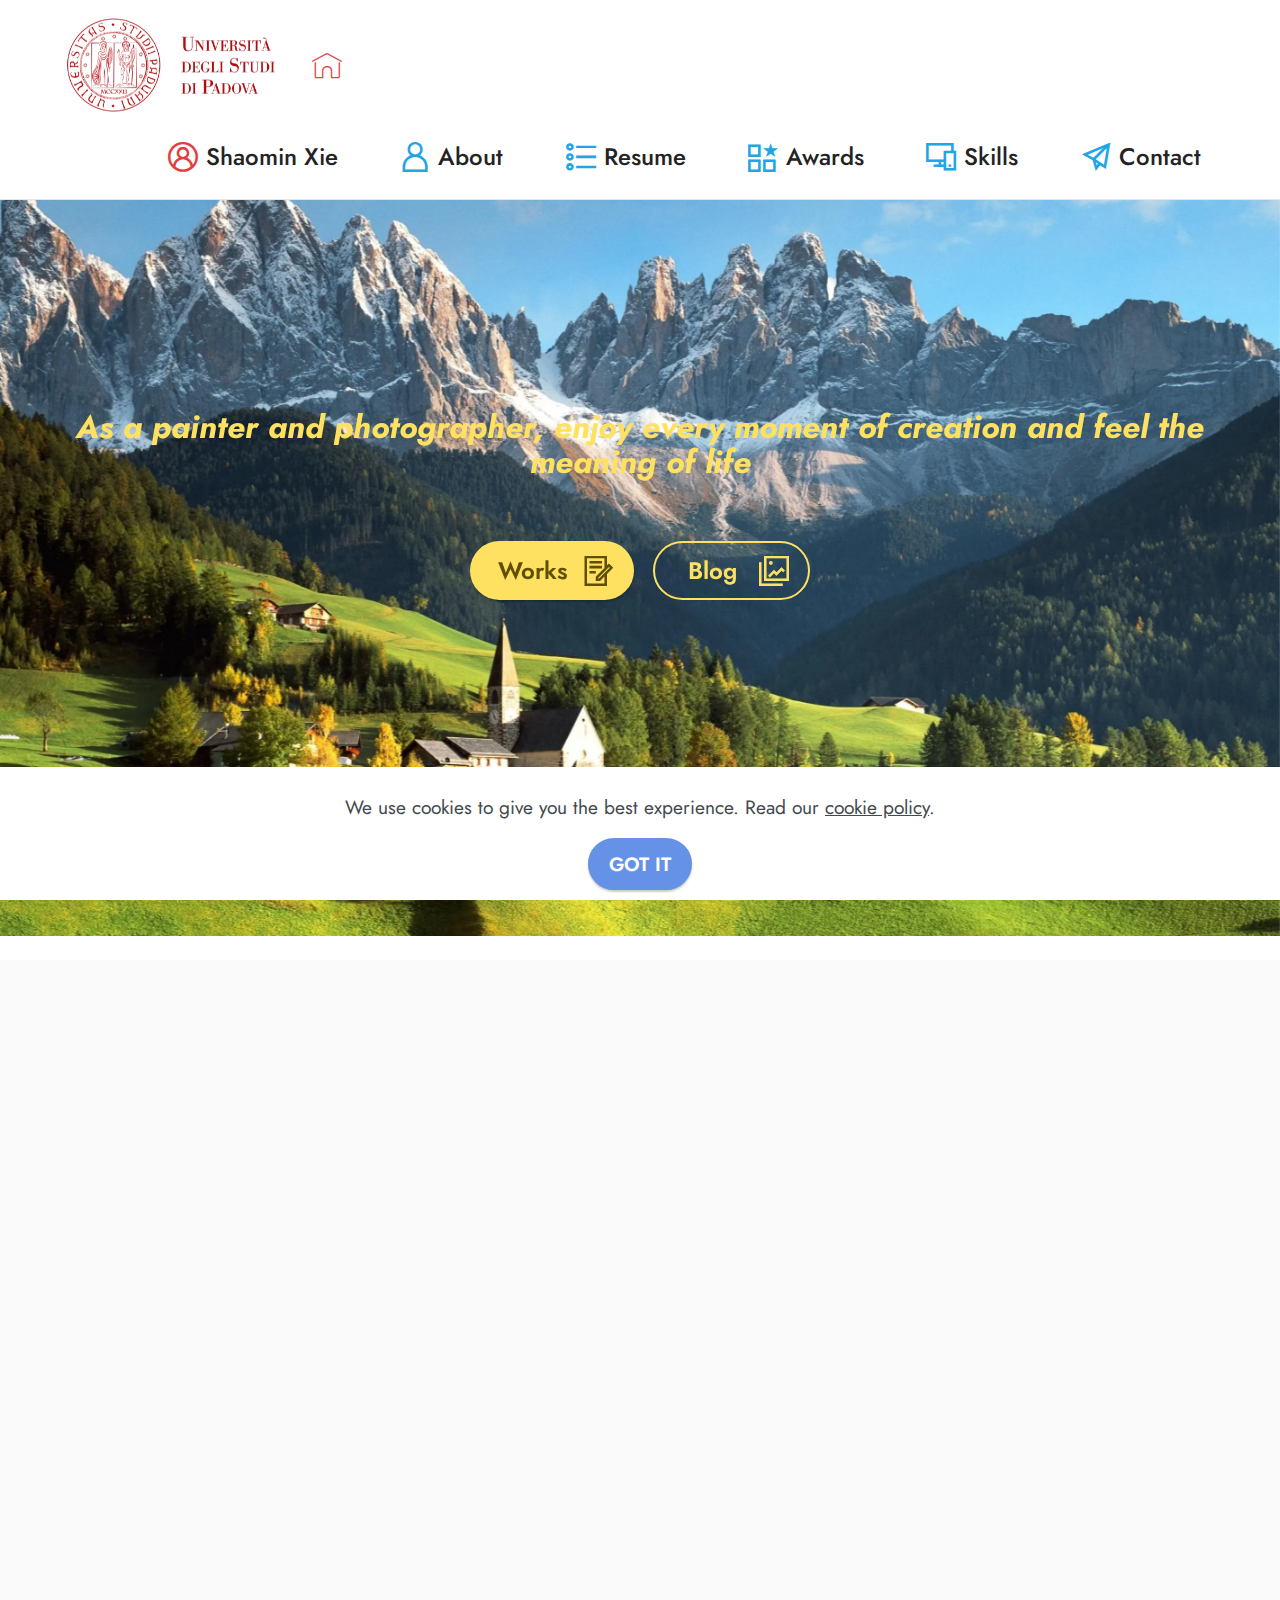
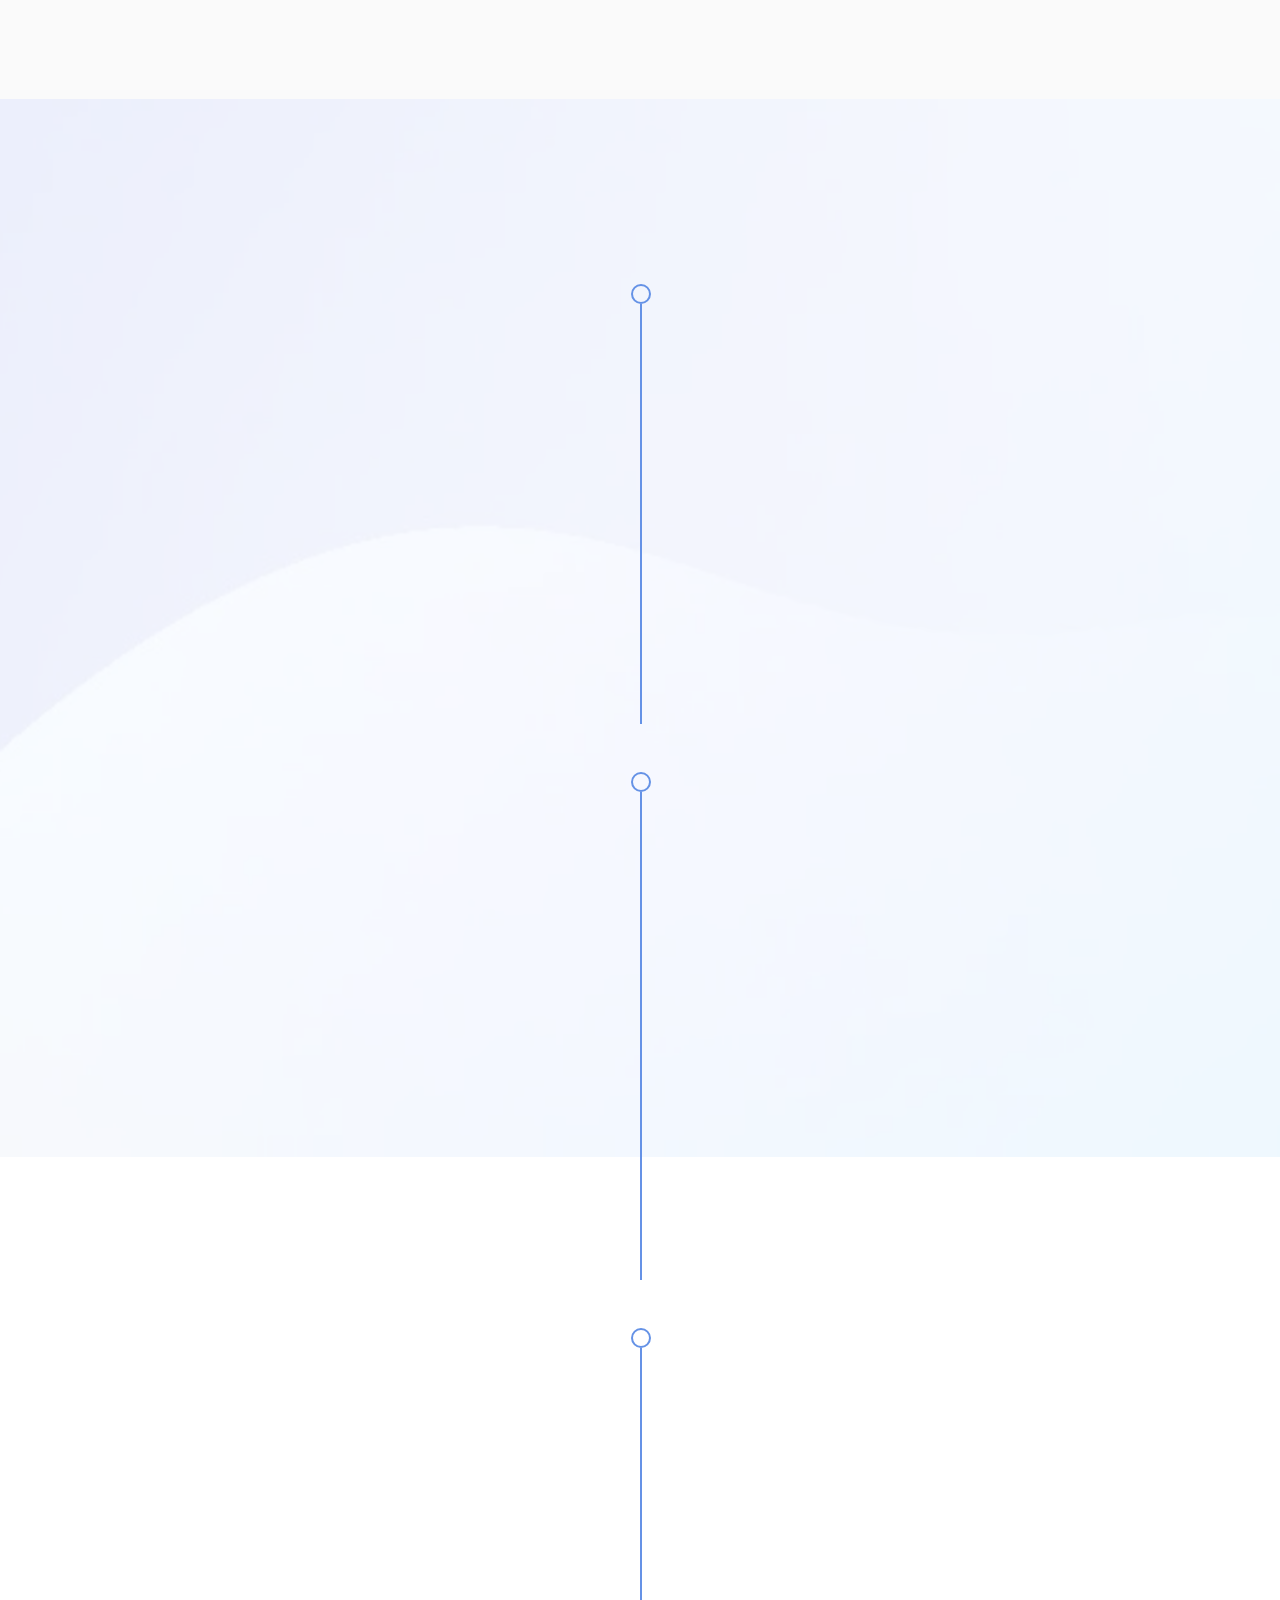
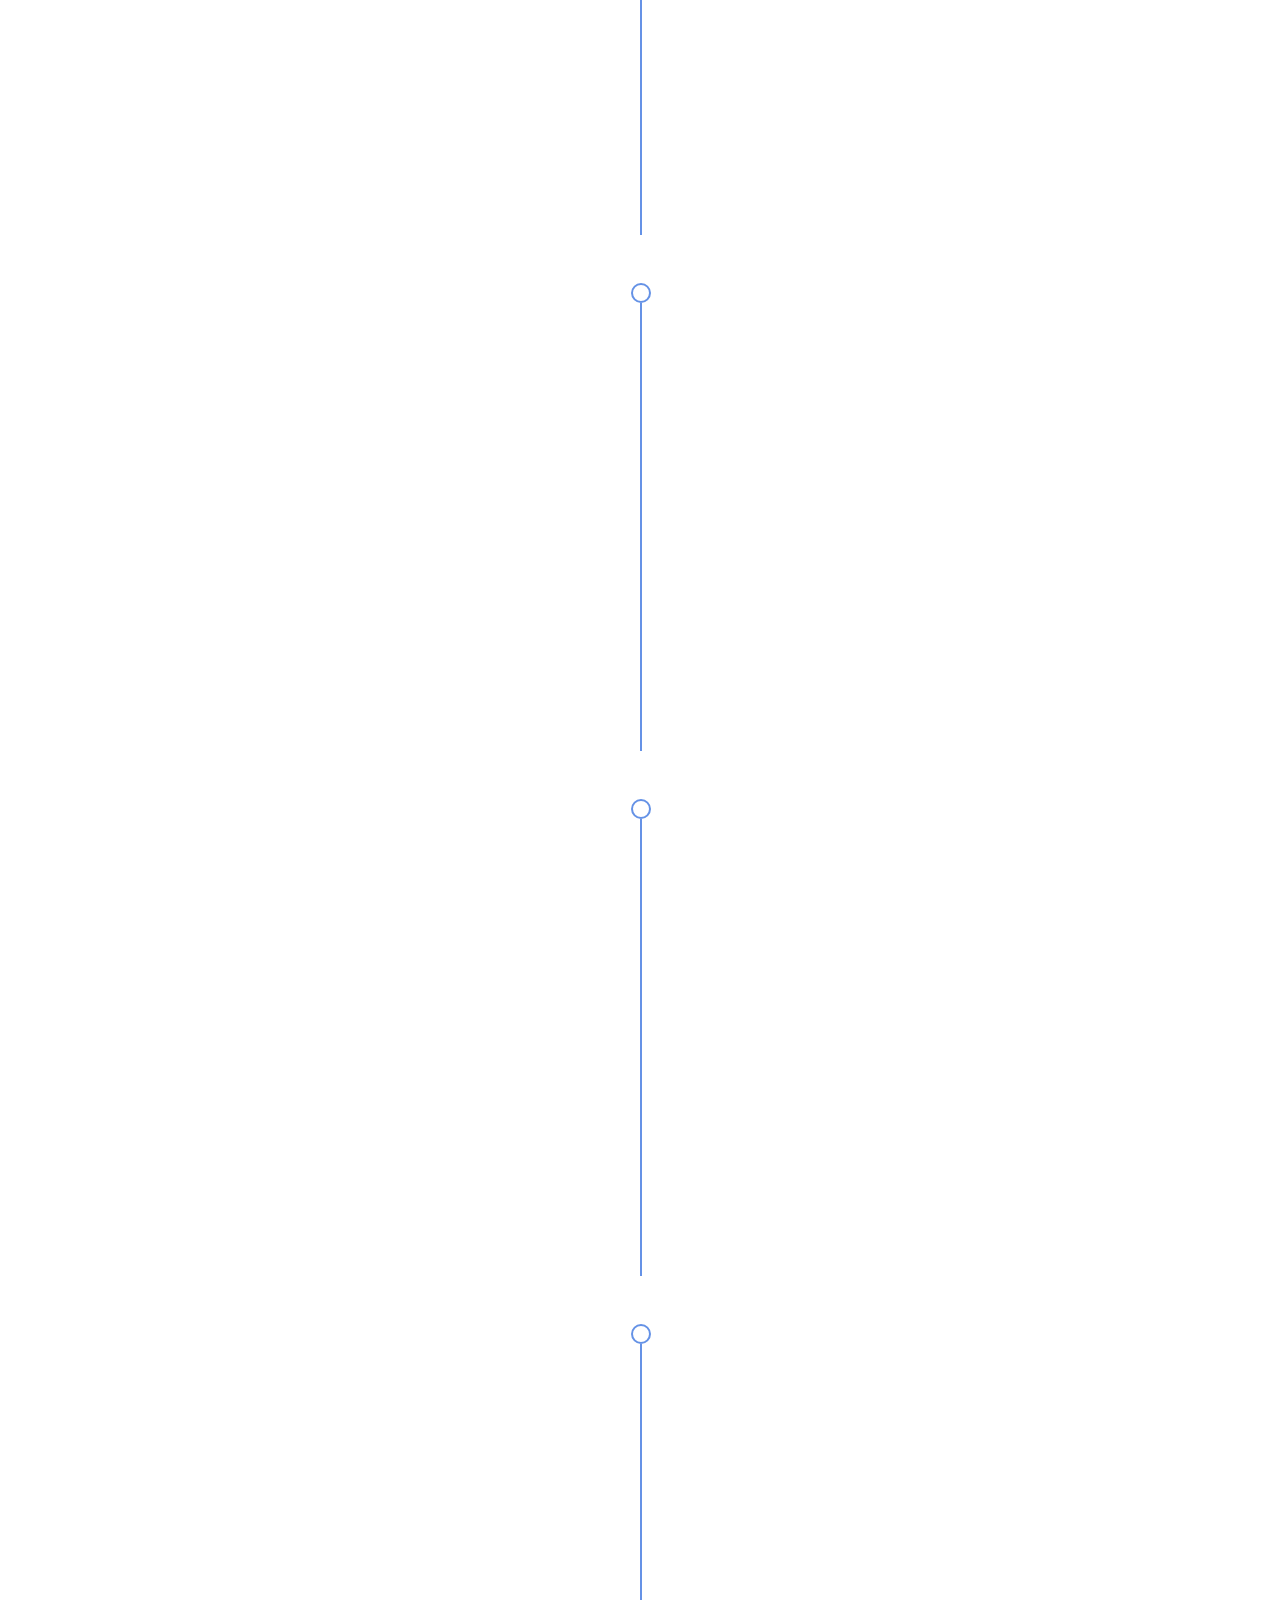
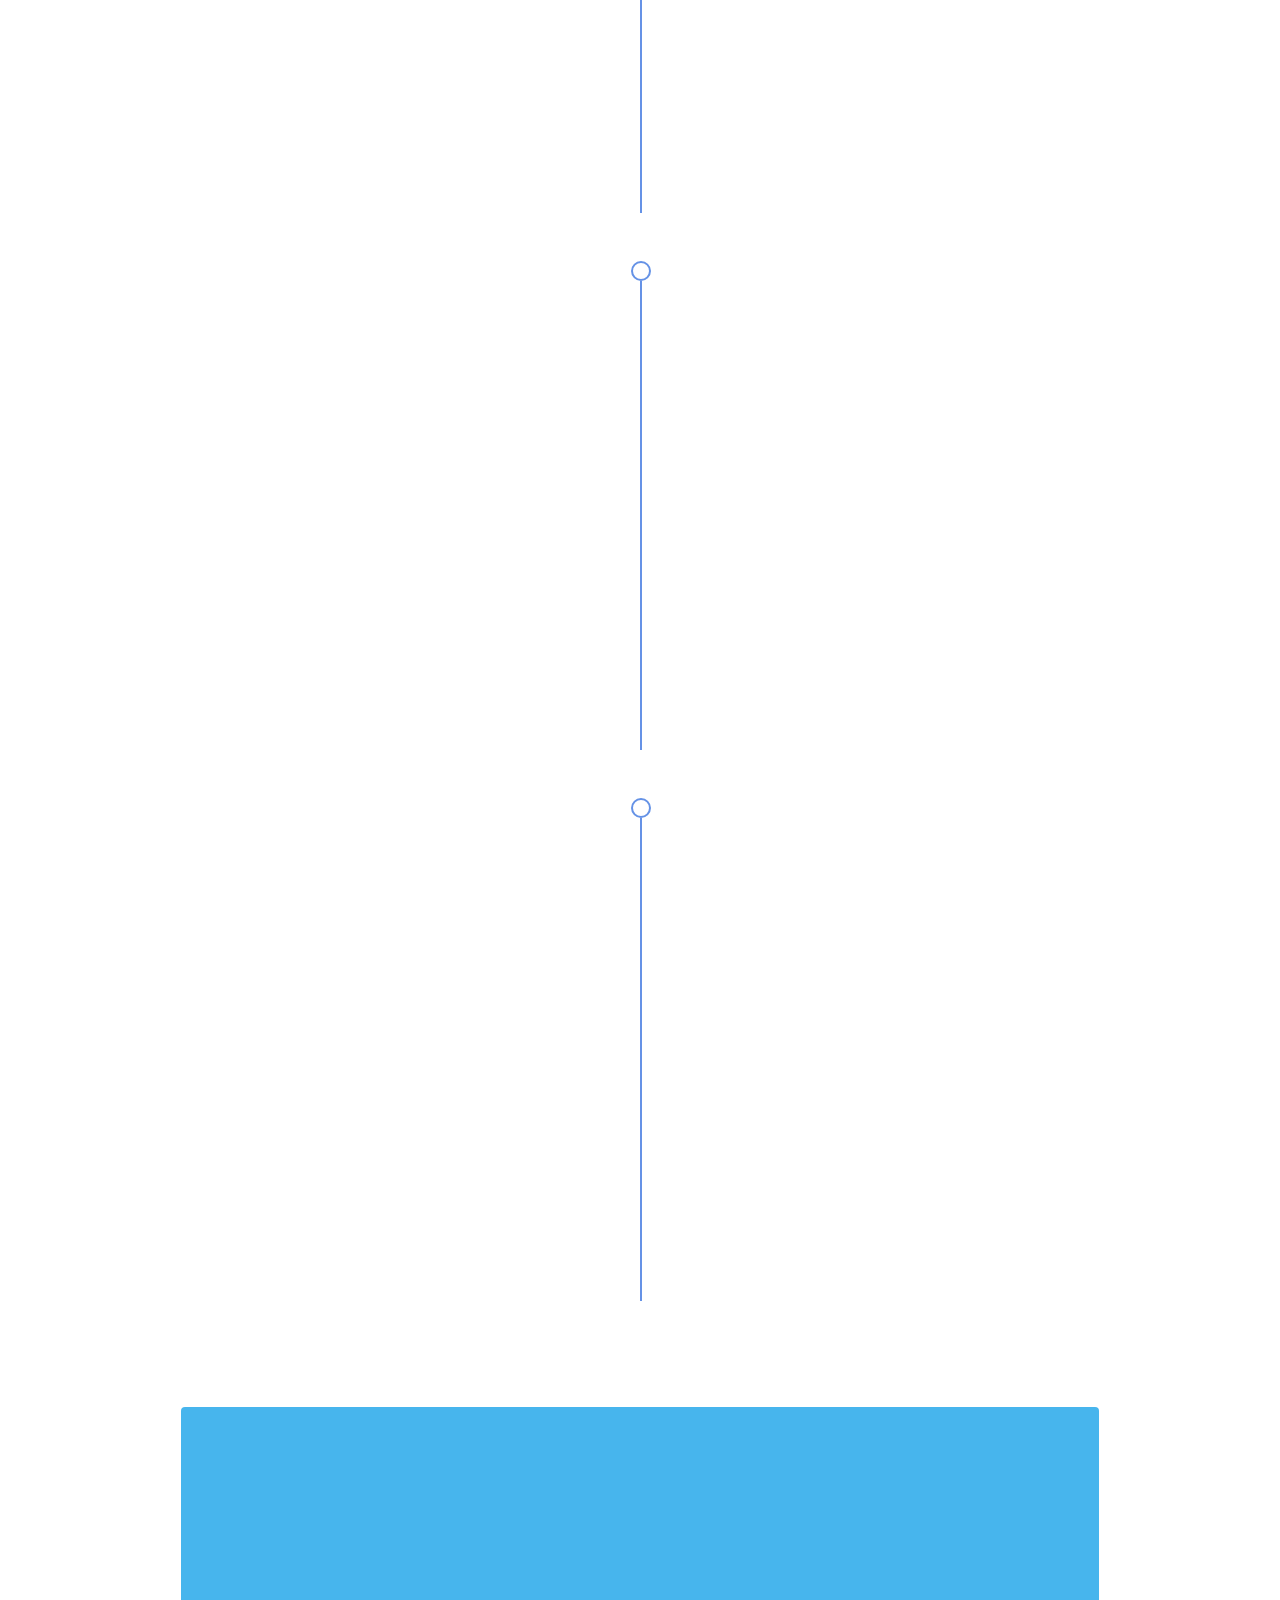
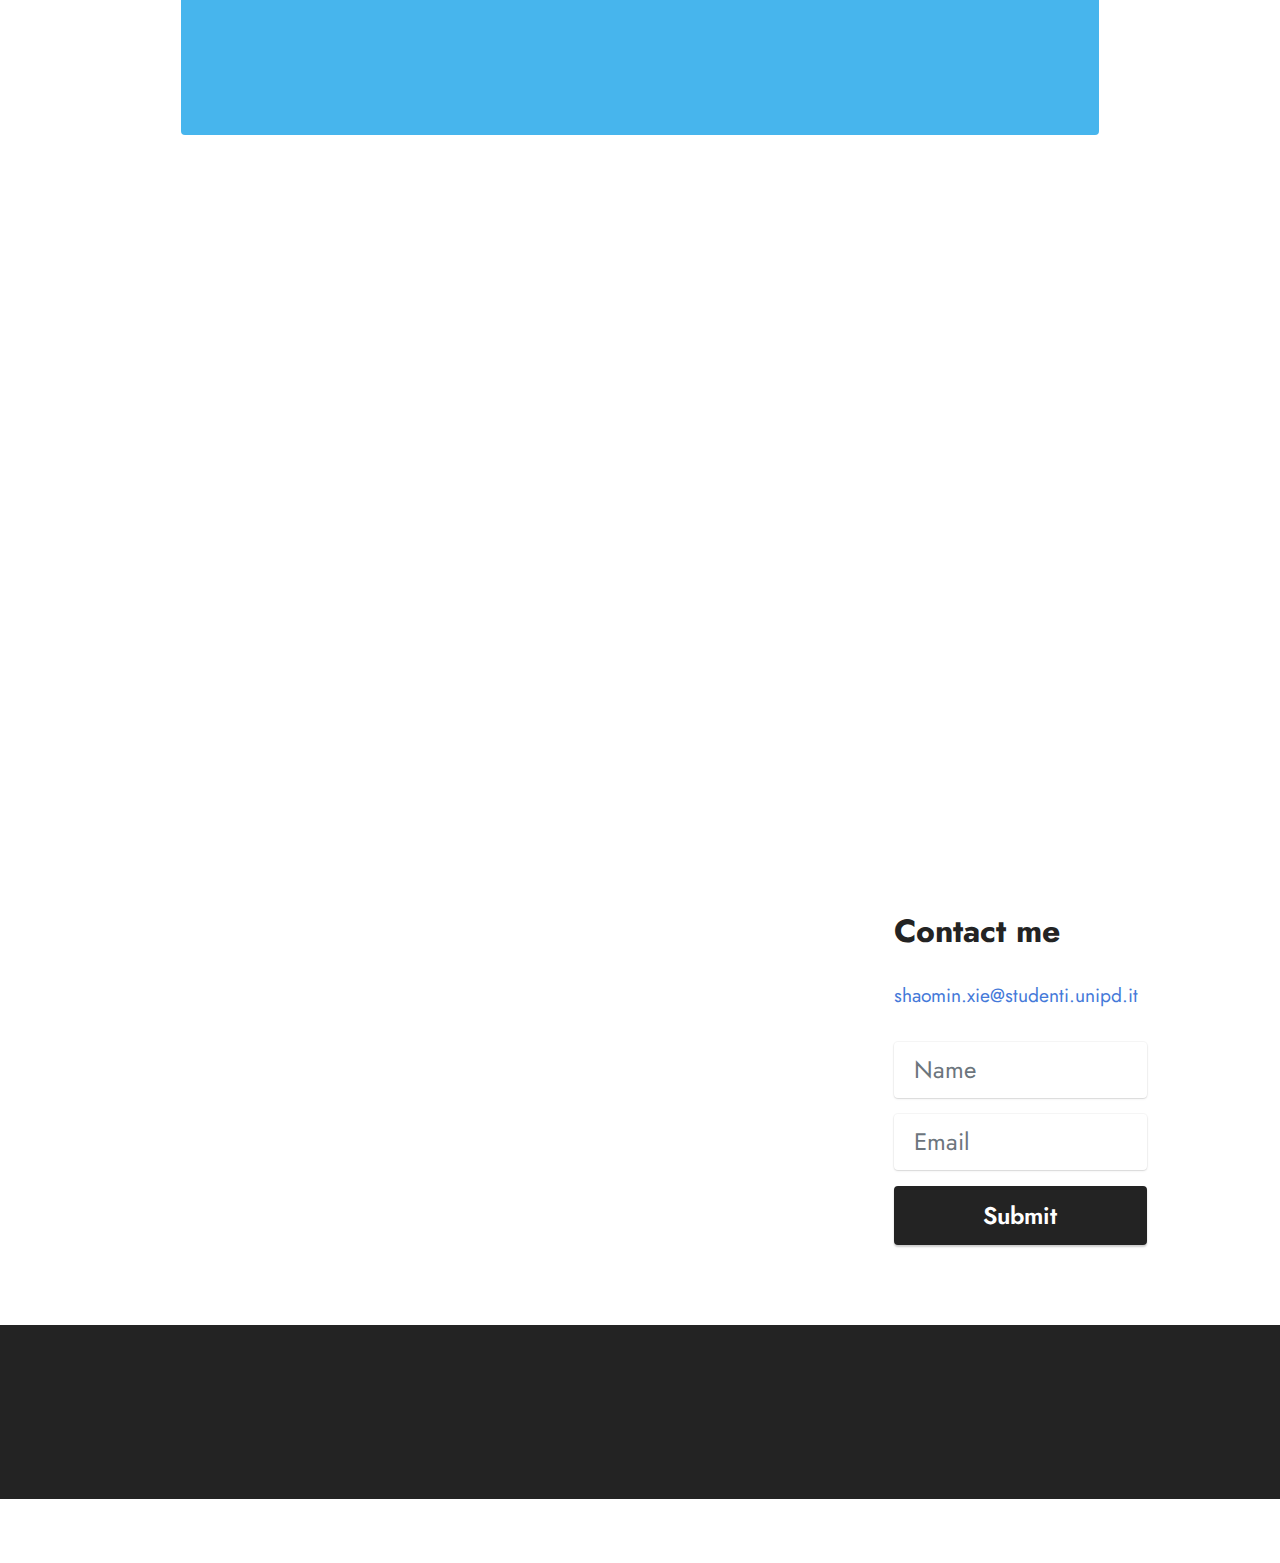
<file: index.html>
<!DOCTYPE html>
<html  >
<head>
  <!-- Site made with Mobirise Website Builder v5.8.6, https://mobirise.com -->
  <meta charset="UTF-8">
  <meta http-equiv="X-UA-Compatible" content="IE=edge">
  <meta name="generator" content="Mobirise v5.8.6, mobirise.com">
  <meta name="viewport" content="width=device-width, initial-scale=1, minimum-scale=1">
  <link rel="shortcut icon" href="assets/images/university-of-padua-unipd-454x329.png" type="image/x-icon">
  <meta name="description" content="The introduction of Shaomin Xie, a painter and photographer, PHD of Padova univercity, the content includes her CV, resume, awards, skills and contact, records her travel around Europe, show some beautiful landscape photos and her works">
  
  
  <title>xieshaomin</title>
  <link rel="stylesheet" href="assets/web/assets/mobirise-icons2/mobirise2.css">
  <link rel="stylesheet" href="assets/web/assets/mobirise-icons/mobirise-icons.css">
  <link rel="stylesheet" href="assets/bootstrap/css/bootstrap.min.css">
  <link rel="stylesheet" href="assets/bootstrap/css/bootstrap-grid.min.css">
  <link rel="stylesheet" href="assets/bootstrap/css/bootstrap-reboot.min.css">
  <link rel="stylesheet" href="assets/parallax/jarallax.css">
  <link rel="stylesheet" href="assets/animatecss/animate.css">
  <link rel="stylesheet" href="assets/dropdown/css/style.css">
  <link rel="stylesheet" href="assets/socicon/css/styles.css">
  <link rel="stylesheet" href="assets/theme/css/style.css">
  <link rel="preload" href="https://fonts.googleapis.com/css?family=Jost:100,200,300,400,500,600,700,800,900,100i,200i,300i,400i,500i,600i,700i,800i,900i&display=swap" as="style" onload="this.onload=null;this.rel='stylesheet'">
  <noscript><link rel="stylesheet" href="https://fonts.googleapis.com/css?family=Jost:100,200,300,400,500,600,700,800,900,100i,200i,300i,400i,500i,600i,700i,800i,900i&display=swap"></noscript>
  <link rel="preload" as="style" href="assets/mobirise/css/mbr-additional.css"><link rel="stylesheet" href="assets/mobirise/css/mbr-additional.css" type="text/css">

  
  
  
</head>
<body>
  
  <section data-bs-version="5.1" class="menu cid-s48OLK6784" once="menu" id="menu1-h">
    
    <nav class="navbar navbar-dropdown navbar-fixed-top navbar-expand-lg">
        <div class="container-fluid">
            <div class="navbar-brand">
                <span class="navbar-logo">
                    <a href="https://xieshaomin.pages.dev">
                        <img src="assets/images/university-of-padua-unipd-454x329.webp" alt="Mobirise Website Builder" style="height: 7.2rem;">
                    </a>
                </span>
                <span class="navbar-caption-wrap"><a class="navbar-caption text-black text-primary display-5" href="index.html#top"><span class="mbri-home mbr-iconfont mbr-iconfont-btn" style="font-size: 30px; color: rgb(228, 63, 63);"></span></a></span>
            </div>
            <button class="navbar-toggler" type="button" data-toggle="collapse" data-bs-toggle="collapse" data-target="#navbarSupportedContent" data-bs-target="#navbarSupportedContent" aria-controls="navbarNavAltMarkup" aria-expanded="false" aria-label="Toggle navigation">
                <div class="hamburger">
                    <span></span>
                    <span></span>
                    <span></span>
                    <span></span>
                </div>
            </button>
            <div class="collapse navbar-collapse" id="navbarSupportedContent">
                <ul class="navbar-nav nav-dropdown nav-right" data-app-modern-menu="true"><li class="nav-item"><a class="nav-link link text-black text-primary display-4" href="index.html#content1-8" target="_blank"><span class="mobi-mbri mobi-mbri-user-2 mbr-iconfont mbr-iconfont-btn" style="color: rgb(228, 63, 63);"></span>Shaomin Xie</a></li><li class="nav-item"><a class="nav-link link text-black text-primary display-4" href="index.html#content1-8" target="_blank"><span class="mobi-mbri mobi-mbri-user mbr-iconfont mbr-iconfont-btn" style="color: rgb(34, 165, 229);"></span>About</a></li>
                    <li class="nav-item"><a class="nav-link link text-black text-primary display-4" href="index.html#content1-b"><span class="mobi-mbri mobi-mbri-bulleted-list mbr-iconfont mbr-iconfont-btn" style="color: rgb(34, 165, 229);"></span>Resume</a></li><li class="nav-item"><a class="nav-link link text-black text-primary display-4" href="index.html#timeline3-1e"><span class="mobi-mbri mobi-mbri-features mbr-iconfont mbr-iconfont-btn" style="color: rgb(34, 165, 229);"></span>Awards</a></li><li class="nav-item"><a class="nav-link link text-black text-primary display-4" href="index.html#content1-c"><span class="mobi-mbri mobi-mbri-responsive-2 mbr-iconfont mbr-iconfont-btn" style="color: rgb(34, 165, 229);"></span>Skills</a></li><li class="nav-item"><a class="nav-link link text-black text-primary display-4" href="index.html#form3-1u"><span class="mobi-mbri mobi-mbri-paper-plane mbr-iconfont mbr-iconfont-btn" style="color: rgb(34, 165, 229);"></span>Contact</a></li></ul>
                
                
            </div>
        </div>
    </nav>

</section>

<section data-bs-version="5.1" class="header1 cid-s48MCQYojq mbr-fullscreen mbr-parallax-background" id="header1-f">

    

    

    <div class="align-center container-fluid">
        <div class="row justify-content-center">
            <div class="col-12 col-lg-12">
                
                <h2 class="mbr-section-title mbr-fonts-style mb-3 display-2"><em><strong>As a painter and photographer, enjoy every moment of creation and feel the meaning of life</strong></em><br><br></h2>
                
                <div class="mbr-section-btn mt-3"><a class="btn btn-warning display-4" href="works.html#content1-1x"><span class="mobi-mbri mobi-mbri-contact-form mbr-iconfont mbr-iconfont-btn"></span>&nbsp;Works&nbsp;</a> <a class="btn btn-warning-outline display-4" href="index.html#slider2-1v"><span class="mobi-mbri mobi-mbri-photo mbr-iconfont mbr-iconfont-btn"></span>&nbsp; Blog&nbsp;&nbsp;</a></div>
            </div>
        </div>
    </div>
</section>

<section data-bs-version="5.1" class="content1 cid-s48udlf8KU" id="content1-8">
    
    <div class="container">
        <div class="row justify-content-center">
            <div class="title col-12 col-md-9">
                <h3 class="mbr-section-title mbr-fonts-style align-center mb-4 display-2"><strong>About me</strong></h3>
                <h4 class="mbr-section-subtitle align-center mbr-fonts-style mb-4 display-7">I am a painter from China who has studied in Italy for five years and traveled to various European countries, gaining a profound understanding and love for European culture and tourism. My expertise lies in cultural heritage and oil painting, and I have extensive experience in creative work with outstanding pieces. I am also passionate about photography, capturing beautiful moments in life through my lens.<br><br>
<div>
</div><div>In my creative work, I focus on inheriting and promoting Chinese culture while also being deeply influenced by European culture, blending the two in my artwork. I believe that culture is the spiritual wealth of humanity, a treasure we should all strive to inherit and protect.</div><br><div>
</div><div>I am looking forward to exchanging ideas and collaborating with fellow scholars on the creation of cultural heritage and oil painting, sharing our experiences and insights, and contributing to the development of cultural endeavors. Let us work together towards the prosperity of cultural development!</div><div>
</div></h4>
                
            </div>
        </div>
    </div>
</section>

<section data-bs-version="5.1" class="image3 cid-s48upRUlSD" id="image3-9">
    

    

    <div class="container">
        <div class="row justify-content-center">
            <div class="col-12 col-lg-9">
                <div class="image-wrapper">
                    <img src="assets/images/-20230426215706-1440x1080.webp" alt="Mobirise Website Builder">
                    <p class="mbr-description mbr-fonts-style mt-2 align-center display-4">
                        The tulip fields are like a brilliant rainbow, dyeing the earth into a colorful world, making people feel like they are in a dreamlike world. Taken in the Netherlands, April 2022.</p>
                </div>
            </div>
        </div>
    </div>
</section>

<section data-bs-version="5.1" class="slider2 cid-tCIcGQDXOg" id="slider2-1v">
    

    
    <div class="container">
        <div class="row justify-content-center">
            <div class="col-12 col-md-9">
                <div class="carousel slide" id="tD1zX8plHM" data-ride="carousel" data-bs-ride="carousel" data-interval="3000" data-bs-interval="3000">
                    <ol class="carousel-indicators">
                        <li data-slide-to="0" data-bs-slide-to="0" class="active" data-target="#tD1zX8plHM" data-bs-target="#tD1zX8plHM"></li>
                        <li data-slide-to="1" data-bs-slide-to="1" data-target="#tD1zX8plHM" data-bs-target="#tD1zX8plHM"></li>
                        <li data-slide-to="2" data-bs-slide-to="2" data-target="#tD1zX8plHM" data-bs-target="#tD1zX8plHM"></li><li data-slide-to="3" data-bs-slide-to="3" data-target="#tD1zX8plHM" data-bs-target="#tD1zX8plHM"></li><li data-slide-to="4" data-bs-slide-to="4" data-target="#tD1zX8plHM" data-bs-target="#tD1zX8plHM"></li><li data-slide-to="5" data-bs-slide-to="5" data-target="#tD1zX8plHM" data-bs-target="#tD1zX8plHM"></li><li data-slide-to="6" data-bs-slide-to="6" data-target="#tD1zX8plHM" data-bs-target="#tD1zX8plHM"></li>
                    </ol>
                    <div class="carousel-inner">
                        <div class="carousel-item slider-image item active">
                            <div class="item-wrapper">
                                
                                <img class="d-block w-100" src="assets/images/043f97c7-8684-4fba-9e96-9d013c9fade1-1-105-c.webp" alt="Mobirise Website Builder" data-slide-to="0" data-bs-slide-to="0">
                                <div class="carousel-caption d-none d-md-block">
                                    <h5 class="mbr-section-subtitle mbr-fonts-style display-5">
                                        <strong>Iceland</strong></h5>
                                    <p class="mbr-section-text mbr-fonts-style display-7">Spent a cloudy day in a pretty red house in August 2021</p>
                                </div>
                            </div>
                        </div>
                        <div class="carousel-item slider-image item">
                            <div class="item-wrapper">
                                
                                <img class="d-block w-100" src="assets/images/5d92a790-316c-4c8f-a8a2-e3dc1fdd5e07-1-105-c.webp" alt="Mobirise Website Builder" data-slide-to="1" data-bs-slide-to="1">
                                <div class="carousel-caption d-none d-md-block">
                                    <h5 class="mbr-section-subtitle mbr-fonts-style display-5">
                                        <strong>Dolomite</strong></h5>
                                    <p class="mbr-section-text mbr-fonts-style display-7">The colorful Autumn, taken in October 2022</p>
                                </div>
                            </div>
                        </div>
                        <div class="carousel-item slider-image item">
                            <div class="item-wrapper">
                                
                                <img class="d-block w-100" src="assets/images/52d87648-d56d-4f31-871b-6932858945aa-1-105-c.webp" alt="Mobirise Website Builder" data-slide-to="2" data-bs-slide-to="2">
                                <div class="carousel-caption d-none d-md-block">
                                    <h5 class="mbr-section-subtitle mbr-fonts-style display-5">
                                        <strong>Giethoorn Netherlands</strong></h5>
                                    <p class="mbr-section-text mbr-fonts-style display-7">Spent a sunny spring day at Netherlands Giethoorn, April 2021</p>
                                </div>
                            </div>
                        </div><div class="carousel-item slider-image item">
                            <div class="item-wrapper">
                                
                                <img class="d-block w-100" src="assets/images/996f3555-fa82-4112-bcef-113526cffcd8-1-105-c.webp" alt="Mobirise Website Builder" data-slide-to="3" data-bs-slide-to="3">
                                <div class="carousel-caption d-none d-md-block">
                                    <h5 class="mbr-section-subtitle mbr-fonts-style display-5">
                                        <strong>Dolomite Susie Plateau</strong></h5>
                                    <p class="mbr-section-text mbr-fonts-style display-7">
                                        Green meadows are the feathers of the earth, July 2021</p>
                                </div>
                            </div>
                        </div><div class="carousel-item slider-image item">
                            <div class="item-wrapper">
                                
                                <img class="d-block w-100" src="assets/images/a72b7b34-c014-450e-8829-2452952fe037-1-105-c.webp" alt="Mobirise Website Builder" data-slide-to="4" data-bs-slide-to="4">
                                <div class="carousel-caption d-none d-md-block">
                                    <h5 class="mbr-section-subtitle mbr-fonts-style display-5">
                                        <strong>Dolomite Three Peaks</strong></h5>
                                    <p class="mbr-section-text mbr-fonts-style display-7">
                                        UNESCO World Heritage, taken in August 2022</p>
                                </div>
                            </div>
                        </div><div class="carousel-item slider-image item">
                            <div class="item-wrapper">
                                
                                <img class="d-block w-100" src="assets/images/01426c29-82b8-4e4b-af95-210e32142e81-1-105-c.webp" alt="Mobirise Website Builder" data-slide-to="5" data-bs-slide-to="5">
                                <div class="carousel-caption d-none d-md-block">
                                    <h5 class="mbr-section-subtitle mbr-fonts-style display-5">
                                        <strong>Dolomite Susie Pleteau</strong></h5>
                                    <p class="mbr-section-text mbr-fonts-style display-7">Spend a passionate and fiery summer day at Susie Pleteau in April 2022</p>
                                </div>
                            </div>
                        </div><div class="carousel-item slider-image item">
                            <div class="item-wrapper">
                                
                                <img class="d-block w-100" src="assets/images/097f0a78-6b48-4a25-a4ac-0beff41040c2-1-105-c.webp" alt="Mobirise Website Builder" data-slide-to="6" data-bs-slide-to="6">
                                <div class="carousel-caption d-none d-md-block">
                                    <h5 class="mbr-section-subtitle mbr-fonts-style display-5">
                                        <strong>Netherlands Tulip fields</strong></h5>
                                    <p class="mbr-section-text mbr-fonts-style display-7">Wandering through the tulip fields in April 2021</p>
                                </div>
                            </div>
                        </div>
                    </div>
                    <a class="carousel-control carousel-control-prev" role="button" data-slide="prev" data-bs-slide="prev" href="#tD1zX8plHM">
                        <span class="mobi-mbri mobi-mbri-arrow-prev" aria-hidden="true"></span>
                        <span class="sr-only visually-hidden">Previous</span>
                    </a>
                    <a class="carousel-control carousel-control-next" role="button" data-slide="next" data-bs-slide="next" href="#tD1zX8plHM">
                        <span class="mobi-mbri mobi-mbri-arrow-next" aria-hidden="true"></span>
                        <span class="sr-only visually-hidden">Next</span>
                    </a>
                </div>
            </div>
        </div>
    </div>
</section>

<section data-bs-version="5.1" class="content1 cid-s48vaXqeL6" id="content1-b">
    
    <div class="container">
        <div class="row justify-content-center">
            <div class="title col-12 col-md-9">
                <h3 class="mbr-section-title mbr-fonts-style align-center mb-4 display-2"><strong>Resume</strong></h3>
                <h4 class="mbr-section-subtitle align-center mbr-fonts-style mb-4 display-7">I have experienced a diverse educational background and accumulated rich project practice experience.</h4>
                
            </div>
        </div>
    </div>
</section>

<section data-bs-version="5.1" class="content1 cid-tCyr7UQG5W" id="content1-1b">
    
    <div class="container">
        <div class="row justify-content-center">
            <div class="title col-12 col-md-9">
                
                <h4 class="mbr-section-subtitle align-center mbr-fonts-style mb-4 display-5"><strong>Education and training</strong></h4>
                
            </div>
        </div>
    </div>
</section>

<section data-bs-version="5.1" class="content7 cid-tCykfmo2UM" id="content7-18">
    
    <div class="container">
        <div class="row justify-content-center">
            <div class="col-12 col-md-10">
                <blockquote>
                <h5 class="mbr-section-title mbr-fonts-style mb-2 display-7"><strong>01/10/2019 – 01/10/2022, Padova, Italy</strong></h5>
                <p class="mbr-text mbr-fonts-style display-4"><strong>PH.D. Candidate</strong> - University of Padova, Department of Cultural Heritage: Archaeology and
<br>History of Art, Cinema and Music
<br>Address: Piazza Capitaniato, 7-35139, Padova (Italy)
<br>Website: <a href="https://www.beniculturali.unipd.it/www/corsi/dottorati-di-ricerca/dottorandi" class="text-primary" target="_blank">https://www.beniculturali.unipd.it/www/corsi/dottorati-di-ricerca/dottorandi</a> <br>Field of study: Heritage Management
<br>Thesis: Future of Dunhuang-Study of Innovative Heritage Management and Involvement of Local Communities for Valorization and Sustainable Tourism
<br>Tutor: Prof. ssa Alexandra Chavarría Arnau</p></blockquote>
            </div>
        </div>
    </div>
</section>

<section data-bs-version="5.1" class="content7 cid-tCykDlpe2f" id="content7-19">
    
    <div class="container">
        <div class="row justify-content-center">
            <div class="col-12 col-md-10">
                <blockquote>
                <h5 class="mbr-section-title mbr-fonts-style mb-2 display-7"><strong>01/09/2016 – 21/06/2019, Guang Zhou, China</strong></h5>
                <p class="mbr-text mbr-fonts-style display-4"><strong>Master Of Art</strong>, Guangzhou University
<br>Address: no. 230, Waihuan West Road, University Town, Panyu District, Guangzhou City, Guangdong Province, China
<br>Website: <a href="http://www.gzhu.edu.cn" class="text-primary" target="_blank">http://www.gzhu.edu.cn</a>
<br>Thesis: "Su ·Jing" —— Research on Morandi's Painting Language
<br>Tutor: Prof. Huang Bi</p></blockquote>
            </div>
        </div>
    </div>
</section>

<section data-bs-version="5.1" class="content1 cid-tCytxybTRB" id="content1-1c">
    
    <div class="container">
        <div class="row justify-content-center">
            <div class="title col-12 col-md-9">
                
                <h4 class="mbr-section-subtitle align-center mbr-fonts-style mb-4 display-5"><strong>Research projects</strong></h4>
                
            </div>
        </div>
    </div>
</section>

<section data-bs-version="5.1" class="content14 cid-tCyneaeFC9" id="content14-1a">
    

    
    
    
    <div class="container">
        <div class="row justify-content-center">
            <div class="col-md-12 col-lg-10">
                    
                <ul class="list mbr-fonts-style display-7">
                    <li><strong>October 2021 – “Rocca di Monselice: scavi archeologici”</strong><br>Participation in the archaeological excavations of the Rocca of Monselice and collaboration with drawing of architectural structures and materials from the excavation.</li>
                    <li><strong>September 2021 – “Castelseprio, centro di potere”</strong><br>Participation in the archaeological excavations of the Church of San Giovanni in Castelseprio, collaboration with the drawing of architectures and materials of the excavation. reconstructive drawings for the volume A. Chavarria Arnau, G. P. Brogiolo (eds), Torba (Va). Scavi 2013 -- 2019, Mantova 2021.</li>
                    <li><strong>Autumm 2020 – “Archeologia partecipata nel comune di Brentonico”<br></strong>Participation in field surveys and realisation of drawings in the Monte Baldo territory (Italy), published in G.P. Brogiolo, A. Chavarria Arnau, Archeologia dei paesaggi storici a vent'anni della convenzione di Firenze, in L. Magnini, C. Bettineschi, L Burigana (eds), Traces of Complexity. Studies in honour of A. De Guio, Mantova 2021.</li>
                </ul>
            </div>
        </div>
    </div>
</section>

<section data-bs-version="5.1" class="timeline3 cid-tCBcst4hU0 mbr-parallax-background" id="timeline3-1e">
    

    
    <div class="mbr-overlay" style="opacity: 0.9; background-color: rgb(255, 255, 255);">
    </div>
    <div class="container">
        <div class="mbr-section-head">
            <h3 class="mbr-section-title mbr-fonts-style align-center mb-0 display-2">
                <strong>Awards</strong>
            </h3>
            
        </div>
        <div class="timelines-container mt-4">
            <div class="row timeline-element first-separline mb-5">
                <div class="timeline-date col-12">
                    <div class="timeline-date-wrapper">
                        <p class="mbr-timeline-date display-7">
                            15 November 2021</p>
                    </div>
                </div>
                <span class="iconBackground"></span>
                <div class="col-12 col-md-6">
                    <div class="image-wrapper">
                        <img src="assets/images/mbr-13.webp" alt="Mobirise Website Builder" title="">
                    </div>
                </div>
                <div class="col-12 col-md-6">
                    <div class="timeline-text-wrapper">
                        <h4 class="mbr-timeline-title mbr-fonts-style mb-0 display-5"><strong>Photograph Award</strong></h4>
                        <p class="mbr-text mbr-fonts-style mt-3 mb-0 display-7">International Salon of Photography – Federation Internationale de L'art Photographique. <br><br>The photo “Lago” was accepted by International Salon of Photography Photo Artist 2021.</p>
                    </div>
                </div>
            </div>
            <div class="row timeline-element first-separline mb-5">
                <div class="timeline-date col-12">
                    <div class="timeline-date-wrapper">
                        <p class="mbr-timeline-date display-7">15 November 2021</p>
                    </div>
                </div>
                <span class="iconBackground"></span>
                <div class="col-12 col-md-6">
                    <div class="image-wrapper">
                        <img src="assets/images/dbc115d5-b80a-4740-840a-f4fb9c06e3a3-1.webp" alt="Mobirise Website Builder" title="">
                    </div>
                </div>
                <div class="col-12 col-md-6">
                    <div class="timeline-text-wrapper">
                        <h4 class="mbr-timeline-title mbr-fonts-style mb-0 display-5"><strong>Photograph Award</strong></h4>
                        <p class="mbr-text mbr-fonts-style mt-3 mb-0 display-7">International Salon of Photography – Federation Internationale de L'art Photographique.<br>
<br>The photograph “Malebe” was accepted by International Salon of Photography Photo Artist 2021.</p>
                    </div>
                </div>
            </div>
            <div class="row timeline-element first-separline mb-5">
                <div class="timeline-date col-12">
                    <div class="timeline-date-wrapper">
                        <p class="mbr-timeline-date display-7">18 June 2021</p>
                    </div>
                </div>
                <span class="iconBackground"></span>
                <div class="col-12 col-md-6">
                    <div class="image-wrapper">
                        <img src="assets/images/75771093-ad20-4181-ba1f-cc4eb28d88be-1.webp" alt="Mobirise Website Builder" title="">
                    </div>
                </div>
                <div class="col-12 col-md-6">
                    <div class="timeline-text-wrapper">
                        <h4 class="mbr-timeline-title mbr-fonts-style mb-0 display-5"><strong>Photograph Award</strong></h4>
                        <p class="mbr-text mbr-fonts-style mt-3 mb-0 display-7">Swiss International Photo Contest 2021 – Federation Internationale de L'art Photographique.<br>
<br>The photo “Church Mountain” was accepted by SWISS International Photo Contest 2021</p>
                    </div>
                </div>
            </div>
            <div class="row timeline-element first-separline mb-5">
                <div class="timeline-date col-12">
                    <div class="timeline-date-wrapper">
                        <p class="mbr-timeline-date display-7">
                            01 September 2020</p>
                    </div>
                </div>
                <span class="iconBackground"></span>
                <div class="col-12 col-md-6">
                    <div class="image-wrapper">
                        <img src="assets/images/mbr.webp" alt="Mobirise Website Builder" title="">
                    </div>
                </div>
                <div class="col-12 col-md-6">
                    <div class="timeline-text-wrapper">
                        <h4 class="mbr-timeline-title mbr-fonts-style mb-0 display-5">
                            <strong>International Drawing Contest</strong></h4>
                        <p class="mbr-text mbr-fonts-style mt-3 mb-0 display-7">Concorso per Giovani Cinesi e Italiani per l’ideazione di un Logo e di Opere Artistiche per celebrare il Cinquantenario delle relazioni diplomatiche tra Cina e Italia (Ambasciata repubblica Popolare Cinese in Italia).<br>
<br>The art work “Ms.X and Belzoni” won the contest</p>
                    </div>
                </div>
            </div>
            <div class="row timeline-element first-separline mb-5">
                <div class="timeline-date col-12">
                    <div class="timeline-date-wrapper">
                        <p class="mbr-timeline-date display-7">
                            15 November 2019</p>
                    </div>
                </div>
                <span class="iconBackground"></span>
                <div class="col-12 col-md-6">
                    <div class="image-wrapper">
                        <img src="assets/images/mbr-3.webp" alt="Mobirise Website Builder" title="">
                    </div>
                </div>
                <div class="col-12 col-md-6">
                    <div class="timeline-text-wrapper">
                        <h4 class="mbr-timeline-title mbr-fonts-style mb-0 display-5">
                            <strong>State Academic Scholarship</strong></h4>
                        <p class="mbr-text mbr-fonts-style mt-3 mb-0 display-7"><strong>Award:</strong> China Scholarship<br><strong>Awarding institution:</strong> China Scholarship Council
<br><strong>Project title: </strong>Study of Innovative Heritage Management and Involvement of Local Communities for Valorization and Sustainable
<br><strong>Total funding amount:</strong> 47.200 euro</p>
                    </div>
                </div>
            </div>
            <div class="row timeline-element first-separline mb-5">
                <div class="timeline-date col-12">
                    <div class="timeline-date-wrapper">
                        <p class="mbr-timeline-date display-7">
                            23 October 2017</p>
                    </div>
                </div>
                <span class="iconBackground"></span>
                <div class="col-12 col-md-6">
                    <div class="image-wrapper">
                        <img src="assets/images/mbr-6.webp" alt="Mobirise Website Builder" title="">
                    </div>
                </div>
                <div class="col-12 col-md-6">
                    <div class="timeline-text-wrapper">
                        <h4 class="mbr-timeline-title mbr-fonts-style mb-0 display-5"><strong>University Academic Scholarship</strong></h4>
                        <p class="mbr-text mbr-fonts-style mt-3 mb-0 display-7"><strong>Award:</strong> Guangzhou University Scholarship<br><strong>Awarding institution:</strong> Guangzhou University<br>A public-funded exchange program between Guangzhou University and the University of Padua.&nbsp;<br></p>
                    </div>
                </div>
            </div>
            <div class="row timeline-element first-separline mb-5">
                <div class="timeline-date col-12">
                    <div class="timeline-date-wrapper">
                        <p class="mbr-timeline-date display-7">01 July 2017</p>
                    </div>
                </div>
                <span class="iconBackground"></span>
                <div class="col-12 col-md-6">
                    <div class="image-wrapper">
                        <img src="assets/images/mbr-9.webp" alt="Mobirise Website Builder" title="">
                    </div>
                </div>
                <div class="col-12 col-md-6">
                    <div class="timeline-text-wrapper">
                        <h4 class="mbr-timeline-title mbr-fonts-style mb-0 display-5"><strong>Arts and Crafts Exhibition</strong></h4>
                        <p class="mbr-text mbr-fonts-style mt-3 mb-0 display-7">The 9th GuangDong Province student Arts and Crafts Exhibition<br><br>The artwork Old Man was accepted by the 9th Guangdong Folk Crafts Exhibition.</p>
                    </div>
                </div>
            </div>
            <div class="row timeline-element first-separline mb-5">
                <div class="timeline-date col-12">
                    <div class="timeline-date-wrapper">
                        <p class="mbr-timeline-date display-7">
                            25 November 2016</p>
                    </div>
                </div>
                <span class="iconBackground"></span>
                <div class="col-12 col-md-6">
                    <div class="image-wrapper">
                        <img src="assets/images/mbr-10.webp" alt="Mobirise Website Builder" title="">
                    </div>
                </div>
                <div class="col-12 col-md-6">
                    <div class="timeline-text-wrapper">
                        <h4 class="mbr-timeline-title mbr-fonts-style mb-0 display-5"><strong>Arts and Crafts Exhibition</strong></h4>
                        <p class="mbr-text mbr-fonts-style mt-3 mb-0 display-7">Gongmei Elite Award – Guangzhou Arts and Crafts Association<br><br>The artwork Old Man won Outstanding Gold Award in the 2016 Guangzhou Arts and Crafts<br> 
<br>Student Works Exhibition and the Second “Gongmei Elite Award”</p>
                    </div>
                </div>
            </div>
            
            
            
            
        </div>
    </div>
</section>

<section data-bs-version="5.1" class="content15 cid-tCBcHsJRB7" id="content15-1f">

    

    
    
    <div class="container">
        <div class="row justify-content-center">
            <div class="card col-md-12 col-lg-10">
                <div class="card-wrapper">
                    <div class="card-box align-left">
                        <h4 class="card-title mbr-fonts-style mbr-white mb-3 display-5">
                            <strong>Publications</strong></h4>
                        <p class="mbr-text mbr-fonts-style display-7">Xie Shaomin, Exploration of linear processing in European oil painting, in Beauty and the Times, 2019.&nbsp;<br><br>Updating ...<https: www.fx361.com="" page="" 2019="" 0508="" 5096605.shtm=""></https:></p>
                        
                    </div>
                </div>
            </div>
        </div>
    </div>
</section>

<section data-bs-version="5.1" class="content1 cid-s48vnjULo4" id="content1-c">
    
    <div class="container">
        <div class="row justify-content-center">
            <div class="title col-12 col-md-9">
                <h3 class="mbr-section-title mbr-fonts-style align-center mb-4 display-2"><strong>Skills</strong></h3>
                <h4 class="mbr-section-subtitle align-center mbr-fonts-style mb-4 display-7">Excellent knowledge of the main raster and vector graphics design software (Adobe Illustrator, Photoshop, In Design) and digital illustration software (Procreate).<br><br><div>
</div><div>I have over 10 years of experience in the field of drawing, with knowledge of software such&nbsp;<span style="font-size: 1.2rem;">as Procreate and Adobe Photoshop. I am experienced in the description and reconstruction of&nbsp;</span><span style="font-size: 1.2rem;">visual scenes of heritage sites in various styles, particularly in the restoration of European&nbsp;</span><span style="font-size: 1.2rem;">heritage landscapes. I am able to design and draw specific scenes in different historical periods,&nbsp;</span><span style="font-size: 1.2rem;">based on textual information. I have participated in three archaeological projects (Castelseprio,&nbsp;</span><span style="font-size: 1.2rem;">Monselice, Monte Baldo), to reconstruct different landscape features in various historical</span></div><div>periods, by using Procreate and the graphics tablet.</div><br><div> 
</div><div>Some of my works have won international prizes and have been accepted by exhibitions in&nbsp;<span style="font-size: 1.2rem;">China.</span></div></h4>
                
            </div>
        </div>
    </div>
</section>

<section data-bs-version="5.1" class="image3 cid-tCHaS1zNga" id="image3-1s">
    

    
    

    <div class="container">
        <div class="row justify-content-center">
            <div class="col-12 col-lg-4">
                <div class="image-wrapper">
                    <img src="assets/images/adobe-logo-icon-set-on-white-background-free-vector.webp" alt="Mobirise Website Builder">
                    
                </div>
            </div>
        </div>
    </div>
</section>

<section data-bs-version="5.1" class="form3 cid-tCI47HOiIU" id="form3-1u">

    

    

    <div class="container">
        <div class="row justify-content-center">
            <div class="col-lg-7 col-12">
                <div class="image-wrapper">
                    <img class="w-100" src="assets/images/20230427000408.webp" alt="Mobirise Website Builder">
                </div>
            </div>
            <div class="col-lg-3 offset-lg-1 mbr-form" data-form-type="formoid">
                <form action="https://mobirise.eu/" method="POST" class="mbr-form form-with-styler" data-form-title="Form Name"><input type="hidden" name="email" data-form-email="true" value="Viq8IFM43hOQ5d1ypJmFnkl4FE+vY/C40Mptv4dfkgYqDqPrDQYc345Z8wWnmMdr/c1Q89sANv5n0gNnD04mDx4GlPyH3IdUDfv3RehJGwkHz0q0nnwc+DdMIF61V24k">
                    <div class="row">
                        <div hidden="hidden" data-form-alert="" class="alert alert-success col-12">Thanks for filling out the form!</div>
                        <div hidden="hidden" data-form-alert-danger="" class="alert alert-danger col-12">
                            Oops...! some problem!
                        </div>
                    </div>
                    <div class="dragArea row">
                        <div class="col-lg-12 col-md-12 col-sm-12">
                            <h1 class="mbr-section-title mb-4 display-2">
                                <strong>Contact me</strong></h1>
                        </div>
                        <div class="col-lg-12 col-md-12 col-sm-12">
                            <p class="mbr-text mbr-fonts-style mb-4 display-7">shaomin.xie@studenti.unipd.it</p>
                        </div>
                        <div data-for="name" class="col-lg-12 col-md col-sm-12 form-group mb-3">
                            <input type="text" name="name" placeholder="Name" data-form-field="name" class="form-control" value="" id="name-form3-1u">
                        </div>
                        <div class="col-lg-12 col-md col-sm-12 form-group mb-3" data-for="email">
                            <input type="email" name="email" placeholder="Email" data-form-field="email" class="form-control" value="" id="email-form3-1u">
                        </div>
                        <div class="col-md-auto col-12 mbr-section-btn">
                            <button type="submit" class="btn btn-black display-4">Submit</button>
                        </div>
                    </div>
                </form>
            </div>
            <div class="offset-lg-1"></div>
        </div>
    </div>
</section>

<section data-bs-version="5.1" class="footer3 cid-s48P1Icc8J" once="footers" id="footer3-i">

    

    

    <div class="container">
        <div class="media-container-row align-center mbr-white">
            <div class="row row-links">
                <ul class="foot-menu">
                    
                    
                    
                    
                    
                <li class="foot-menu-item mbr-fonts-style display-7"><a href="https://mobirise.com/help/" class="text-success">Help Center</a></li><li class="foot-menu-item mbr-fonts-style display-7"><a href="http://forums.mobirise.com/" class="text-success">Mobirise Forums</a></li><li class="foot-menu-item mbr-fonts-style display-7"><a href="https://mobirise.com/" class="text-success">Mobirise.com</a></li></ul>
            </div>
            <div class="row social-row">
                <div class="social-list align-right pb-2">
                    
                    
                    
                    
                    
                    
                <div class="soc-item">
                        <a href="https://twitter.com/mobirise" target="_blank">
                            <span class="socicon-twitter socicon mbr-iconfont mbr-iconfont-social"></span>
                        </a>
                    </div><div class="soc-item">
                        <a href="https://www.facebook.com/pages/Mobirise/1616226671953247" target="_blank">
                            <span class="socicon-facebook socicon mbr-iconfont mbr-iconfont-social"></span>
                        </a>
                    </div><div class="soc-item">
                        <a href="https://www.youtube.com/c/mobirise" target="_blank">
                            <span class="socicon-youtube socicon mbr-iconfont mbr-iconfont-social"></span>
                        </a>
                    </div><div class="soc-item">
                        <a href="https://instagram.com/mobirise" target="_blank">
                            <span class="mbr-iconfont mbr-iconfont-social socicon-instagram socicon"></span>
                        </a>
                    </div></div>
            </div>
            <div class="row row-copirayt">
                <p class="mbr-text mb-0 mbr-fonts-style mbr-white align-center display-7">
                    © Copyright 2020 Mobirise. All Rights Reserved.
                </p>
            </div>
        </div>
    </div>
</section><section class="display-7" style="padding: 0;align-items: center;justify-content: center;flex-wrap: wrap;    align-content: center;display: flex;position: relative;height: 4rem;"><a href="https://mobiri.se/3005341" style="flex: 1 1;height: 4rem;position: absolute;width: 100%;z-index: 1;"><img alt="" style="height: 4rem;" src="[data-uri]"></a><p style="margin: 0;text-align: center;" class="display-7">Made with &#8204;</p><a style="z-index:1" href="https://mobirise.com/drag-drop-website-builder.html">Drag & Drop Website Builder</a></section><script src="assets/bootstrap/js/bootstrap.bundle.min.js"></script>  <script src="assets/parallax/jarallax.js"></script>  <script src="assets/web/assets/cookies-alert-plugin/cookies-alert-core.js"></script>  <script src="assets/web/assets/cookies-alert-plugin/cookies-alert-script.js"></script>  <script src="assets/smoothscroll/smooth-scroll.js"></script>  <script src="assets/ytplayer/index.js"></script>  <script src="assets/dropdown/js/navbar-dropdown.js"></script>  <script src="assets/theme/js/script.js"></script>  <script src="assets/formoid/formoid.min.js"></script>  
  
  
<input name="cookieData" type="hidden" data-cookie-cookiesAlertType='false' data-cookie-customDialogSelector='null' data-cookie-colorText='#424a4d' data-cookie-colorBg='rgb(255, 255, 255)' data-cookie-opacityOverlay='0' data-cookie-bgOpacity='100' data-cookie-textButton='GOT IT' data-cookie-rejectText='REJECT' data-cookie-colorButton='#6592e6' data-cookie-rejectColor='#ffffff' data-cookie-colorLink='#424a4d' data-cookie-underlineLink='true' data-cookie-text="We use cookies to give you the best experience. Read our <a href='privacy.html'>cookie policy</a>.">
   <div id="scrollToTop" class="scrollToTop mbr-arrow-up"><a style="text-align: center;"><i class="mbr-arrow-up-icon mbr-arrow-up-icon-cm cm-icon cm-icon-smallarrow-up"></i></a></div>
    <input name="animation" type="hidden">
  </body>
</html>
</file>
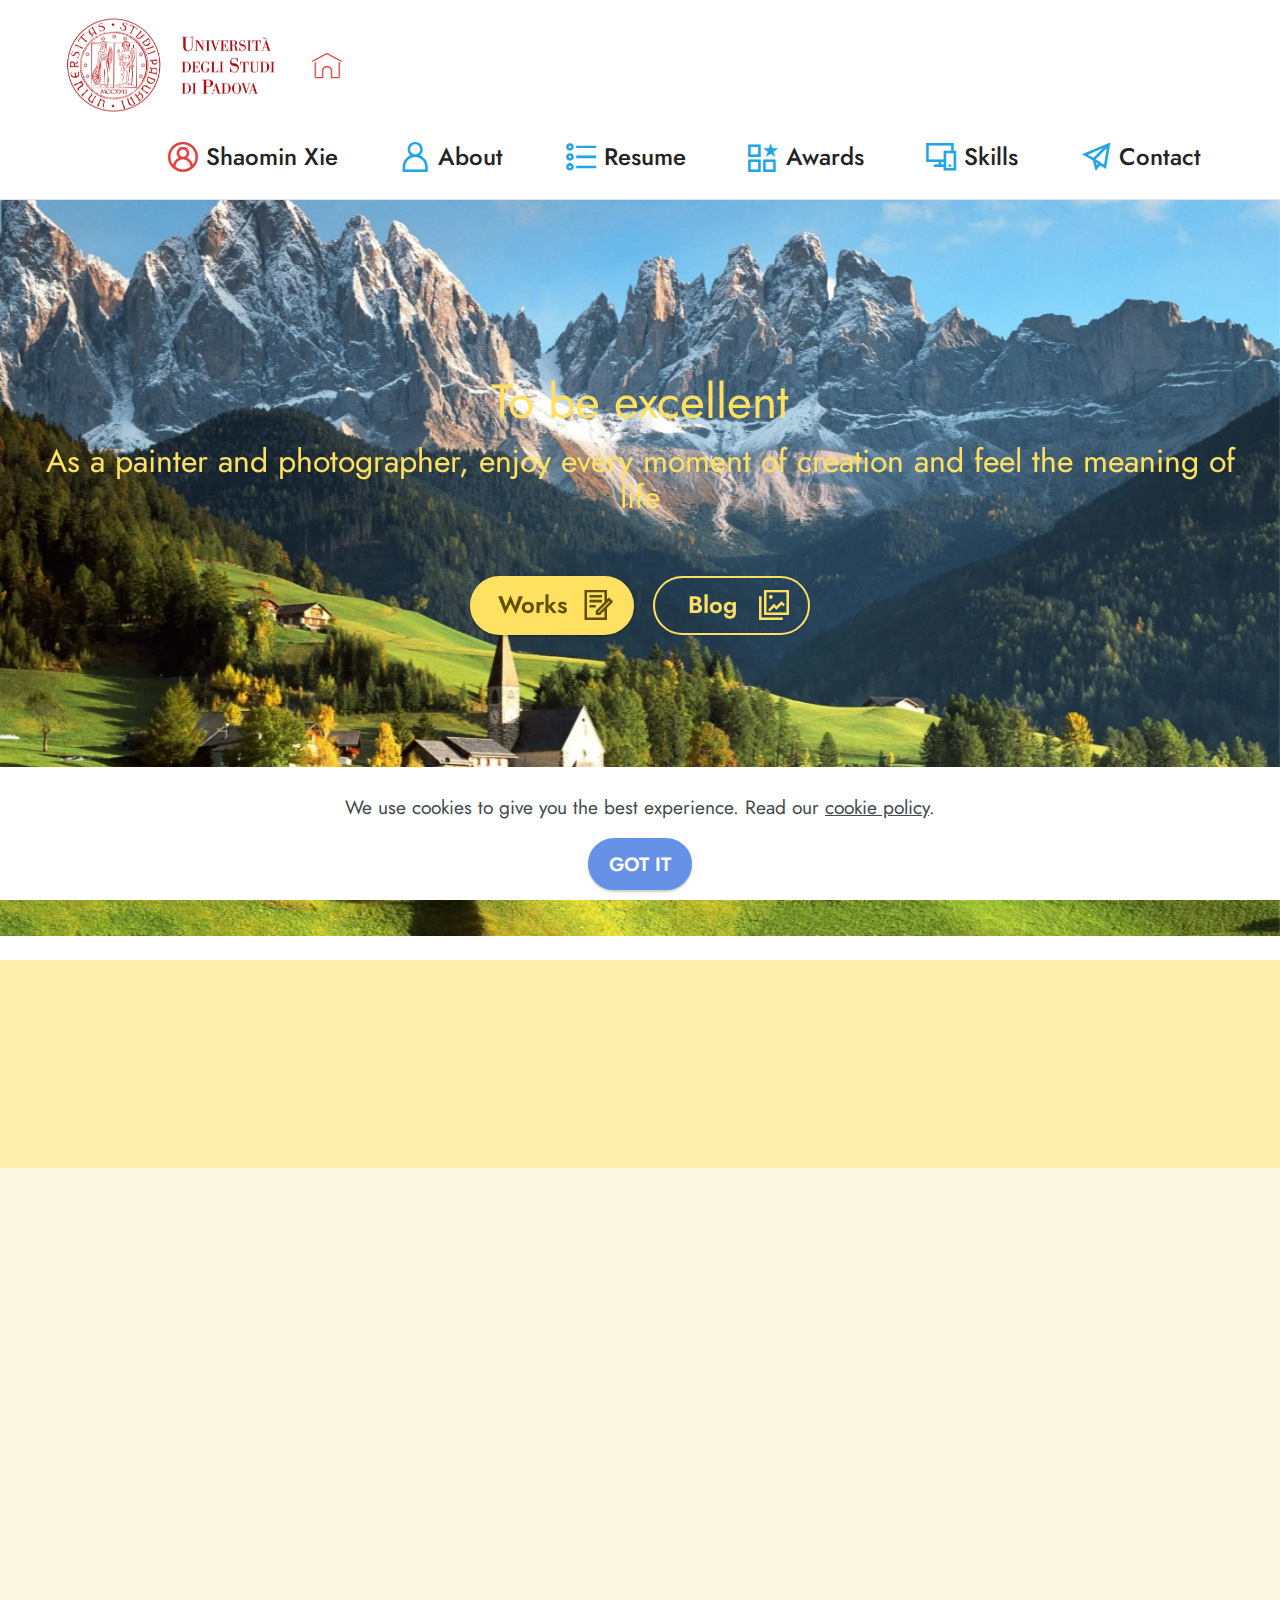
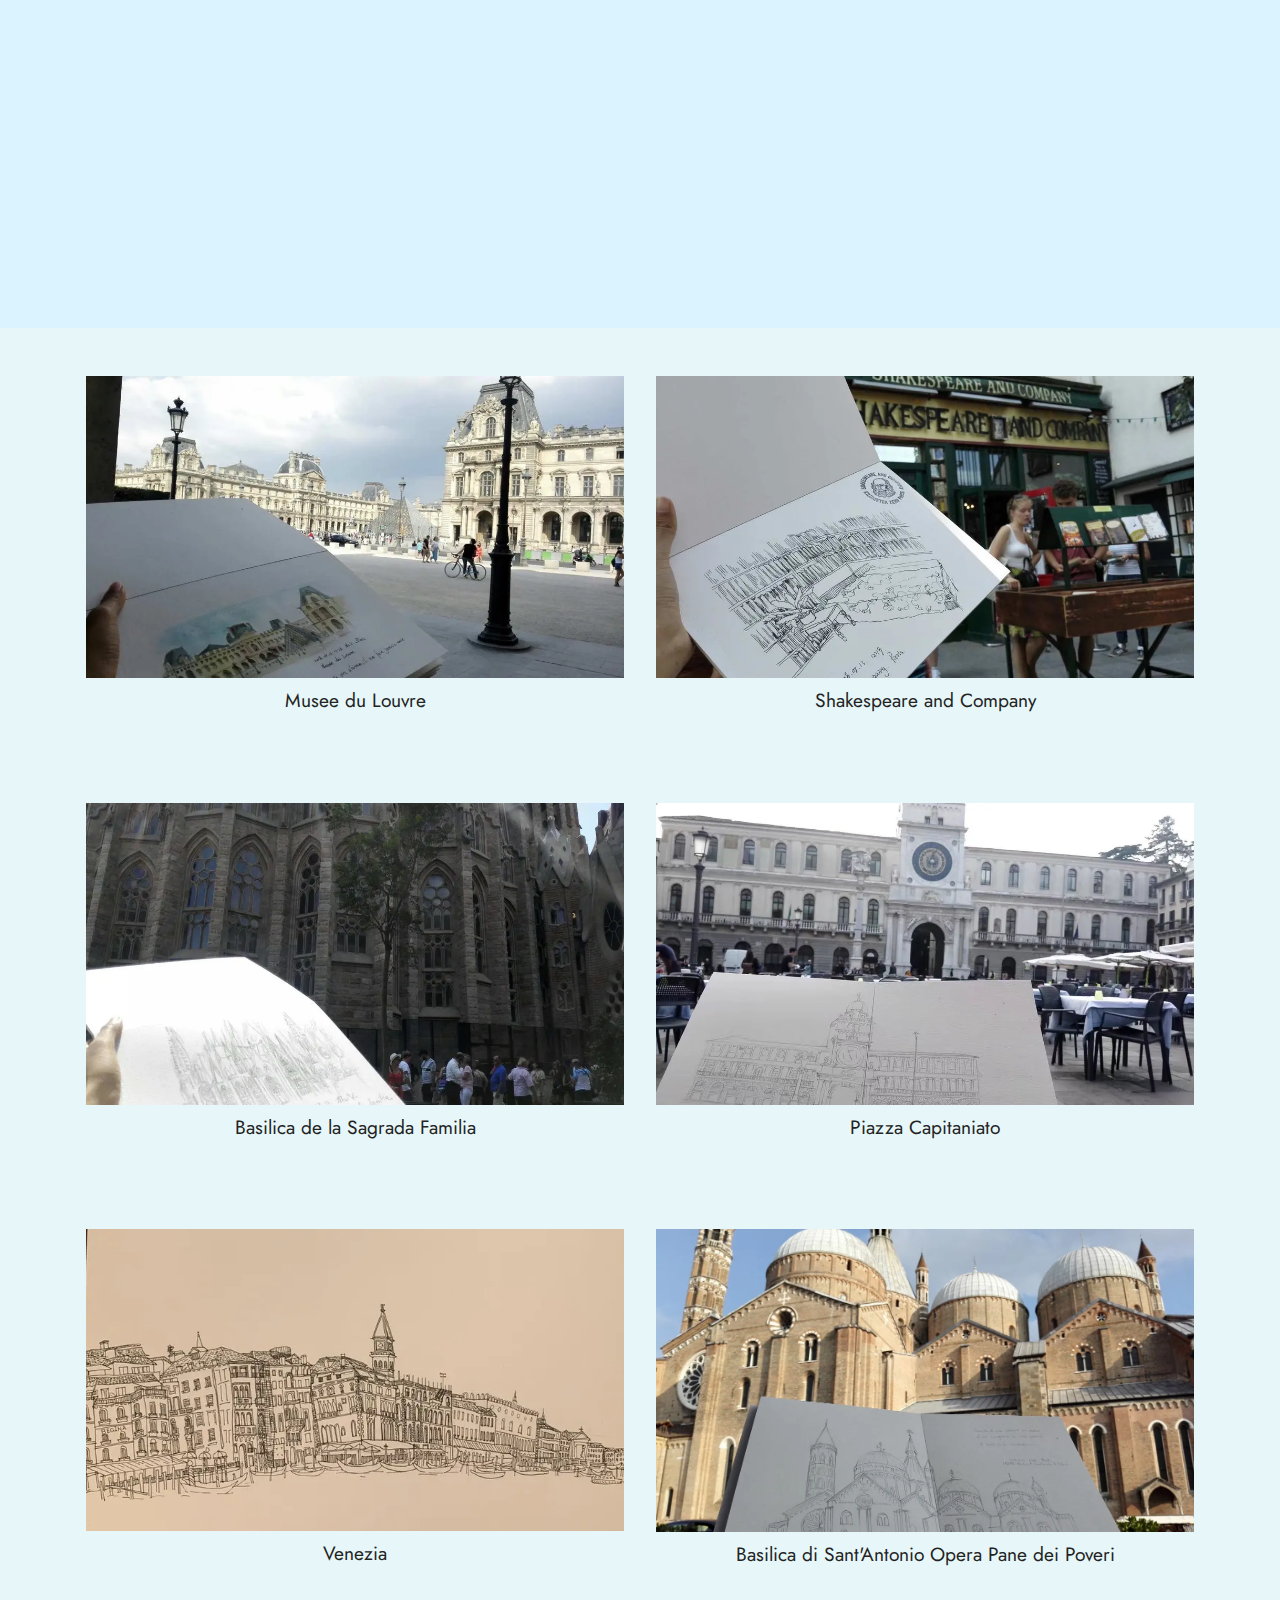
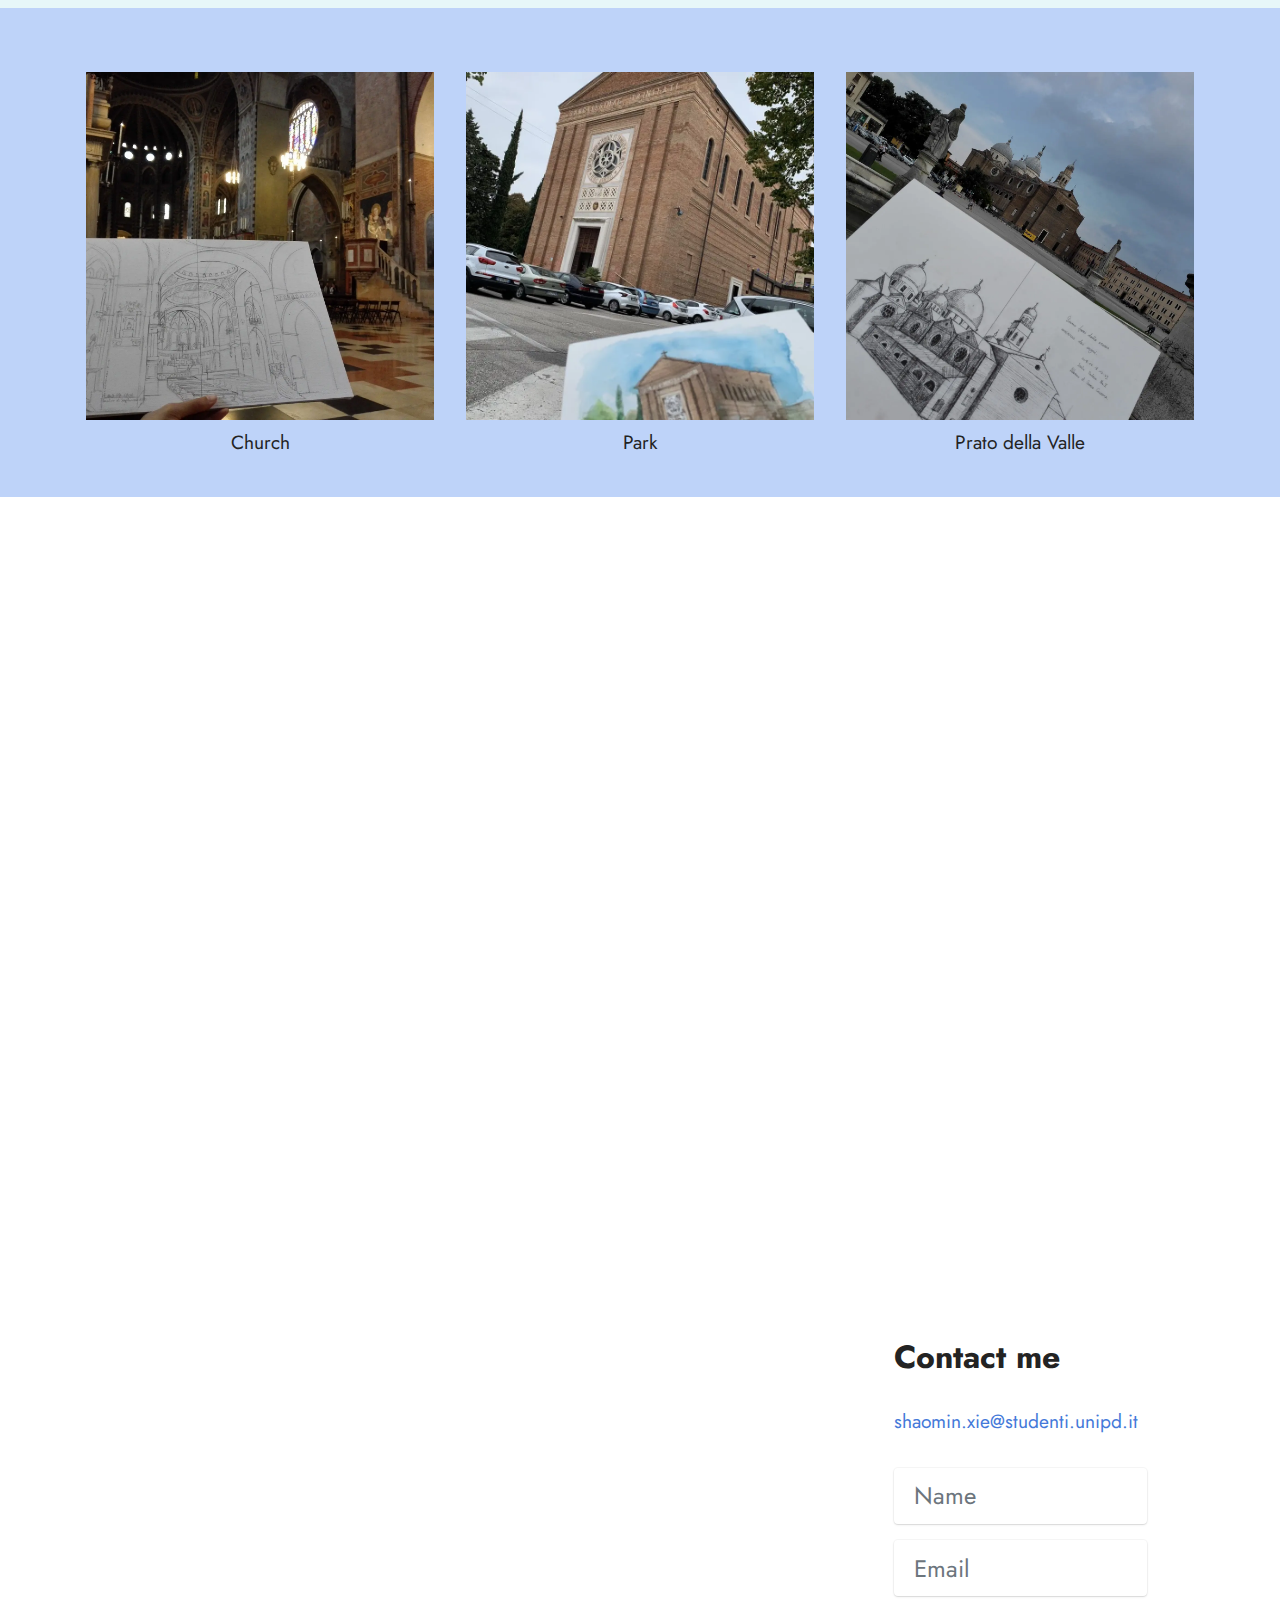
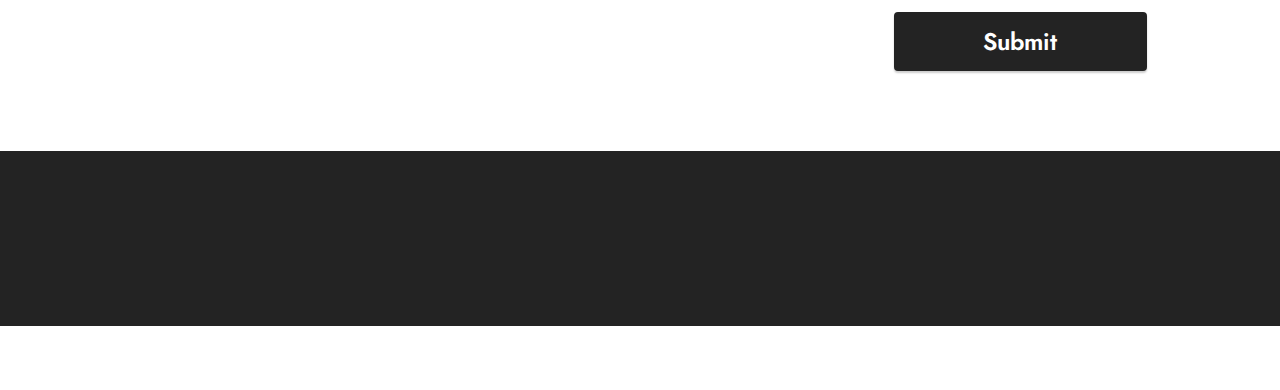
<file: works.html>
<!DOCTYPE html>
<html  >
<head>
  <!-- Site made with Mobirise Website Builder v5.8.6, https://mobirise.com -->
  <meta charset="UTF-8">
  <meta http-equiv="X-UA-Compatible" content="IE=edge">
  <meta name="generator" content="Mobirise v5.8.6, mobirise.com">
  <meta name="viewport" content="width=device-width, initial-scale=1, minimum-scale=1">
  <link rel="shortcut icon" href="assets/images/university-of-padua-unipd-454x329.png" type="image/x-icon">
  <meta name="description" content="The art/painting works of Shaomin Xie, a PHD of Padova University, studying cultural heritage, tourism and painting">
  
  
  <title>xieshaomin_works</title>
  <link rel="stylesheet" href="assets/web/assets/mobirise-icons2/mobirise2.css">
  <link rel="stylesheet" href="assets/web/assets/mobirise-icons/mobirise-icons.css">
  <link rel="stylesheet" href="assets/bootstrap/css/bootstrap.min.css">
  <link rel="stylesheet" href="assets/bootstrap/css/bootstrap-grid.min.css">
  <link rel="stylesheet" href="assets/bootstrap/css/bootstrap-reboot.min.css">
  <link rel="stylesheet" href="assets/parallax/jarallax.css">
  <link rel="stylesheet" href="assets/animatecss/animate.css">
  <link rel="stylesheet" href="assets/dropdown/css/style.css">
  <link rel="stylesheet" href="assets/socicon/css/styles.css">
  <link rel="stylesheet" href="assets/theme/css/style.css">
  <link rel="preload" href="https://fonts.googleapis.com/css?family=Jost:100,200,300,400,500,600,700,800,900,100i,200i,300i,400i,500i,600i,700i,800i,900i&display=swap" as="style" onload="this.onload=null;this.rel='stylesheet'">
  <noscript><link rel="stylesheet" href="https://fonts.googleapis.com/css?family=Jost:100,200,300,400,500,600,700,800,900,100i,200i,300i,400i,500i,600i,700i,800i,900i&display=swap"></noscript>
  <link rel="preload" as="style" href="assets/mobirise/css/mbr-additional.css"><link rel="stylesheet" href="assets/mobirise/css/mbr-additional.css" type="text/css">

  
  
  
</head>
<body>
  
  <section data-bs-version="5.1" class="menu cid-tCIEbGXyll" once="menu" id="menu1-2b">
    
    <nav class="navbar navbar-dropdown navbar-fixed-top navbar-expand-lg">
        <div class="container-fluid">
            <div class="navbar-brand">
                <span class="navbar-logo">
                    <a href="https://xieshaomin.pages.dev">
                        <img src="assets/images/university-of-padua-unipd-454x329.webp" alt="Mobirise Website Builder" style="height: 7.2rem;">
                    </a>
                </span>
                <span class="navbar-caption-wrap"><a class="navbar-caption text-black text-primary display-5" href="index.html#top"><span class="mbri-home mbr-iconfont mbr-iconfont-btn" style="font-size: 30px; color: rgb(228, 63, 63);"></span></a></span>
            </div>
            <button class="navbar-toggler" type="button" data-toggle="collapse" data-bs-toggle="collapse" data-target="#navbarSupportedContent" data-bs-target="#navbarSupportedContent" aria-controls="navbarNavAltMarkup" aria-expanded="false" aria-label="Toggle navigation">
                <div class="hamburger">
                    <span></span>
                    <span></span>
                    <span></span>
                    <span></span>
                </div>
            </button>
            <div class="collapse navbar-collapse" id="navbarSupportedContent">
                <ul class="navbar-nav nav-dropdown nav-right" data-app-modern-menu="true"><li class="nav-item"><a class="nav-link link text-black text-primary display-4" href="index.html#content1-8" target="_blank"><span class="mobi-mbri mobi-mbri-user-2 mbr-iconfont mbr-iconfont-btn" style="color: rgb(228, 63, 63);"></span>Shaomin Xie</a></li><li class="nav-item"><a class="nav-link link text-black text-primary display-4" href="index.html#content1-8" target="_blank"><span class="mobi-mbri mobi-mbri-user mbr-iconfont mbr-iconfont-btn" style="color: rgb(34, 165, 229);"></span>About</a></li>
                    <li class="nav-item"><a class="nav-link link text-black text-primary display-4" href="index.html#content1-b"><span class="mobi-mbri mobi-mbri-bulleted-list mbr-iconfont mbr-iconfont-btn" style="color: rgb(34, 165, 229);"></span>Resume</a></li><li class="nav-item"><a class="nav-link link text-black text-primary display-4" href="index.html#timeline3-1e"><span class="mobi-mbri mobi-mbri-features mbr-iconfont mbr-iconfont-btn" style="color: rgb(34, 165, 229);"></span>Awards</a></li><li class="nav-item"><a class="nav-link link text-black text-primary display-4" href="index.html#content1-c"><span class="mobi-mbri mobi-mbri-responsive-2 mbr-iconfont mbr-iconfont-btn" style="color: rgb(34, 165, 229);"></span>Skills</a></li><li class="nav-item"><a class="nav-link link text-black text-primary display-4" href="index.html#form3-1u"><span class="mobi-mbri mobi-mbri-paper-plane mbr-iconfont mbr-iconfont-btn" style="color: rgb(34, 165, 229);"></span>Contact</a></li></ul>
                
                
            </div>
        </div>
    </nav>

</section>

<section data-bs-version="5.1" class="header1 cid-tCIEbAFtTF mbr-fullscreen mbr-parallax-background" id="header1-1w">

    

    

    <div class="align-center container-fluid">
        <div class="row justify-content-center">
            <div class="col-12 col-lg-12">
                <h1 class="mbr-section-title mbr-fonts-style mb-3 display-1">To be excellent</h1>
                <h2 class="mbr-section-title mbr-fonts-style mb-3 display-2">As a painter and photographer, enjoy every moment of creation and feel the meaning of life<br><br></h2>
                
                <div class="mbr-section-btn mt-3"><a class="btn btn-warning display-4" href="works.html#content1-1x"><span class="mobi-mbri mobi-mbri-contact-form mbr-iconfont mbr-iconfont-btn"></span>&nbsp;Works&nbsp;</a> <a class="btn btn-warning-outline display-4" href="index.html#slider2-1v"><span class="mobi-mbri mobi-mbri-photo mbr-iconfont mbr-iconfont-btn"></span>&nbsp; Blog&nbsp;&nbsp;</a></div>
            </div>
        </div>
    </div>
</section>

<section data-bs-version="5.1" class="content1 cid-tCIEbB880W" id="content1-1x">
    
    <div class="container">
        <div class="row justify-content-center">
            <div class="title col-12 col-md-9">
                <h3 class="mbr-section-title mbr-fonts-style align-center mb-4 display-2"><strong>Works</strong></h3>
                <h4 class="mbr-section-subtitle align-center mbr-fonts-style mb-4 display-7">Record my life patches in Padova.<div>
</div></h4>
                
            </div>
        </div>
    </div>
</section>

<section data-bs-version="5.1" class="image3 cid-tCIEbBm0Sg" id="image3-1y">
    

    

    <div class="container">
        <div class="row justify-content-center">
            <div class="col-12 col-lg-12">
                <div class="image-wrapper">
                    <img src="assets/images/msx.webp" alt="Mobirise Website Builder">
                    <p class="mbr-description mbr-fonts-style mt-2 align-center display-4">
                        The landmark buildings of Padova, a pretty town located in the northeast of Italy.</p>
                </div>
            </div>
        </div>
    </div>
</section>

<section data-bs-version="5.1" class="image4 cid-tCIFYxHRzT" id="image4-2d">
    

    
    

    <div class="container">
        <div class="row">
            <div class="col-12 col-lg-6">
                <div class="image-wrapper">
                    <img src="assets/images/b57b0a11-01fd-462e-bf5a-bff828f01f8c-1-105-c.webp" alt="Mobirise Website Builder">
                    <p class="mbr-text mbr-fonts-style mt-2 align-center display-4">
                        Lupine flower sea on the top of the Dolomites</p>
                </div>
            </div>
            <div class="col-12 col-lg-6">
                <div class="image-wrapper">
                    <img src="assets/images/spanish-8.webp" alt="Mobirise Website Builder">
                    <p class="mbr-text mbr-fonts-style mt-2 align-center display-4">
                        My Spanish painting trip</p>
                </div>
            </div>
        </div>
    </div>
</section>

<section data-bs-version="5.1" class="image3 cid-tCIIfE5Zcb" id="image3-2e">
    

    
    

    <div class="container">
        <div class="row justify-content-center">
            <div class="col-12 col-lg-12">
                <div class="image-wrapper">
                    <img src="assets/images/padova.webp" alt="Mobirise Website Builder">
                    <p class="mbr-description mbr-fonts-style mt-2 align-center display-4">
                        Commemorating my first trip to Europe</p>
                </div>
            </div>
        </div>
    </div>
</section>

<section data-bs-version="5.1" class="gallery5 mbr-gallery cid-tCIJZM6rH7" id="gallery5-2f">
    

    
    

    <div class="container">
        
        <div class="row mbr-gallery mt-4">
            <div class="col-12 col-md-6 col-lg-6 item gallery-image">
                <div class="item-wrapper" data-toggle="modal" data-bs-toggle="modal" data-target="#tD1zWt0sLn-modal" data-bs-target="#tD1zWt0sLn-modal">
                    <img class="w-100" src="assets/images/u.webp" alt="Mobirise Website Builder" data-slide-to="0" data-bs-slide-to="0" data-target="#lb-tD1zWt0sLn" data-bs-target="#lb-tD1zWt0sLn">
                    <div class="icon-wrapper">
                        <span class="mobi-mbri mobi-mbri-search mbr-iconfont mbr-iconfont-btn"></span>
                    </div>
                </div>
                <h6 class="mbr-item-subtitle mbr-fonts-style align-center mb-2 mt-2 display-7">Musee du Louvre</h6>
            </div>
            <div class="col-12 col-md-6 col-lg-6 item gallery-image">
                <div class="item-wrapper" data-toggle="modal" data-bs-toggle="modal" data-target="#tD1zWt0sLn-modal" data-bs-target="#tD1zWt0sLn-modal">
                    <img class="w-100" src="assets/images/shake.webp" alt="Mobirise Website Builder" data-slide-to="1" data-bs-slide-to="1" data-target="#lb-tD1zWt0sLn" data-bs-target="#lb-tD1zWt0sLn">
                    <div class="icon-wrapper">
                        <span class="mobi-mbri mobi-mbri-search mbr-iconfont mbr-iconfont-btn"></span>
                    </div>
                </div>
                <h6 class="mbr-item-subtitle mbr-fonts-style align-center mb-2 mt-2 display-7">Shakespeare and Company</h6>
            </div>
            
            
        </div>

        <div class="modal mbr-slider" tabindex="-1" role="dialog" aria-hidden="true" id="tD1zWt0sLn-modal">
            <div class="modal-dialog" role="document">
                <div class="modal-content">
                    <div class="modal-body">
                        <div class="carousel slide carousel-fade" id="lb-tD1zWt0sLn" data-ride="carousel" data-bs-ride="carousel" data-interval="5000" data-bs-interval="5000">
                            <div class="carousel-inner">
                                <div class="carousel-item active">
                                    <img class="d-block w-100" src="assets/images/u.webp" alt="Mobirise Website Builder">
                                </div>
                                <div class="carousel-item">
                                    <img class="d-block w-100" src="assets/images/shake.webp" alt="Mobirise Website Builder">
                                </div>
                                
                                
                            </div>
                            <ol class="carousel-indicators">
                                <li data-slide-to="0" data-bs-slide-to="0" class="active" data-target="#lb-tD1zWt0sLn" data-bs-target="#lb-tD1zWt0sLn"></li>
                                <li data-slide-to="1" data-bs-slide-to="1" data-target="#lb-tD1zWt0sLn" data-bs-target="#lb-tD1zWt0sLn"></li>
                                
                                
                            </ol>
                            <a role="button" href="" class="close" data-dismiss="modal" data-bs-dismiss="modal" aria-label="Close">
                            </a>
                            <a class="carousel-control-prev carousel-control" role="button" data-slide="prev" data-bs-slide="prev" href="#lb-tD1zWt0sLn">
                                <span class="mobi-mbri mobi-mbri-arrow-prev" aria-hidden="true"></span>
                                <span class="sr-only visually-hidden">Previous</span>
                            </a>
                            <a class="carousel-control-next carousel-control" role="button" data-slide="next" data-bs-slide="next" href="#lb-tD1zWt0sLn">
                                <span class="mobi-mbri mobi-mbri-arrow-next" aria-hidden="true"></span>
                                <span class="sr-only visually-hidden">Next</span>
                            </a>
                        </div>
                    </div>
                </div>
            </div>
        </div>
    </div>
</section>

<section data-bs-version="5.1" class="gallery5 mbr-gallery cid-tCIN7yvH8M" id="gallery5-2h">
    

    
    

    <div class="container">
        
        <div class="row mbr-gallery mt-4">
            <div class="col-12 col-md-6 col-lg-6 item gallery-image active">
                <div class="item-wrapper" data-toggle="modal" data-bs-toggle="modal" data-target="#tD1zWtlSzn-modal" data-bs-target="#tD1zWtlSzn-modal">
                    <img class="w-100" src="assets/images/basilica-de-la-sagrada-familia.webp" alt="Mobirise Website Builder" data-slide-to="0" data-bs-slide-to="0" data-target="#lb-tD1zWtlSzn" data-bs-target="#lb-tD1zWtlSzn">
                    <div class="icon-wrapper">
                        <span class="mobi-mbri mobi-mbri-search mbr-iconfont mbr-iconfont-btn"></span>
                    </div>
                </div>
                <h6 class="mbr-item-subtitle mbr-fonts-style align-center mb-2 mt-2 display-7">Basilica de la Sagrada Familia</h6>
            </div><div class="col-12 col-md-6 col-lg-6 item gallery-image">
                <div class="item-wrapper" data-toggle="modal" data-bs-toggle="modal" data-target="#tD1zWtlSzn-modal" data-bs-target="#tD1zWtlSzn-modal">
                    <img class="w-100" src="assets/images/piazza-capitaniato.webp" alt="Mobirise Website Builder" data-slide-to="1" data-bs-slide-to="1" data-target="#lb-tD1zWtlSzn" data-bs-target="#lb-tD1zWtlSzn">
                    <div class="icon-wrapper">
                        <span class="mobi-mbri mobi-mbri-search mbr-iconfont mbr-iconfont-btn"></span>
                    </div>
                </div>
                <h6 class="mbr-item-subtitle mbr-fonts-style align-center mb-2 mt-2 display-7">Piazza Capitaniato</h6>
            </div>
            
            
            
        </div>

        <div class="modal mbr-slider" tabindex="-1" role="dialog" aria-hidden="true" id="tD1zWtlSzn-modal">
            <div class="modal-dialog" role="document">
                <div class="modal-content">
                    <div class="modal-body">
                        <div class="carousel slide carousel-fade" id="lb-tD1zWtlSzn" data-ride="carousel" data-bs-ride="carousel" data-interval="5000" data-bs-interval="5000">
                            <div class="carousel-inner">
                                <div class="carousel-item active">
                                    <img class="d-block w-100" src="assets/images/basilica-de-la-sagrada-familia.webp" alt="Mobirise Website Builder">
                                </div><div class="carousel-item">
                                    <img class="d-block w-100" src="assets/images/piazza-capitaniato.webp" alt="Mobirise Website Builder">
                                </div>
                                
                                
                                
                            </div>
                            <ol class="carousel-indicators">
                                <li data-slide-to="0" data-bs-slide-to="0" class="active" data-target="#lb-tD1zWtlSzn" data-bs-target="#lb-tD1zWtlSzn"></li>
                                <li data-slide-to="1" data-bs-slide-to="1" data-target="#lb-tD1zWtlSzn" data-bs-target="#lb-tD1zWtlSzn"></li>
                                
                                
                            </ol>
                            <a role="button" href="" class="close" data-dismiss="modal" data-bs-dismiss="modal" aria-label="Close">
                            </a>
                            <a class="carousel-control-prev carousel-control" role="button" data-slide="prev" data-bs-slide="prev" href="#lb-tD1zWtlSzn">
                                <span class="mobi-mbri mobi-mbri-arrow-prev" aria-hidden="true"></span>
                                <span class="sr-only visually-hidden">Previous</span>
                            </a>
                            <a class="carousel-control-next carousel-control" role="button" data-slide="next" data-bs-slide="next" href="#lb-tD1zWtlSzn">
                                <span class="mobi-mbri mobi-mbri-arrow-next" aria-hidden="true"></span>
                                <span class="sr-only visually-hidden">Next</span>
                            </a>
                        </div>
                    </div>
                </div>
            </div>
        </div>
    </div>
</section>

<section data-bs-version="5.1" class="gallery5 mbr-gallery cid-tCIO0Rr756" id="gallery5-2i">
    

    
    

    <div class="container">
        
        <div class="row mbr-gallery mt-4">
            <div class="col-12 col-md-6 col-lg-6 item gallery-image">
                <div class="item-wrapper" data-toggle="modal" data-bs-toggle="modal" data-target="#tD1zWtC89w-modal" data-bs-target="#tD1zWtC89w-modal">
                    <img class="w-100" src="assets/images/v.webp" alt="Mobirise Website Builder" data-slide-to="0" data-bs-slide-to="0" data-target="#lb-tD1zWtC89w" data-bs-target="#lb-tD1zWtC89w">
                    <div class="icon-wrapper">
                        <span class="mobi-mbri mobi-mbri-search mbr-iconfont mbr-iconfont-btn"></span>
                    </div>
                </div>
                <h6 class="mbr-item-subtitle mbr-fonts-style align-center mb-2 mt-2 display-7">Venezia</h6>
            </div>
            <div class="col-12 col-md-6 col-lg-6 item gallery-image">
                <div class="item-wrapper" data-toggle="modal" data-bs-toggle="modal" data-target="#tD1zWtC89w-modal" data-bs-target="#tD1zWtC89w-modal">
                    <img class="w-100" src="assets/images/basilica-di.webp" alt="Mobirise Website Builder" data-slide-to="1" data-bs-slide-to="1" data-target="#lb-tD1zWtC89w" data-bs-target="#lb-tD1zWtC89w">
                    <div class="icon-wrapper">
                        <span class="mobi-mbri mobi-mbri-search mbr-iconfont mbr-iconfont-btn"></span>
                    </div>
                </div>
                <h6 class="mbr-item-subtitle mbr-fonts-style align-center mb-2 mt-2 display-7">Basilica di Sant'Antonio Opera Pane dei Poveri</h6>
            </div>
            
            
        </div>

        <div class="modal mbr-slider" tabindex="-1" role="dialog" aria-hidden="true" id="tD1zWtC89w-modal">
            <div class="modal-dialog" role="document">
                <div class="modal-content">
                    <div class="modal-body">
                        <div class="carousel slide carousel-fade" id="lb-tD1zWtC89w" data-ride="carousel" data-bs-ride="carousel" data-interval="5000" data-bs-interval="5000">
                            <div class="carousel-inner">
                                <div class="carousel-item active">
                                    <img class="d-block w-100" src="assets/images/v.webp" alt="Mobirise Website Builder">
                                </div>
                                <div class="carousel-item">
                                    <img class="d-block w-100" src="assets/images/basilica-di.webp" alt="Mobirise Website Builder">
                                </div>
                                
                                
                            </div>
                            <ol class="carousel-indicators">
                                <li data-slide-to="0" data-bs-slide-to="0" class="active" data-target="#lb-tD1zWtC89w" data-bs-target="#lb-tD1zWtC89w"></li>
                                <li data-slide-to="1" data-bs-slide-to="1" data-target="#lb-tD1zWtC89w" data-bs-target="#lb-tD1zWtC89w"></li>
                                
                                
                            </ol>
                            <a role="button" href="" class="close" data-dismiss="modal" data-bs-dismiss="modal" aria-label="Close">
                            </a>
                            <a class="carousel-control-prev carousel-control" role="button" data-slide="prev" data-bs-slide="prev" href="#lb-tD1zWtC89w">
                                <span class="mobi-mbri mobi-mbri-arrow-prev" aria-hidden="true"></span>
                                <span class="sr-only visually-hidden">Previous</span>
                            </a>
                            <a class="carousel-control-next carousel-control" role="button" data-slide="next" data-bs-slide="next" href="#lb-tD1zWtC89w">
                                <span class="mobi-mbri mobi-mbri-arrow-next" aria-hidden="true"></span>
                                <span class="sr-only visually-hidden">Next</span>
                            </a>
                        </div>
                    </div>
                </div>
            </div>
        </div>
    </div>
</section>

<section data-bs-version="5.1" class="gallery6 mbr-gallery cid-tCIOFJP7ny" id="gallery6-2j">
    

    
    

    <div class="container">
        
        <div class="row mbr-gallery mt-4">
            <div class="col-12 col-md-6 col-lg-4 item gallery-image">
                <div class="item-wrapper" data-toggle="modal" data-bs-toggle="modal" data-target="#tD1zWu1Z8O-modal" data-bs-target="#tD1zWu1Z8O-modal">
                    <img class="w-100" src="assets/images/basilica-di-santantonio-opera-pane-dei-poveri.webp" alt="Mobirise Website Builder" data-slide-to="0" data-bs-slide-to="0" data-target="#lb-tD1zWu1Z8O" data-bs-target="#lb-tD1zWu1Z8O">
                    <div class="icon-wrapper">
                        <span class="mobi-mbri mobi-mbri-search mbr-iconfont mbr-iconfont-btn"></span>
                    </div>
                </div>
                <h6 class="mbr-item-subtitle mbr-fonts-style align-center mb-2 mt-2 display-7">Church</h6>
            </div>
            <div class="col-12 col-md-6 col-lg-4 item gallery-image">
                <div class="item-wrapper" data-toggle="modal" data-bs-toggle="modal" data-target="#tD1zWu1Z8O-modal" data-bs-target="#tD1zWu1Z8O-modal">
                    <img class="w-100" src="assets/images/b.webp" alt="Mobirise Website Builder" data-slide-to="1" data-bs-slide-to="1" data-target="#lb-tD1zWu1Z8O" data-bs-target="#lb-tD1zWu1Z8O">
                    <div class="icon-wrapper">
                        <span class="mobi-mbri mobi-mbri-search mbr-iconfont mbr-iconfont-btn"></span>
                    </div>
                </div>
                <h6 class="mbr-item-subtitle mbr-fonts-style align-center mb-2 mt-2 display-7">Park</h6>
            </div>
            <div class="col-12 col-md-6 col-lg-4 item gallery-image">
                <div class="item-wrapper" data-toggle="modal" data-bs-toggle="modal" data-target="#tD1zWu1Z8O-modal" data-bs-target="#tD1zWu1Z8O-modal">
                    <img class="w-100" src="assets/images/prato-della-valle.webp" alt="Mobirise Website Builder" data-slide-to="2" data-bs-slide-to="2" data-target="#lb-tD1zWu1Z8O" data-bs-target="#lb-tD1zWu1Z8O">
                    <div class="icon-wrapper">
                        <span class="mobi-mbri mobi-mbri-search mbr-iconfont mbr-iconfont-btn"></span>
                    </div>
                </div>
                <h6 class="mbr-item-subtitle mbr-fonts-style align-center mb-2 mt-2 display-7">Prato della Valle</h6>
            </div>
            
        </div>

        <div class="modal mbr-slider" tabindex="-1" role="dialog" aria-hidden="true" id="tD1zWu1Z8O-modal">
            <div class="modal-dialog" role="document">
                <div class="modal-content">
                    <div class="modal-body">
                        <div class="carousel slide carousel-fade" id="lb-tD1zWu1Z8O" data-ride="carousel" data-bs-ride="carousel" data-interval="3000" data-bs-interval="3000">
                            <div class="carousel-inner">
                                <div class="carousel-item active">
                                    <img class="d-block w-100" src="assets/images/basilica-di-santantonio-opera-pane-dei-poveri.webp" alt="Mobirise Website Builder">
                                </div>
                                <div class="carousel-item">
                                    <img class="d-block w-100" src="assets/images/b.webp" alt="Mobirise Website Builder">
                                </div>
                                <div class="carousel-item">
                                    <img class="d-block w-100" src="assets/images/prato-della-valle.webp" alt="Mobirise Website Builder">
                                </div>
                                
                            </div>
                            <ol class="carousel-indicators">
                                <li data-slide-to="0" data-bs-slide-to="0" class="active" data-target="#lb-tD1zWu1Z8O" data-bs-target="#lb-tD1zWu1Z8O"></li>
                                <li data-slide-to="1" data-bs-slide-to="1" data-target="#lb-tD1zWu1Z8O" data-bs-target="#lb-tD1zWu1Z8O"></li>
                                <li data-slide-to="2" data-bs-slide-to="2" data-target="#lb-tD1zWu1Z8O" data-bs-target="#lb-tD1zWu1Z8O"></li>
                                
                            </ol>
                            <a role="button" href="" class="close" data-dismiss="modal" data-bs-dismiss="modal" aria-label="Close">
                            </a>
                            <a class="carousel-control-prev carousel-control" role="button" data-slide="prev" data-bs-slide="prev" href="#lb-tD1zWu1Z8O">
                                <span class="mobi-mbri mobi-mbri-arrow-prev" aria-hidden="true"></span>
                                <span class="sr-only visually-hidden">Previous</span>
                            </a>
                            <a class="carousel-control-next carousel-control" role="button" data-slide="next" data-bs-slide="next" href="#lb-tD1zWu1Z8O">
                                <span class="mobi-mbri mobi-mbri-arrow-next" aria-hidden="true"></span>
                                <span class="sr-only visually-hidden">Next</span>
                            </a>
                        </div>
                    </div>
                </div>
            </div>
        </div>
    </div>
</section>

<section data-bs-version="5.1" class="image2 cid-tCIQwXBZtI" id="image2-2k">
    

    
    

    <div class="container">
        <div class="row align-items-center">
            <div class="col-12 col-lg-6">
                <div class="image-wrapper">
                    <img src="assets/images/p.webp" alt="Mobirise Website Builder">
                    
                </div>
            </div>
            <div class="col-12 col-lg">
                <div class="text-wrapper">
                    <h3 class="mbr-section-title mbr-fonts-style mb-3 display-5">
                        <strong>画家的步伐</strong></h3>
                    <p class="mbr-text mbr-fonts-style display-7"></p>
                </div>
            </div>
        </div>
    </div>
</section>

<section data-bs-version="5.1" class="form3 cid-tCIEbGJkxv" id="form3-2a">

    

    

    <div class="container">
        <div class="row justify-content-center">
            <div class="col-lg-7 col-12">
                <div class="image-wrapper">
                    <img class="w-100" src="assets/images/20230427000408.webp" alt="Mobirise Website Builder">
                </div>
            </div>
            <div class="col-lg-3 offset-lg-1 mbr-form" data-form-type="formoid">
                <form action="https://mobirise.eu/" method="POST" class="mbr-form form-with-styler" data-form-title="Form Name"><input type="hidden" name="email" data-form-email="true" value="JDdEqqHbhrc9GDz90W4KesEeuDMJRulQ/I1ILa3InJGm7Cv3iP85nhkNT5CFLqBCWIW9eBhLpWOUKfTz45+6sKWB+Lp0H/05nxLMWdRZFWPNmry2z2K/um/3KPxiY0Tb">
                    <div class="row">
                        <div hidden="hidden" data-form-alert="" class="alert alert-success col-12">Thanks for filling out the form!</div>
                        <div hidden="hidden" data-form-alert-danger="" class="alert alert-danger col-12">
                            Oops...! some problem!
                        </div>
                    </div>
                    <div class="dragArea row">
                        <div class="col-lg-12 col-md-12 col-sm-12">
                            <h1 class="mbr-section-title mb-4 display-2">
                                <strong>Contact me</strong></h1>
                        </div>
                        <div class="col-lg-12 col-md-12 col-sm-12">
                            <p class="mbr-text mbr-fonts-style mb-4 display-7">shaomin.xie@studenti.unipd.it</p>
                        </div>
                        <div data-for="name" class="col-lg-12 col-md col-sm-12 form-group mb-3">
                            <input type="text" name="name" placeholder="Name" data-form-field="name" class="form-control" value="" id="name-form3-2a">
                        </div>
                        <div class="col-lg-12 col-md col-sm-12 form-group mb-3" data-for="email">
                            <input type="email" name="email" placeholder="Email" data-form-field="email" class="form-control" value="" id="email-form3-2a">
                        </div>
                        <div class="col-md-auto col-12 mbr-section-btn">
                            <button type="submit" class="btn btn-black display-4">Submit</button>
                        </div>
                    </div>
                </form>
            </div>
            <div class="offset-lg-1"></div>
        </div>
    </div>
</section>

<section data-bs-version="5.1" class="footer3 cid-tCIEbHj4VG" once="footers" id="footer3-2c">

    

    

    <div class="container">
        <div class="media-container-row align-center mbr-white">
            <div class="row row-links">
                <ul class="foot-menu">
                    
                    
                    
                    
                    
                <li class="foot-menu-item mbr-fonts-style display-7"><a href="https://mobirise.com/help/" class="text-success">Help Center</a></li><li class="foot-menu-item mbr-fonts-style display-7"><a href="http://forums.mobirise.com/" class="text-success">Mobirise Forums</a></li><li class="foot-menu-item mbr-fonts-style display-7"><a href="https://mobirise.com/" class="text-success">Mobirise.com</a></li></ul>
            </div>
            <div class="row social-row">
                <div class="social-list align-right pb-2">
                    
                    
                    
                    
                    
                    
                <div class="soc-item">
                        <a href="https://twitter.com/mobirise" target="_blank">
                            <span class="socicon-twitter socicon mbr-iconfont mbr-iconfont-social"></span>
                        </a>
                    </div><div class="soc-item">
                        <a href="https://www.facebook.com/pages/Mobirise/1616226671953247" target="_blank">
                            <span class="socicon-facebook socicon mbr-iconfont mbr-iconfont-social"></span>
                        </a>
                    </div><div class="soc-item">
                        <a href="https://www.youtube.com/c/mobirise" target="_blank">
                            <span class="socicon-youtube socicon mbr-iconfont mbr-iconfont-social"></span>
                        </a>
                    </div><div class="soc-item">
                        <a href="https://instagram.com/mobirise" target="_blank">
                            <span class="mbr-iconfont mbr-iconfont-social socicon-instagram socicon"></span>
                        </a>
                    </div></div>
            </div>
            <div class="row row-copirayt">
                <p class="mbr-text mb-0 mbr-fonts-style mbr-white align-center display-7">
                    © Copyright 2020 Mobirise. All Rights Reserved.
                </p>
            </div>
        </div>
    </div>
</section><section class="display-7" style="padding: 0;align-items: center;justify-content: center;flex-wrap: wrap;    align-content: center;display: flex;position: relative;height: 4rem;"><a href="https://mobiri.se/3005341" style="flex: 1 1;height: 4rem;position: absolute;width: 100%;z-index: 1;"><img alt="" style="height: 4rem;" src="[data-uri]"></a><p style="margin: 0;text-align: center;" class="display-7">Made with &#8204;</p><a style="z-index:1" href="https://mobirise.com/drag-drop-website-builder.html">Drag & Drop Website Builder</a></section><script src="assets/bootstrap/js/bootstrap.bundle.min.js"></script>  <script src="assets/parallax/jarallax.js"></script>  <script src="assets/web/assets/cookies-alert-plugin/cookies-alert-core.js"></script>  <script src="assets/web/assets/cookies-alert-plugin/cookies-alert-script.js"></script>  <script src="assets/smoothscroll/smooth-scroll.js"></script>  <script src="assets/ytplayer/index.js"></script>  <script src="assets/dropdown/js/navbar-dropdown.js"></script>  <script src="assets/theme/js/script.js"></script>  <script src="assets/formoid/formoid.min.js"></script>  
  
  
<input name="cookieData" type="hidden" data-cookie-cookiesAlertType='false' data-cookie-customDialogSelector='null' data-cookie-colorText='#424a4d' data-cookie-colorBg='rgb(255, 255, 255)' data-cookie-opacityOverlay='0' data-cookie-bgOpacity='100' data-cookie-textButton='GOT IT' data-cookie-rejectText='REJECT' data-cookie-colorButton='#6592e6' data-cookie-rejectColor='#ffffff' data-cookie-colorLink='#424a4d' data-cookie-underlineLink='true' data-cookie-text="We use cookies to give you the best experience. Read our <a href='privacy.html'>cookie policy</a>.">
   <div id="scrollToTop" class="scrollToTop mbr-arrow-up"><a style="text-align: center;"><i class="mbr-arrow-up-icon mbr-arrow-up-icon-cm cm-icon cm-icon-smallarrow-up"></i></a></div>
    <input name="animation" type="hidden">
  </body>
</html>
</file>
<file: assets/web/assets/mobirise-icons2/mobirise2.css>
@font-face {
  font-family: 'Moririse2';
  font-display: swap;
  src:  url('mobirise2.eot?f2bix4');
  src:  url('mobirise2.eot?f2bix4#iefix') format('embedded-opentype'),
    url('mobirise2.ttf?f2bix4') format('truetype'),
    url('mobirise2.woff?f2bix4') format('woff'),
    url('mobirise2.svg?f2bix4#mobirise2') format('svg');
  font-weight: normal;
  font-style: normal;
}

[class^="mobi-"], [class*=" mobi-"] {
  /* use !important to prevent issues with browser extensions that change fonts */
  font-family: 'Moririse2' !important;
  speak: none;
  font-style: normal;
  font-weight: normal;
  font-variant: normal;
  text-transform: none;
  line-height: 1;

  /* Better Font Rendering =========== */
  -webkit-font-smoothing: antialiased;
  -moz-osx-font-smoothing: grayscale;
}

.mobi-mbri-add-submenu:before {
  content: "\e900";
}
.mobi-mbri-alert:before {
  content: "\e901";
}
.mobi-mbri-align-center:before {
  content: "\e902";
}
.mobi-mbri-align-justify:before {
  content: "\e903";
}
.mobi-mbri-align-left:before {
  content: "\e904";
}
.mobi-mbri-align-right:before {
  content: "\e905";
}
.mobi-mbri-android:before {
  content: "\e906";
}
.mobi-mbri-apple:before {
  content: "\e907";
}
.mobi-mbri-arrow-down:before {
  content: "\e908";
}
.mobi-mbri-arrow-next:before {
  content: "\e909";
}
.mobi-mbri-arrow-prev:before {
  content: "\e90a";
}
.mobi-mbri-arrow-up:before {
  content: "\e90b";
}
.mobi-mbri-bold:before {
  content: "\e90c";
}
.mobi-mbri-bookmark:before {
  content: "\e90d";
}
.mobi-mbri-bootstrap:before {
  content: "\e90e";
}
.mobi-mbri-briefcase:before {
  content: "\e90f";
}
.mobi-mbri-browse:before {
  content: "\e910";
}
.mobi-mbri-bulleted-list:before {
  content: "\e911";
}
.mobi-mbri-calendar:before {
  content: "\e912";
}
.mobi-mbri-camera:before {
  content: "\e913";
}
.mobi-mbri-cart-add:before {
  content: "\e914";
}
.mobi-mbri-cart-full:before {
  content: "\e915";
}
.mobi-mbri-cash:before {
  content: "\e916";
}
.mobi-mbri-change-style:before {
  content: "\e917";
}
.mobi-mbri-chat:before {
  content: "\e918";
}
.mobi-mbri-clock:before {
  content: "\e919";
}
.mobi-mbri-close:before {
  content: "\e91a";
}
.mobi-mbri-cloud:before {
  content: "\e91b";
}
.mobi-mbri-code:before {
  content: "\e91c";
}
.mobi-mbri-contact-form:before {
  content: "\e91d";
}
.mobi-mbri-credit-card:before {
  content: "\e91e";
}
.mobi-mbri-cursor-click:before {
  content: "\e91f";
}
.mobi-mbri-cust-feedback:before {
  content: "\e920";
}
.mobi-mbri-database:before {
  content: "\e921";
}
.mobi-mbri-delivery:before {
  content: "\e922";
}
.mobi-mbri-desktop:before {
  content: "\e923";
}
.mobi-mbri-devices:before {
  content: "\e924";
}
.mobi-mbri-down:before {
  content: "\e925";
}
.mobi-mbri-download-2:before {
  content: "\e926";
}
.mobi-mbri-download:before {
  content: "\e927";
}
.mobi-mbri-drag-n-drop-2:before {
  content: "\e928";
}
.mobi-mbri-drag-n-drop:before {
  content: "\e929";
}
.mobi-mbri-edit-2:before {
  content: "\e92a";
}
.mobi-mbri-edit:before {
  content: "\e92b";
}
.mobi-mbri-error:before {
  content: "\e92c";
}
.mobi-mbri-extension:before {
  content: "\e92d";
}
.mobi-mbri-features:before {
  content: "\e92e";
}
.mobi-mbri-file:before {
  content: "\e92f";
}
.mobi-mbri-flag:before {
  content: "\e930";
}
.mobi-mbri-folder:before {
  content: "\e931";
}
.mobi-mbri-gift:before {
  content: "\e932";
}
.mobi-mbri-github:before {
  content: "\e933";
}
.mobi-mbri-globe-2:before {
  content: "\e934";
}
.mobi-mbri-globe:before {
  content: "\e935";
}
.mobi-mbri-growing-chart:before {
  content: "\e936";
}
.mobi-mbri-hearth:before {
  content: "\e937";
}
.mobi-mbri-help:before {
  content: "\e938";
}
.mobi-mbri-home:before {
  content: "\e939";
}
.mobi-mbri-hot-cup:before {
  content: "\e93a";
}
.mobi-mbri-idea:before {
  content: "\e93b";
}
.mobi-mbri-image-gallery:before {
  content: "\e93c";
}
.mobi-mbri-image-slider:before {
  content: "\e93d";
}
.mobi-mbri-info:before {
  content: "\e93e";
}
.mobi-mbri-italic:before {
  content: "\e93f";
}
.mobi-mbri-key:before {
  content: "\e940";
}
.mobi-mbri-laptop:before {
  content: "\e941";
}
.mobi-mbri-layers:before {
  content: "\e942";
}
.mobi-mbri-left-right:before {
  content: "\e943";
}
.mobi-mbri-left:before {
  content: "\e944";
}
.mobi-mbri-letter:before {
  content: "\e945";
}
.mobi-mbri-like:before {
  content: "\e946";
}
.mobi-mbri-link:before {
  content: "\e947";
}
.mobi-mbri-lock:before {
  content: "\e948";
}
.mobi-mbri-login:before {
  content: "\e949";
}
.mobi-mbri-logout:before {
  content: "\e94a";
}
.mobi-mbri-magic-stick:before {
  content: "\e94b";
}
.mobi-mbri-map-pin:before {
  content: "\e94c";
}
.mobi-mbri-menu:before {
  content: "\e94d";
}
.mobi-mbri-mobile-2:before {
  content: "\e94e";
}
.mobi-mbri-mobile-horizontal:before {
  content: "\e94f";
}
.mobi-mbri-mobile:before {
  content: "\e950";
}
.mobi-mbri-mobirise:before {
  content: "\e951";
}
.mobi-mbri-more-horizontal:before {
  content: "\e952";
}
.mobi-mbri-more-vertical:before {
  content: "\e953";
}
.mobi-mbri-music:before {
  content: "\e954";
}
.mobi-mbri-new-file:before {
  content: "\e955";
}
.mobi-mbri-numbered-list:before {
  content: "\e956";
}
.mobi-mbri-opened-folder:before {
  content: "\e957";
}
.mobi-mbri-pages:before {
  content: "\e958";
}
.mobi-mbri-paper-plane:before {
  content: "\e959";
}
.mobi-mbri-paperclip:before {
  content: "\e95a";
}
.mobi-mbri-phone:before {
  content: "\e95b";
}
.mobi-mbri-photo:before {
  content: "\e95c";
}
.mobi-mbri-photos:before {
  content: "\e95d";
}
.mobi-mbri-pin:before {
  content: "\e95e";
}
.mobi-mbri-play:before {
  content: "\e95f";
}
.mobi-mbri-plus:before {
  content: "\e960";
}
.mobi-mbri-preview:before {
  content: "\e961";
}
.mobi-mbri-print:before {
  content: "\e962";
}
.mobi-mbri-protect:before {
  content: "\e963";
}
.mobi-mbri-question:before {
  content: "\e964";
}
.mobi-mbri-quote-left:before {
  content: "\e965";
}
.mobi-mbri-quote-right:before {
  content: "\e966";
}
.mobi-mbri-redo:before {
  content: "\e967";
}
.mobi-mbri-refresh:before {
  content: "\e968";
}
.mobi-mbri-responsive-2:before {
  content: "\e969";
}
.mobi-mbri-responsive:before {
  content: "\e96a";
}
.mobi-mbri-right:before {
  content: "\e96b";
}
.mobi-mbri-rocket:before {
  content: "\e96c";
}
.mobi-mbri-sad-face:before {
  content: "\e96d";
}
.mobi-mbri-sale:before {
  content: "\e96e";
}
.mobi-mbri-save:before {
  content: "\e96f";
}
.mobi-mbri-search:before {
  content: "\e970";
}
.mobi-mbri-setting-2:before {
  content: "\e971";
}
.mobi-mbri-setting-3:before {
  content: "\e972";
}
.mobi-mbri-setting:before {
  content: "\e973";
}
.mobi-mbri-share:before {
  content: "\e974";
}
.mobi-mbri-shopping-bag:before {
  content: "\e975";
}
.mobi-mbri-shopping-basket:before {
  content: "\e976";
}
.mobi-mbri-shopping-cart:before {
  content: "\e977";
}
.mobi-mbri-sites:before {
  content: "\e978";
}
.mobi-mbri-smile-face:before {
  content: "\e979";
}
.mobi-mbri-speed:before {
  content: "\e97a";
}
.mobi-mbri-star:before {
  content: "\e97b";
}
.mobi-mbri-success:before {
  content: "\e97c";
}
.mobi-mbri-sun:before {
  content: "\e97d";
}
.mobi-mbri-sun2:before {
  content: "\e97e";
}
.mobi-mbri-tablet-vertical:before {
  content: "\e97f";
}
.mobi-mbri-tablet:before {
  content: "\e980";
}
.mobi-mbri-target:before {
  content: "\e981";
}
.mobi-mbri-timer:before {
  content: "\e982";
}
.mobi-mbri-to-ftp:before {
  content: "\e983";
}
.mobi-mbri-to-local-drive:before {
  content: "\e984";
}
.mobi-mbri-touch-swipe:before {
  content: "\e985";
}
.mobi-mbri-touch:before {
  content: "\e986";
}
.mobi-mbri-trash:before {
  content: "\e987";
}
.mobi-mbri-underline:before {
  content: "\e988";
}
.mobi-mbri-undo:before {
  content: "\e989";
}
.mobi-mbri-unlink:before {
  content: "\e98a";
}
.mobi-mbri-unlock:before {
  content: "\e98b";
}
.mobi-mbri-up-down:before {
  content: "\e98c";
}
.mobi-mbri-up:before {
  content: "\e98d";
}
.mobi-mbri-update:before {
  content: "\e98e";
}
.mobi-mbri-upload-2:before {
  content: "\e98f";
}
.mobi-mbri-upload:before {
  content: "\e990";
}
.mobi-mbri-user-2:before {
  content: "\e991";
}
.mobi-mbri-user:before {
  content: "\e992";
}
.mobi-mbri-users:before {
  content: "\e993";
}
.mobi-mbri-video-play:before {
  content: "\e994";
}
.mobi-mbri-video:before {
  content: "\e995";
}
.mobi-mbri-watch:before {
  content: "\e996";
}
.mobi-mbri-website-theme-2:before {
  content: "\e997";
}
.mobi-mbri-website-theme:before {
  content: "\e998";
}
.mobi-mbri-wifi:before {
  content: "\e999";
}
.mobi-mbri-windows:before {
  content: "\e99a";
}
.mobi-mbri-zoom-in:before {
  content: "\e99b";
}
.mobi-mbri-zoom-out:before {
  content: "\e99c";
}
</file>
<file: assets/web/assets/mobirise-icons/mobirise-icons.css>
@font-face {
  font-family: 'MobiriseIcons';
  src:  url('mobirise-icons.eot?spat4u');
  src:  url('mobirise-icons.eot?spat4u#iefix') format('embedded-opentype'),
    url('mobirise-icons.ttf?spat4u') format('truetype'),
    url('mobirise-icons.woff?spat4u') format('woff'),
    url('mobirise-icons.svg?spat4u#MobiriseIcons') format('svg');
  font-weight: normal;
  font-style: normal;
  font-display: swap;
}

[class^="mbri-"], [class*=" mbri-"] {
  /* use !important to prevent issues with browser extensions that change fonts */
  font-family: MobiriseIcons !important;
  speak: none;
  font-style: normal;
  font-weight: normal;
  font-variant: normal;
  text-transform: none;
  line-height: 1;

  /* Better Font Rendering =========== */
  -webkit-font-smoothing: antialiased;
  -moz-osx-font-smoothing: grayscale;
}

.mbri-add-submenu:before {
  content: "\e900";
}
.mbri-alert:before {
  content: "\e901";
}
.mbri-align-center:before {
  content: "\e902";
}
.mbri-align-justify:before {
  content: "\e903";
}
.mbri-align-left:before {
  content: "\e904";
}
.mbri-align-right:before {
  content: "\e905";
}
.mbri-android:before {
  content: "\e906";
}
.mbri-apple:before {
  content: "\e907";
}
.mbri-arrow-down:before {
  content: "\e908";
}
.mbri-arrow-next:before {
  content: "\e909";
}
.mbri-arrow-prev:before {
  content: "\e90a";
}
.mbri-arrow-up:before {
  content: "\e90b";
}
.mbri-bold:before {
  content: "\e90c";
}
.mbri-bookmark:before {
  content: "\e90d";
}
.mbri-bootstrap:before {
  content: "\e90e";
}
.mbri-briefcase:before {
  content: "\e90f";
}
.mbri-browse:before {
  content: "\e910";
}
.mbri-bulleted-list:before {
  content: "\e911";
}
.mbri-calendar:before {
  content: "\e912";
}
.mbri-camera:before {
  content: "\e913";
}
.mbri-cart-add:before {
  content: "\e914";
}
.mbri-cart-full:before {
  content: "\e915";
}
.mbri-cash:before {
  content: "\e916";
}
.mbri-change-style:before {
  content: "\e917";
}
.mbri-chat:before {
  content: "\e918";
}
.mbri-clock:before {
  content: "\e919";
}
.mbri-close:before {
  content: "\e91a";
}
.mbri-cloud:before {
  content: "\e91b";
}
.mbri-code:before {
  content: "\e91c";
}
.mbri-contact-form:before {
  content: "\e91d";
}
.mbri-credit-card:before {
  content: "\e91e";
}
.mbri-cursor-click:before {
  content: "\e91f";
}
.mbri-cust-feedback:before {
  content: "\e920";
}
.mbri-database:before {
  content: "\e921";
}
.mbri-delivery:before {
  content: "\e922";
}
.mbri-desktop:before {
  content: "\e923";
}
.mbri-devices:before {
  content: "\e924";
}
.mbri-down:before {
  content: "\e925";
}
.mbri-download:before {
  content: "\e989";
}
.mbri-drag-n-drop:before {
  content: "\e927";
}
.mbri-drag-n-drop2:before {
  content: "\e928";
}
.mbri-edit:before {
  content: "\e929";
}
.mbri-edit2:before {
  content: "\e92a";
}
.mbri-error:before {
  content: "\e92b";
}
.mbri-extension:before {
  content: "\e92c";
}
.mbri-features:before {
  content: "\e92d";
}
.mbri-file:before {
  content: "\e92e";
}
.mbri-flag:before {
  content: "\e92f";
}
.mbri-folder:before {
  content: "\e930";
}
.mbri-gift:before {
  content: "\e931";
}
.mbri-github:before {
  content: "\e932";
}
.mbri-globe:before {
  content: "\e933";
}
.mbri-globe-2:before {
  content: "\e934";
}
.mbri-growing-chart:before {
  content: "\e935";
}
.mbri-hearth:before {
  content: "\e936";
}
.mbri-help:before {
  content: "\e937";
}
.mbri-home:before {
  content: "\e938";
}
.mbri-hot-cup:before {
  content: "\e939";
}
.mbri-idea:before {
  content: "\e93a";
}
.mbri-image-gallery:before {
  content: "\e93b";
}
.mbri-image-slider:before {
  content: "\e93c";
}
.mbri-info:before {
  content: "\e93d";
}
.mbri-italic:before {
  content: "\e93e";
}
.mbri-key:before {
  content: "\e93f";
}
.mbri-laptop:before {
  content: "\e940";
}
.mbri-layers:before {
  content: "\e941";
}
.mbri-left-right:before {
  content: "\e942";
}
.mbri-left:before {
  content: "\e943";
}
.mbri-letter:before {
  content: "\e944";
}
.mbri-like:before {
  content: "\e945";
}
.mbri-link:before {
  content: "\e946";
}
.mbri-lock:before {
  content: "\e947";
}
.mbri-login:before {
  content: "\e948";
}
.mbri-logout:before {
  content: "\e949";
}
.mbri-magic-stick:before {
  content: "\e94a";
}
.mbri-map-pin:before {
  content: "\e94b";
}
.mbri-menu:before {
  content: "\e94c";
}
.mbri-mobile:before {
  content: "\e94d";
}
.mbri-mobile2:before {
  content: "\e94e";
}
.mbri-mobirise:before {
  content: "\e94f";
}
.mbri-more-horizontal:before {
  content: "\e950";
}
.mbri-more-vertical:before {
  content: "\e951";
}
.mbri-music:before {
  content: "\e952";
}
.mbri-new-file:before {
  content: "\e953";
}
.mbri-numbered-list:before {
  content: "\e954";
}
.mbri-opened-folder:before {
  content: "\e955";
}
.mbri-pages:before {
  content: "\e956";
}
.mbri-paper-plane:before {
  content: "\e957";
}
.mbri-paperclip:before {
  content: "\e958";
}
.mbri-photo:before {
  content: "\e959";
}
.mbri-photos:before {
  content: "\e95a";
}
.mbri-pin:before {
  content: "\e95b";
}
.mbri-play:before {
  content: "\e95c";
}
.mbri-plus:before {
  content: "\e95d";
}
.mbri-preview:before {
  content: "\e95e";
}
.mbri-print:before {
  content: "\e95f";
}
.mbri-protect:before {
  content: "\e960";
}
.mbri-question:before {
  content: "\e961";
}
.mbri-quote-left:before {
  content: "\e962";
}
.mbri-quote-right:before {
  content: "\e963";
}
.mbri-refresh:before {
  content: "\e964";
}
.mbri-responsive:before {
  content: "\e965";
}
.mbri-right:before {
  content: "\e966";
}
.mbri-rocket:before {
  content: "\e967";
}
.mbri-sad-face:before {
  content: "\e968";
}
.mbri-sale:before {
  content: "\e969";
}
.mbri-save:before {
  content: "\e96a";
}
.mbri-search:before {
  content: "\e96b";
}
.mbri-setting:before {
  content: "\e96c";
}
.mbri-setting2:before {
  content: "\e96d";
}
.mbri-setting3:before {
  content: "\e96e";
}
.mbri-share:before {
  content: "\e96f";
}
.mbri-shopping-bag:before {
  content: "\e970";
}
.mbri-shopping-basket:before {
  content: "\e971";
}
.mbri-shopping-cart:before {
  content: "\e972";
}
.mbri-sites:before {
  content: "\e973";
}
.mbri-smile-face:before {
  content: "\e974";
}
.mbri-speed:before {
  content: "\e975";
}
.mbri-star:before {
  content: "\e976";
}
.mbri-success:before {
  content: "\e977";
}
.mbri-sun:before {
  content: "\e978";
}
.mbri-sun2:before {
  content: "\e979";
}
.mbri-tablet:before {
  content: "\e97a";
}
.mbri-tablet-vertical:before {
  content: "\e97b";
}
.mbri-target:before {
  content: "\e97c";
}
.mbri-timer:before {
  content: "\e97d";
}
.mbri-to-ftp:before {
  content: "\e97e";
}
.mbri-to-local-drive:before {
  content: "\e97f";
}
.mbri-touch-swipe:before {
  content: "\e980";
}
.mbri-touch:before {
  content: "\e981";
}
.mbri-trash:before {
  content: "\e982";
}
.mbri-underline:before {
  content: "\e983";
}
.mbri-unlink:before {
  content: "\e984";
}
.mbri-unlock:before {
  content: "\e985";
}
.mbri-up-down:before {
  content: "\e986";
}
.mbri-up:before {
  content: "\e987";
}
.mbri-update:before {
  content: "\e988";
}
.mbri-upload:before {
 content: "\e926"; 
}
.mbri-user:before {
  content: "\e98a";
}
.mbri-user2:before {
  content: "\e98b";
}
.mbri-users:before {
  content: "\e98c";
}
.mbri-video:before {
  content: "\e98d";
}
.mbri-video-play:before {
  content: "\e98e";
}
.mbri-watch:before {
  content: "\e98f";
}
.mbri-website-theme:before {
  content: "\e990";
}
.mbri-wifi:before {
  content: "\e991";
}
.mbri-windows:before {
  content: "\e992";
}
.mbri-zoom-out:before {
  content: "\e993";
}
.mbri-redo:before {
  content: "\e994";
}
.mbri-undo:before {
  content: "\e995";
}
</file>
<file: assets/parallax/jarallax.css>
.jarallax {
    position: relative;
    z-index: 0;
}
.jarallax > .jarallax-img {
    position: absolute;
    object-fit: cover;
    /* support for plugin https://github.com/bfred-it/object-fit-images */
    font-family: 'object-fit: cover;';
    top: 0;
    left: 0;
    width: 100%;
    height: 100%;
    z-index: -1;
}
</file>
<file: assets/dropdown/css/style.css>
.navbar-dropdown {
  left: 0;
  padding: 0;
  position: absolute;
  right: 0;
  top: 0;
  transition: all 0.45s ease;
  z-index: 1030;
  background: #282828; }
  .navbar-dropdown .navbar-logo {
    margin-right: 0.8rem;
    transition: margin 0.3s ease-in-out;
    vertical-align: middle; }
    .navbar-dropdown .navbar-logo img {
      height: 3.125rem;
      transition: all 0.3s ease-in-out; }
    .navbar-dropdown .navbar-logo.mbr-iconfont {
      font-size: 3.125rem;
      line-height: 3.125rem; }
  .navbar-dropdown .navbar-caption {
    font-weight: 700;
    white-space: normal;
    vertical-align: -4px;
    line-height: 3.125rem !important; }
    .navbar-dropdown .navbar-caption, .navbar-dropdown .navbar-caption:hover {
      color: inherit;
      text-decoration: none; }
  .navbar-dropdown .mbr-iconfont + .navbar-caption {
    vertical-align: -1px; }
  .navbar-dropdown.navbar-fixed-top {
    position: fixed; }
  .navbar-dropdown .navbar-brand span {
    vertical-align: -4px; }
  .navbar-dropdown.bg-color.transparent {
    background: none; }
  .navbar-dropdown.navbar-short .navbar-brand {
    padding: 0.625rem 0; }
    .navbar-dropdown.navbar-short .navbar-brand span {
      vertical-align: -1px; }
  .navbar-dropdown.navbar-short .navbar-caption {
    line-height: 2.375rem !important;
    vertical-align: -2px; }
  .navbar-dropdown.navbar-short .navbar-logo {
    margin-right: 0.5rem; }
    .navbar-dropdown.navbar-short .navbar-logo img {
      height: 2.375rem; }
    .navbar-dropdown.navbar-short .navbar-logo.mbr-iconfont {
      font-size: 2.375rem;
      line-height: 2.375rem; }
  .navbar-dropdown.navbar-short .mbr-table-cell {
    height: 3.625rem; }
  .navbar-dropdown .navbar-close {
    left: 0.6875rem;
    position: fixed;
    top: 0.75rem;
    z-index: 1000; }
  .navbar-dropdown .hamburger-icon {
    content: "";
    display: inline-block;
    vertical-align: middle;
    width: 16px;
    -webkit-box-shadow: 0 -6px 0 1px #282828,0 0 0 1px #282828,0 6px 0 1px #282828;
    -moz-box-shadow: 0 -6px 0 1px #282828,0 0 0 1px #282828,0 6px 0 1px #282828;
    box-shadow: 0 -6px 0 1px #282828,0 0 0 1px #282828,0 6px 0 1px #282828; }

.dropdown-menu .dropdown-toggle[data-toggle="dropdown-submenu"]::after {
  border-bottom: 0.35em solid transparent;
  border-left: 0.35em solid;
  border-right: 0;
  border-top: 0.35em solid transparent;
  margin-left: 0.3rem; }

.dropdown-menu .dropdown-item:focus {
  outline: 0; }

.nav-dropdown {
  font-size: 0.75rem;
  font-weight: 500;
  height: auto !important; }
  .nav-dropdown .nav-btn {
    padding-left: 1rem; }
  .nav-dropdown .link {
    margin: .667em 1.667em;
    font-weight: 500;
    padding: 0;
    transition: color .2s ease-in-out; }
    .nav-dropdown .link.dropdown-toggle {
      margin-right: 2.583em; }
      .nav-dropdown .link.dropdown-toggle::after {
        margin-left: .25rem;
        border-top: 0.35em solid;
        border-right: 0.35em solid transparent;
        border-left: 0.35em solid transparent;
        border-bottom: 0; }
      .nav-dropdown .link.dropdown-toggle[aria-expanded="true"] {
        margin: 0;
        padding: 0.667em 3.263em  0.667em 1.667em; }
  .nav-dropdown .link::after,
  .nav-dropdown .dropdown-item::after {
    color: inherit; }
  .nav-dropdown .btn {
    font-size: 0.75rem;
    font-weight: 700;
    letter-spacing: 0;
    margin-bottom: 0;
    padding-left: 1.25rem;
    padding-right: 1.25rem; }
  .nav-dropdown .dropdown-menu {
    border-radius: 0;
    border: 0;
    left: 0;
    margin: 0;
    padding-bottom: 1.25rem;
    padding-top: 1.25rem;
    position: relative; }
  .nav-dropdown .dropdown-submenu {
    margin-left: 0.125rem;
    top: 0; }
  .nav-dropdown .dropdown-item {
    font-weight: 500;
    line-height: 2;
    padding: 0.3846em 4.615em 0.3846em 1.5385em;
    position: relative;
    transition: color .2s ease-in-out, background-color .2s ease-in-out; }
    .nav-dropdown .dropdown-item::after {
      margin-top: -0.3077em;
      position: absolute;
      right: 1.1538em;
      top: 50%; }
    .nav-dropdown .dropdown-item:focus, .nav-dropdown .dropdown-item:hover {
      background: none; }

@media (max-width: 767px) {
  .nav-dropdown.navbar-toggleable-sm {
    bottom: 0;
    display: none;
    left: 0;
    overflow-x: hidden;
    position: fixed;
    top: 0;
    transform: translateX(-100%);
    -ms-transform: translateX(-100%);
    -webkit-transform: translateX(-100%);
    width: 18.75rem;
    z-index: 999; } }
.nav-dropdown.navbar-toggleable-xl {
  bottom: 0;
  display: none;
  left: 0;
  overflow-x: hidden;
  position: fixed;
  top: 0;
  transform: translateX(-100%);
  -ms-transform: translateX(-100%);
  -webkit-transform: translateX(-100%);
  width: 18.75rem;
  z-index: 999; }

.nav-dropdown-sm {
  display: block !important;
  overflow-x: hidden;
  overflow: auto;
  padding-top: 3.875rem; }
  .nav-dropdown-sm::after {
    content: "";
    display: block;
    height: 3rem;
    width: 100%; }
  .nav-dropdown-sm.collapse.in ~ .navbar-close {
    display: block !important; }
  .nav-dropdown-sm.collapsing, .nav-dropdown-sm.collapse.in {
    transform: translateX(0);
    -ms-transform: translateX(0);
    -webkit-transform: translateX(0);
    transition: all 0.25s ease-out;
    -webkit-transition: all 0.25s ease-out;
    background: #282828; }
  .nav-dropdown-sm.collapsing[aria-expanded="false"] {
    transform: translateX(-100%);
    -ms-transform: translateX(-100%);
    -webkit-transform: translateX(-100%); }
  .nav-dropdown-sm .nav-item {
    display: block;
    margin-left: 0 !important;
    padding-left: 0; }
  .nav-dropdown-sm .link,
  .nav-dropdown-sm .dropdown-item {
    border-top: 1px dotted rgba(255, 255, 255, 0.1);
    font-size: 0.8125rem;
    line-height: 1.6;
    margin: 0 !important;
    padding: 0.875rem 2.4rem 0.875rem 1.5625rem !important;
    position: relative;
    white-space: normal; }
    .nav-dropdown-sm .link:focus, .nav-dropdown-sm .link:hover,
    .nav-dropdown-sm .dropdown-item:focus,
    .nav-dropdown-sm .dropdown-item:hover {
      background: rgba(0, 0, 0, 0.2) !important;
      color: #c0a375; }
  .nav-dropdown-sm .nav-btn {
    position: relative;
    padding: 1.5625rem 1.5625rem 0 1.5625rem; }
    .nav-dropdown-sm .nav-btn::before {
      border-top: 1px dotted rgba(255, 255, 255, 0.1);
      content: "";
      left: 0;
      position: absolute;
      top: 0;
      width: 100%; }
    .nav-dropdown-sm .nav-btn + .nav-btn {
      padding-top: 0.625rem; }
      .nav-dropdown-sm .nav-btn + .nav-btn::before {
        display: none; }
  .nav-dropdown-sm .btn {
    padding: 0.625rem 0; }
  .nav-dropdown-sm .dropdown-toggle[data-toggle="dropdown-submenu"]::after {
    margin-left: .25rem;
    border-top: 0.35em solid;
    border-right: 0.35em solid transparent;
    border-left: 0.35em solid transparent;
    border-bottom: 0; }
  .nav-dropdown-sm .dropdown-toggle[data-toggle="dropdown-submenu"][aria-expanded="true"]::after {
    border-top: 0;
    border-right: 0.35em solid transparent;
    border-left: 0.35em solid transparent;
    border-bottom: 0.35em solid; }
  .nav-dropdown-sm .dropdown-menu {
    margin: 0;
    padding: 0;
    position: relative;
    top: 0;
    left: 0;
    width: 100%;
    border: 0;
    float: none;
    border-radius: 0;
    background: none; }
  .nav-dropdown-sm .dropdown-submenu {
    left: 100%;
    margin-left: 0.125rem;
    margin-top: -1.25rem;
    top: 0; }

.navbar-toggleable-sm .nav-dropdown .dropdown-menu {
  position: absolute; }

.navbar-toggleable-sm .nav-dropdown .dropdown-submenu {
  left: 100%;
  margin-left: 0.125rem;
  margin-top: -1.25rem;
  top: 0; }

.navbar-toggleable-sm.opened .nav-dropdown .dropdown-menu {
  position: relative; }

.navbar-toggleable-sm.opened .nav-dropdown .dropdown-submenu {
  left: 0;
  margin-left: 00rem;
  margin-top: 0rem;
  top: 0; }

.is-builder .nav-dropdown.collapsing {
  transition: none !important; }
</file>
<file: assets/socicon/css/styles.css>
@charset "UTF-8";

@font-face {
  font-family: 'Socicon';
  src:  url('../fonts/socicon.eot');
  src:  url('../fonts/socicon.eot?#iefix') format('embedded-opentype'),
    url('../fonts/socicon.woff2') format('woff2'),
    url('../fonts/socicon.ttf') format('truetype'),
    url('../fonts/socicon.woff') format('woff'),
    url('../fonts/socicon.svg#socicon') format('svg');
  font-weight: normal;
  font-style: normal;
  font-display: swap;
}

[data-icon]:before {
  font-family: "socicon" !important;
  content: attr(data-icon);
  font-style: normal !important;
  font-weight: normal !important;
  font-variant: normal !important;
  text-transform: none !important;
  speak: none;
  line-height: 1;
  -webkit-font-smoothing: antialiased;
  -moz-osx-font-smoothing: grayscale;
}

[class^="socicon-"], [class*=" socicon-"] {
  /* use !important to prevent issues with browser extensions that change fonts */
  font-family: 'Socicon' !important;
  speak: none;
  font-style: normal;
  font-weight: normal;
  font-variant: normal;
  text-transform: none;
  line-height: 1;

  /* Better Font Rendering =========== */
  -webkit-font-smoothing: antialiased;
  -moz-osx-font-smoothing: grayscale;
}

.socicon-eitaa:before {
  content: "\e97c";
}
.socicon-soroush:before {
  content: "\e97d";
}
.socicon-bale:before {
  content: "\e97e";
}
.socicon-zazzle:before {
  content: "\e97b";
}
.socicon-society6:before {
  content: "\e97a";
}
.socicon-redbubble:before {
  content: "\e979";
}
.socicon-avvo:before {
  content: "\e978";
}
.socicon-stitcher:before {
  content: "\e977";
}
.socicon-googlehangouts:before {
  content: "\e974";
}
.socicon-dlive:before {
  content: "\e975";
}
.socicon-vsco:before {
  content: "\e976";
}
.socicon-flipboard:before {
  content: "\e973";
}
.socicon-ubuntu:before {
  content: "\e958";
}
.socicon-artstation:before {
  content: "\e959";
}
.socicon-invision:before {
  content: "\e95a";
}
.socicon-torial:before {
  content: "\e95b";
}
.socicon-collectorz:before {
  content: "\e95c";
}
.socicon-seenthis:before {
  content: "\e95d";
}
.socicon-googleplaymusic:before {
  content: "\e95e";
}
.socicon-debian:before {
  content: "\e95f";
}
.socicon-filmfreeway:before {
  content: "\e960";
}
.socicon-gnome:before {
  content: "\e961";
}
.socicon-itchio:before {
  content: "\e962";
}
.socicon-jamendo:before {
  content: "\e963";
}
.socicon-mix:before {
  content: "\e964";
}
.socicon-sharepoint:before {
  content: "\e965";
}
.socicon-tinder:before {
  content: "\e966";
}
.socicon-windguru:before {
  content: "\e967";
}
.socicon-cdbaby:before {
  content: "\e968";
}
.socicon-elementaryos:before {
  content: "\e969";
}
.socicon-stage32:before {
  content: "\e96a";
}
.socicon-tiktok:before {
  content: "\e96b";
}
.socicon-gitter:before {
  content: "\e96c";
}
.socicon-letterboxd:before {
  content: "\e96d";
}
.socicon-threema:before {
  content: "\e96e";
}
.socicon-splice:before {
  content: "\e96f";
}
.socicon-metapop:before {
  content: "\e970";
}
.socicon-naver:before {
  content: "\e971";
}
.socicon-remote:before {
  content: "\e972";
}
.socicon-internet:before {
  content: "\e957";
}
.socicon-moddb:before {
  content: "\e94b";
}
.socicon-indiedb:before {
  content: "\e94c";
}
.socicon-traxsource:before {
  content: "\e94d";
}
.socicon-gamefor:before {
  content: "\e94e";
}
.socicon-pixiv:before {
  content: "\e94f";
}
.socicon-myanimelist:before {
  content: "\e950";
}
.socicon-blackberry:before {
  content: "\e951";
}
.socicon-wickr:before {
  content: "\e952";
}
.socicon-spip:before {
  content: "\e953";
}
.socicon-napster:before {
  content: "\e954";
}
.socicon-beatport:before {
  content: "\e955";
}
.socicon-hackerone:before {
  content: "\e956";
}
.socicon-hackernews:before {
  content: "\e946";
}
.socicon-smashwords:before {
  content: "\e947";
}
.socicon-kobo:before {
  content: "\e948";
}
.socicon-bookbub:before {
  content: "\e949";
}
.socicon-mailru:before {
  content: "\e94a";
}
.socicon-gitlab:before {
  content: "\e945";
}
.socicon-instructables:before {
  content: "\e944";
}
.socicon-portfolio:before {
  content: "\e943";
}
.socicon-codered:before {
  content: "\e940";
}
.socicon-origin:before {
  content: "\e941";
}
.socicon-nextdoor:before {
  content: "\e942";
}
.socicon-udemy:before {
  content: "\e93f";
}
.socicon-livemaster:before {
  content: "\e93e";
}
.socicon-crunchbase:before {
  content: "\e93b";
}
.socicon-homefy:before {
  content: "\e93c";
}
.socicon-calendly:before {
  content: "\e93d";
}
.socicon-realtor:before {
  content: "\e90f";
}
.socicon-tidal:before {
  content: "\e910";
}
.socicon-qobuz:before {
  content: "\e911";
}
.socicon-natgeo:before {
  content: "\e912";
}
.socicon-mastodon:before {
  content: "\e913";
}
.socicon-unsplash:before {
  content: "\e914";
}
.socicon-homeadvisor:before {
  content: "\e915";
}
.socicon-angieslist:before {
  content: "\e916";
}
.socicon-codepen:before {
  content: "\e917";
}
.socicon-slack:before {
  content: "\e918";
}
.socicon-openaigym:before {
  content: "\e919";
}
.socicon-logmein:before {
  content: "\e91a";
}
.socicon-fiverr:before {
  content: "\e91b";
}
.socicon-gotomeeting:before {
  content: "\e91c";
}
.socicon-aliexpress:before {
  content: "\e91d";
}
.socicon-guru:before {
  content: "\e91e";
}
.socicon-appstore:before {
  content: "\e91f";
}
.socicon-homes:before {
  content: "\e920";
}
.socicon-zoom:before {
  content: "\e921";
}
.socicon-alibaba:before {
  content: "\e922";
}
.socicon-craigslist:before {
  content: "\e923";
}
.socicon-wix:before {
  content: "\e924";
}
.socicon-redfin:before {
  content: "\e925";
}
.socicon-googlecalendar:before {
  content: "\e926";
}
.socicon-shopify:before {
  content: "\e927";
}
.socicon-freelancer:before {
  content: "\e928";
}
.socicon-seedrs:before {
  content: "\e929";
}
.socicon-bing:before {
  content: "\e92a";
}
.socicon-doodle:before {
  content: "\e92b";
}
.socicon-bonanza:before {
  content: "\e92c";
}
.socicon-squarespace:before {
  content: "\e92d";
}
.socicon-toptal:before {
  content: "\e92e";
}
.socicon-gust:before {
  content: "\e92f";
}
.socicon-ask:before {
  content: "\e930";
}
.socicon-trulia:before {
  content: "\e931";
}
.socicon-loomly:before {
  content: "\e932";
}
.socicon-ghost:before {
  content: "\e933";
}
.socicon-upwork:before {
  content: "\e934";
}
.socicon-fundable:before {
  content: "\e935";
}
.socicon-booking:before {
  content: "\e936";
}
.socicon-googlemaps:before {
  content: "\e937";
}
.socicon-zillow:before {
  content: "\e938";
}
.socicon-niconico:before {
  content: "\e939";
}
.socicon-toneden:before {
  content: "\e93a";
}
.socicon-augment:before {
  content: "\e908";
}
.socicon-bitbucket:before {
  content: "\e909";
}
.socicon-fyuse:before {
  content: "\e90a";
}
.socicon-yt-gaming:before {
  content: "\e90b";
}
.socicon-sketchfab:before {
  content: "\e90c";
}
.socicon-mobcrush:before {
  content: "\e90d";
}
.socicon-microsoft:before {
  content: "\e90e";
}
.socicon-pandora:before {
  content: "\e907";
}
.socicon-messenger:before {
  content: "\e906";
}
.socicon-gamewisp:before {
  content: "\e905";
}
.socicon-bloglovin:before {
  content: "\e904";
}
.socicon-tunein:before {
  content: "\e903";
}
.socicon-gamejolt:before {
  content: "\e901";
}
.socicon-trello:before {
  content: "\e902";
}
.socicon-spreadshirt:before {
  content: "\e900";
}
.socicon-500px:before {
  content: "\e000";
}
.socicon-8tracks:before {
  content: "\e001";
}
.socicon-airbnb:before {
  content: "\e002";
}
.socicon-alliance:before {
  content: "\e003";
}
.socicon-amazon:before {
  content: "\e004";
}
.socicon-amplement:before {
  content: "\e005";
}
.socicon-android:before {
  content: "\e006";
}
.socicon-angellist:before {
  content: "\e007";
}
.socicon-apple:before {
  content: "\e008";
}
.socicon-appnet:before {
  content: "\e009";
}
.socicon-baidu:before {
  content: "\e00a";
}
.socicon-bandcamp:before {
  content: "\e00b";
}
.socicon-battlenet:before {
  content: "\e00c";
}
.socicon-mixer:before {
  content: "\e00d";
}
.socicon-bebee:before {
  content: "\e00e";
}
.socicon-bebo:before {
  content: "\e00f";
}
.socicon-behance:before {
  content: "\e010";
}
.socicon-blizzard:before {
  content: "\e011";
}
.socicon-blogger:before {
  content: "\e012";
}
.socicon-buffer:before {
  content: "\e013";
}
.socicon-chrome:before {
  content: "\e014";
}
.socicon-coderwall:before {
  content: "\e015";
}
.socicon-curse:before {
  content: "\e016";
}
.socicon-dailymotion:before {
  content: "\e017";
}
.socicon-deezer:before {
  content: "\e018";
}
.socicon-delicious:before {
  content: "\e019";
}
.socicon-deviantart:before {
  content: "\e01a";
}
.socicon-diablo:before {
  content: "\e01b";
}
.socicon-digg:before {
  content: "\e01c";
}
.socicon-discord:before {
  content: "\e01d";
}
.socicon-disqus:before {
  content: "\e01e";
}
.socicon-douban:before {
  content: "\e01f";
}
.socicon-draugiem:before {
  content: "\e020";
}
.socicon-dribbble:before {
  content: "\e021";
}
.socicon-drupal:before {
  content: "\e022";
}
.socicon-ebay:before {
  content: "\e023";
}
.socicon-ello:before {
  content: "\e024";
}
.socicon-endomodo:before {
  content: "\e025";
}
.socicon-envato:before {
  content: "\e026";
}
.socicon-etsy:before {
  content: "\e027";
}
.socicon-facebook:before {
  content: "\e028";
}
.socicon-feedburner:before {
  content: "\e029";
}
.socicon-filmweb:before {
  content: "\e02a";
}
.socicon-firefox:before {
  content: "\e02b";
}
.socicon-flattr:before {
  content: "\e02c";
}
.socicon-flickr:before {
  content: "\e02d";
}
.socicon-formulr:before {
  content: "\e02e";
}
.socicon-forrst:before {
  content: "\e02f";
}
.socicon-foursquare:before {
  content: "\e030";
}
.socicon-friendfeed:before {
  content: "\e031";
}
.socicon-github:before {
  content: "\e032";
}
.socicon-goodreads:before {
  content: "\e033";
}
.socicon-google:before {
  content: "\e034";
}
.socicon-googlescholar:before {
  content: "\e035";
}
.socicon-googlegroups:before {
  content: "\e036";
}
.socicon-googlephotos:before {
  content: "\e037";
}
.socicon-googleplus:before {
  content: "\e038";
}
.socicon-grooveshark:before {
  content: "\e039";
}
.socicon-hackerrank:before {
  content: "\e03a";
}
.socicon-hearthstone:before {
  content: "\e03b";
}
.socicon-hellocoton:before {
  content: "\e03c";
}
.socicon-heroes:before {
  content: "\e03d";
}
.socicon-smashcast:before {
  content: "\e03e";
}
.socicon-horde:before {
  content: "\e03f";
}
.socicon-houzz:before {
  content: "\e040";
}
.socicon-icq:before {
  content: "\e041";
}
.socicon-identica:before {
  content: "\e042";
}
.socicon-imdb:before {
  content: "\e043";
}
.socicon-instagram:before {
  content: "\e044";
}
.socicon-issuu:before {
  content: "\e045";
}
.socicon-istock:before {
  content: "\e046";
}
.socicon-itunes:before {
  content: "\e047";
}
.socicon-keybase:before {
  content: "\e048";
}
.socicon-lanyrd:before {
  content: "\e049";
}
.socicon-lastfm:before {
  content: "\e04a";
}
.socicon-line:before {
  content: "\e04b";
}
.socicon-linkedin:before {
  content: "\e04c";
}
.socicon-livejournal:before {
  content: "\e04d";
}
.socicon-lyft:before {
  content: "\e04e";
}
.socicon-macos:before {
  content: "\e04f";
}
.socicon-mail:before {
  content: "\e050";
}
.socicon-medium:before {
  content: "\e051";
}
.socicon-meetup:before {
  content: "\e052";
}
.socicon-mixcloud:before {
  content: "\e053";
}
.socicon-modelmayhem:before {
  content: "\e054";
}
.socicon-mumble:before {
  content: "\e055";
}
.socicon-myspace:before {
  content: "\e056";
}
.socicon-newsvine:before {
  content: "\e057";
}
.socicon-nintendo:before {
  content: "\e058";
}
.socicon-npm:before {
  content: "\e059";
}
.socicon-odnoklassniki:before {
  content: "\e05a";
}
.socicon-openid:before {
  content: "\e05b";
}
.socicon-opera:before {
  content: "\e05c";
}
.socicon-outlook:before {
  content: "\e05d";
}
.socicon-overwatch:before {
  content: "\e05e";
}
.socicon-patreon:before {
  content: "\e05f";
}
.socicon-paypal:before {
  content: "\e060";
}
.socicon-periscope:before {
  content: "\e061";
}
.socicon-persona:before {
  content: "\e062";
}
.socicon-pinterest:before {
  content: "\e063";
}
.socicon-play:before {
  content: "\e064";
}
.socicon-player:before {
  content: "\e065";
}
.socicon-playstation:before {
  content: "\e066";
}
.socicon-pocket:before {
  content: "\e067";
}
.socicon-qq:before {
  content: "\e068";
}
.socicon-quora:before {
  content: "\e069";
}
.socicon-raidcall:before {
  content: "\e06a";
}
.socicon-ravelry:before {
  content: "\e06b";
}
.socicon-reddit:before {
  content: "\e06c";
}
.socicon-renren:before {
  content: "\e06d";
}
.socicon-researchgate:before {
  content: "\e06e";
}
.socicon-residentadvisor:before {
  content: "\e06f";
}
.socicon-reverbnation:before {
  content: "\e070";
}
.socicon-rss:before {
  content: "\e071";
}
.socicon-sharethis:before {
  content: "\e072";
}
.socicon-skype:before {
  content: "\e073";
}
.socicon-slideshare:before {
  content: "\e074";
}
.socicon-smugmug:before {
  content: "\e075";
}
.socicon-snapchat:before {
  content: "\e076";
}
.socicon-songkick:before {
  content: "\e077";
}
.socicon-soundcloud:before {
  content: "\e078";
}
.socicon-spotify:before {
  content: "\e079";
}
.socicon-stackexchange:before {
  content: "\e07a";
}
.socicon-stackoverflow:before {
  content: "\e07b";
}
.socicon-starcraft:before {
  content: "\e07c";
}
.socicon-stayfriends:before {
  content: "\e07d";
}
.socicon-steam:before {
  content: "\e07e";
}
.socicon-storehouse:before {
  content: "\e07f";
}
.socicon-strava:before {
  content: "\e080";
}
.socicon-streamjar:before {
  content: "\e081";
}
.socicon-stumbleupon:before {
  content: "\e082";
}
.socicon-swarm:before {
  content: "\e083";
}
.socicon-teamspeak:before {
  content: "\e084";
}
.socicon-teamviewer:before {
  content: "\e085";
}
.socicon-technorati:before {
  content: "\e086";
}
.socicon-telegram:before {
  content: "\e087";
}
.socicon-tripadvisor:before {
  content: "\e088";
}
.socicon-tripit:before {
  content: "\e089";
}
.socicon-triplej:before {
  content: "\e08a";
}
.socicon-tumblr:before {
  content: "\e08b";
}
.socicon-twitch:before {
  content: "\e08c";
}
.socicon-twitter:before {
  content: "\e08d";
}
.socicon-uber:before {
  content: "\e08e";
}
.socicon-ventrilo:before {
  content: "\e08f";
}
.socicon-viadeo:before {
  content: "\e090";
}
.socicon-viber:before {
  content: "\e091";
}
.socicon-viewbug:before {
  content: "\e092";
}
.socicon-vimeo:before {
  content: "\e093";
}
.socicon-vine:before {
  content: "\e094";
}
.socicon-vkontakte:before {
  content: "\e095";
}
.socicon-warcraft:before {
  content: "\e096";
}
.socicon-wechat:before {
  content: "\e097";
}
.socicon-weibo:before {
  content: "\e098";
}
.socicon-whatsapp:before {
  content: "\e099";
}
.socicon-wikipedia:before {
  content: "\e09a";
}
.socicon-windows:before {
  content: "\e09b";
}
.socicon-wordpress:before {
  content: "\e09c";
}
.socicon-wykop:before {
  content: "\e09d";
}
.socicon-xbox:before {
  content: "\e09e";
}
.socicon-xing:before {
  content: "\e09f";
}
.socicon-yahoo:before {
  content: "\e0a0";
}
.socicon-yammer:before {
  content: "\e0a1";
}
.socicon-yandex:before {
  content: "\e0a2";
}
.socicon-yelp:before {
  content: "\e0a3";
}
.socicon-younow:before {
  content: "\e0a4";
}
.socicon-youtube:before {
  content: "\e0a5";
}
.socicon-zapier:before {
  content: "\e0a6";
}
.socicon-zerply:before {
  content: "\e0a7";
}
.socicon-zomato:before {
  content: "\e0a8";
}
.socicon-zynga:before {
  content: "\e0a9";
}
</file>
<file: assets/theme/css/style.css>
@charset "UTF-8";
section {
  background-color: #ffffff;
}

body {
  font-style: normal;
  line-height: 1.5;
  font-weight: 400;
  color: #232323;
  position: relative;
}

button {
  background-color: transparent;
  border-color: transparent;
}

section,
.container,
.container-fluid {
  position: relative;
  word-wrap: break-word;
}

a.mbr-iconfont:hover {
  text-decoration: none;
}

.article .lead p,
.article .lead ul,
.article .lead ol,
.article .lead pre,
.article .lead blockquote {
  margin-bottom: 0;
}

a {
  font-style: normal;
  font-weight: 400;
  cursor: pointer;
}
a, a:hover {
  text-decoration: none;
}

.mbr-section-title {
  font-style: normal;
  line-height: 1.3;
}

.mbr-section-subtitle {
  line-height: 1.3;
}

.mbr-text {
  font-style: normal;
  line-height: 1.7;
}

h1,
h2,
h3,
h4,
h5,
h6,
.display-1,
.display-2,
.display-4,
.display-5,
.display-7,
span,
p,
a {
  line-height: 1;
  word-break: break-word;
  word-wrap: break-word;
  font-weight: 400;
}

b,
strong {
  font-weight: bold;
}

input:-webkit-autofill, input:-webkit-autofill:hover, input:-webkit-autofill:focus, input:-webkit-autofill:active {
  transition-delay: 9999s;
  -webkit-transition-property: background-color, color;
  transition-property: background-color, color;
}

textarea[type=hidden] {
  display: none;
}

section {
  background-position: 50% 50%;
  background-repeat: no-repeat;
  background-size: cover;
}
section .mbr-background-video,
section .mbr-background-video-preview {
  position: absolute;
  bottom: 0;
  left: 0;
  right: 0;
  top: 0;
}

.hidden {
  visibility: hidden;
}

.mbr-z-index20 {
  z-index: 20;
}

/*! Base colors */
.mbr-white {
  color: #ffffff;
}

.mbr-black {
  color: #111111;
}

.mbr-bg-white {
  background-color: #ffffff;
}

.mbr-bg-black {
  background-color: #000000;
}

/*! Text-aligns */
.align-left {
  text-align: left;
}

.align-center {
  text-align: center;
}

.align-right {
  text-align: right;
}

/*! Font-weight  */
.mbr-light {
  font-weight: 300;
}

.mbr-regular {
  font-weight: 400;
}

.mbr-semibold {
  font-weight: 500;
}

.mbr-bold {
  font-weight: 700;
}

/*! Media  */
.media-content {
  flex-basis: 100%;
}

.media-container-row {
  display: flex;
  flex-direction: row;
  flex-wrap: wrap;
  justify-content: center;
  align-content: center;
  align-items: start;
}
.media-container-row .media-size-item {
  width: 400px;
}

.media-container-column {
  display: flex;
  flex-direction: column;
  flex-wrap: wrap;
  justify-content: center;
  align-content: center;
  align-items: stretch;
}
.media-container-column > * {
  width: 100%;
}

@media (min-width: 992px) {
  .media-container-row {
    flex-wrap: nowrap;
  }
}
figure {
  margin-bottom: 0;
  overflow: hidden;
}

figure[mbr-media-size] {
  transition: width 0.1s;
}

img,
iframe {
  display: block;
  width: 100%;
}

.card {
  background-color: transparent;
  border: none;
}

.card-box {
  width: 100%;
}

.card-img {
  text-align: center;
  flex-shrink: 0;
  -webkit-flex-shrink: 0;
}

.media {
  max-width: 100%;
  margin: 0 auto;
}

.mbr-figure {
  align-self: center;
}

.media-container > div {
  max-width: 100%;
}

.mbr-figure img,
.card-img img {
  width: 100%;
}

@media (max-width: 991px) {
  .media-size-item {
    width: auto !important;
  }

  .media {
    width: auto;
  }

  .mbr-figure {
    width: 100% !important;
  }
}
/*! Buttons */
.mbr-section-btn {
  margin-left: -0.6rem;
  margin-right: -0.6rem;
  font-size: 0;
}

.btn {
  font-weight: 600;
  border-width: 1px;
  font-style: normal;
  margin: 0.6rem 0.6rem;
  white-space: normal;
  transition: all 0.2s ease-in-out;
  display: inline-flex;
  align-items: center;
  justify-content: center;
  word-break: break-word;
}

.btn-sm {
  font-weight: 600;
  letter-spacing: 0px;
  transition: all 0.3s ease-in-out;
}

.btn-md {
  font-weight: 600;
  letter-spacing: 0px;
  transition: all 0.3s ease-in-out;
}

.btn-lg {
  font-weight: 600;
  letter-spacing: 0px;
  transition: all 0.3s ease-in-out;
}

.btn-form {
  margin: 0;
}
.btn-form:hover {
  cursor: pointer;
}

nav .mbr-section-btn {
  margin-left: 0rem;
  margin-right: 0rem;
}

/*! Btn icon margin */
.btn .mbr-iconfont,
.btn.btn-sm .mbr-iconfont {
  order: 1;
  cursor: pointer;
  margin-left: 0.5rem;
  vertical-align: sub;
}

.btn.btn-md .mbr-iconfont,
.btn.btn-md .mbr-iconfont {
  margin-left: 0.8rem;
}

.mbr-regular {
  font-weight: 400;
}

.mbr-semibold {
  font-weight: 500;
}

.mbr-bold {
  font-weight: 700;
}

[type=submit] {
  -webkit-appearance: none;
}

/*! Full-screen */
.mbr-fullscreen .mbr-overlay {
  min-height: 100vh;
}

.mbr-fullscreen {
  display: flex;
  display: -moz-flex;
  display: -ms-flex;
  display: -o-flex;
  align-items: center;
  min-height: 100vh;
  padding-top: 3rem;
  padding-bottom: 3rem;
}

/*! Map */
.map {
  height: 25rem;
  position: relative;
}
.map iframe {
  width: 100%;
  height: 100%;
}

/*! Scroll to top arrow */
.mbr-arrow-up {
  bottom: 25px;
  right: 90px;
  position: fixed;
  text-align: right;
  z-index: 5000;
  color: #ffffff;
  font-size: 22px;
}

.mbr-arrow-up a {
  background: rgba(0, 0, 0, 0.2);
  border-radius: 50%;
  color: #fff;
  display: inline-block;
  height: 60px;
  width: 60px;
  border: 2px solid #fff;
  outline-style: none !important;
  position: relative;
  text-decoration: none;
  transition: all 0.3s ease-in-out;
  cursor: pointer;
  text-align: center;
}
.mbr-arrow-up a:hover {
  background-color: rgba(0, 0, 0, 0.4);
}
.mbr-arrow-up a i {
  line-height: 60px;
}

.mbr-arrow-up-icon {
  display: block;
  color: #fff;
}

.mbr-arrow-up-icon::before {
  content: "›";
  display: inline-block;
  font-family: serif;
  font-size: 22px;
  line-height: 1;
  font-style: normal;
  position: relative;
  top: 6px;
  left: -4px;
  transform: rotate(-90deg);
}

/*! Arrow Down */
.mbr-arrow {
  position: absolute;
  bottom: 45px;
  left: 50%;
  width: 60px;
  height: 60px;
  cursor: pointer;
  background-color: rgba(80, 80, 80, 0.5);
  border-radius: 50%;
  transform: translateX(-50%);
}
@media (max-width: 767px) {
  .mbr-arrow {
    display: none;
  }
}
.mbr-arrow > a {
  display: inline-block;
  text-decoration: none;
  outline-style: none;
  -webkit-animation: arrowdown 1.7s ease-in-out infinite;
          animation: arrowdown 1.7s ease-in-out infinite;
  color: #ffffff;
}
.mbr-arrow > a > i {
  position: absolute;
  top: -2px;
  left: 15px;
  font-size: 2rem;
}

#scrollToTop a i::before {
  content: "";
  position: absolute;
  display: block;
  border-bottom: 2.5px solid #fff;
  border-left: 2.5px solid #fff;
  width: 27.8%;
  height: 27.8%;
  left: 50%;
  top: 51%;
  transform: translateY(-30%) translateX(-50%) rotate(135deg);
}

@keyframes arrowdown {
  0% {
    transform: translateY(0px);
  }
  50% {
    transform: translateY(-5px);
  }
  100% {
    transform: translateY(0px);
  }
}
@-webkit-keyframes arrowdown {
  0% {
    transform: translateY(0px);
  }
  50% {
    transform: translateY(-5px);
  }
  100% {
    transform: translateY(0px);
  }
}
@media (max-width: 500px) {
  .mbr-arrow-up {
    left: 0;
    right: 0;
    text-align: center;
  }
}
/*Gradients animation*/
@keyframes gradient-animation {
  from {
    background-position: 0% 100%;
    -webkit-animation-timing-function: ease-in-out;
            animation-timing-function: ease-in-out;
  }
  to {
    background-position: 100% 0%;
    -webkit-animation-timing-function: ease-in-out;
            animation-timing-function: ease-in-out;
  }
}
@-webkit-keyframes gradient-animation {
  from {
    background-position: 0% 100%;
    -webkit-animation-timing-function: ease-in-out;
            animation-timing-function: ease-in-out;
  }
  to {
    background-position: 100% 0%;
    -webkit-animation-timing-function: ease-in-out;
            animation-timing-function: ease-in-out;
  }
}
.bg-gradient {
  background-size: 200% 200%;
  animation: gradient-animation 5s infinite alternate;
  -webkit-animation: gradient-animation 5s infinite alternate;
}

.menu .navbar-brand {
  display: -webkit-flex;
}
.menu .navbar-brand span {
  display: flex;
  display: -webkit-flex;
}
.menu .navbar-brand .navbar-caption-wrap {
  display: -webkit-flex;
}
.menu .navbar-brand .navbar-logo img {
  display: -webkit-flex;
  width: auto;
}
@media (min-width: 768px) and (max-width: 991px) {
  .menu .navbar-toggleable-sm .navbar-nav {
    display: -ms-flexbox;
  }
}
@media (max-width: 991px) {
  .menu .navbar-collapse {
    max-height: 93.5vh;
  }
  .menu .navbar-collapse.show {
    overflow: auto;
  }
}
@media (min-width: 992px) {
  .menu .navbar-nav.nav-dropdown {
    display: -webkit-flex;
  }
  .menu .navbar-toggleable-sm .navbar-collapse {
    display: -webkit-flex !important;
  }
  .menu .collapsed .navbar-collapse {
    max-height: 93.5vh;
  }
  .menu .collapsed .navbar-collapse.show {
    overflow: auto;
  }
}
@media (max-width: 767px) {
  .menu .navbar-collapse {
    max-height: 80vh;
  }
}

.nav-link .mbr-iconfont {
  margin-right: 0.5rem;
}

.navbar {
  display: -webkit-flex;
  -webkit-flex-wrap: wrap;
  -webkit-align-items: center;
  -webkit-justify-content: space-between;
}

.navbar-collapse {
  -webkit-flex-basis: 100%;
  -webkit-flex-grow: 1;
  -webkit-align-items: center;
}

.nav-dropdown .link {
  padding: 0.667em 1.667em !important;
  margin: 0 !important;
}

.nav {
  display: -webkit-flex;
  -webkit-flex-wrap: wrap;
}

.row {
  display: -webkit-flex;
  -webkit-flex-wrap: wrap;
}

.justify-content-center {
  -webkit-justify-content: center;
}

.form-inline {
  display: -webkit-flex;
}

.card-wrapper {
  -webkit-flex: 1;
}

.carousel-control {
  z-index: 10;
  display: -webkit-flex;
}

.carousel-controls {
  display: -webkit-flex;
}

.media {
  display: -webkit-flex;
}

.form-group:focus {
  outline: none;
}

.jq-selectbox__select {
  padding: 7px 0;
  position: relative;
}

.jq-selectbox__dropdown {
  overflow: hidden;
  border-radius: 10px;
  position: absolute;
  top: 100%;
  left: 0 !important;
  width: 100% !important;
}

.jq-selectbox__trigger-arrow {
  right: 0;
  transform: translateY(-50%);
}

.jq-selectbox li {
  padding: 1.07em 0.5em;
}

input[type=range] {
  padding-left: 0 !important;
  padding-right: 0 !important;
}

.modal-dialog,
.modal-content {
  height: 100%;
}

.modal-dialog .carousel-inner {
  height: calc(100vh - 1.75rem);
}
@media (max-width: 575px) {
  .modal-dialog .carousel-inner {
    height: calc(100vh - 1rem);
  }
}

.carousel-item {
  text-align: center;
}

.carousel-item img {
  margin: auto;
}

.navbar-toggler {
  align-self: flex-start;
  padding: 0.25rem 0.75rem;
  font-size: 1.25rem;
  line-height: 1;
  background: transparent;
  border: 1px solid transparent;
  border-radius: 0.25rem;
}

.navbar-toggler:focus,
.navbar-toggler:hover {
  text-decoration: none;
  box-shadow: none;
}

.navbar-toggler-icon {
  display: inline-block;
  width: 1.5em;
  height: 1.5em;
  vertical-align: middle;
  content: "";
  background: no-repeat center center;
  background-size: 100% 100%;
}

.navbar-toggler-left {
  position: absolute;
  left: 1rem;
}

.navbar-toggler-right {
  position: absolute;
  right: 1rem;
}

.card-img {
  width: auto;
}

.menu .navbar.collapsed:not(.beta-menu) {
  flex-direction: column;
}

.carousel-item.active,
.carousel-item-next,
.carousel-item-prev {
  display: flex;
}

.note-air-layout .dropup .dropdown-menu,
.note-air-layout .navbar-fixed-bottom .dropdown .dropdown-menu {
  bottom: initial !important;
}

html,
body {
  height: auto;
  min-height: 100vh;
}

.dropup .dropdown-toggle::after {
  display: none;
}

.form-asterisk {
  font-family: initial;
  position: absolute;
  top: -2px;
  font-weight: normal;
}

.form-control-label {
  position: relative;
  cursor: pointer;
  margin-bottom: 0.357em;
  padding: 0;
}

.alert {
  color: #ffffff;
  border-radius: 0;
  border: 0;
  font-size: 1.1rem;
  line-height: 1.5;
  margin-bottom: 1.875rem;
  padding: 1.25rem;
  position: relative;
  text-align: center;
}
.alert.alert-form::after {
  background-color: inherit;
  bottom: -7px;
  content: "";
  display: block;
  height: 14px;
  left: 50%;
  margin-left: -7px;
  position: absolute;
  transform: rotate(45deg);
  width: 14px;
}

.form-control {
  background-color: #ffffff;
  background-clip: border-box;
  color: #232323;
  line-height: 1rem !important;
  height: auto;
  padding: 0.6rem 1.2rem;
  transition: border-color 0.25s ease 0s;
  border: 1px solid transparent !important;
  border-radius: 4px;
  box-shadow: rgba(0, 0, 0, 0.07) 0px 1px 1px 0px, rgba(0, 0, 0, 0.07) 0px 1px 3px 0px, rgba(0, 0, 0, 0.03) 0px 0px 0px 1px;
}
.form-active .form-control:invalid {
  border-color: red;
}

form .row {
  margin-left: -0.6rem;
  margin-right: -0.6rem;
}
form .row [class*=col] {
  padding-left: 0.6rem;
  padding-right: 0.6rem;
}

form .mbr-section-btn {
  margin: 0;
  padding-left: 0.6rem;
  padding-right: 0.6rem;
}

form .btn {
  display: flex;
  padding: 0.6rem 1.2rem;
  margin: 0;
}

form .form-check-input {
  margin-top: 0.5;
}

textarea.form-control {
  line-height: 1.5rem !important;
}

.form-group {
  margin-bottom: 1.2rem;
}

.form-control,
form .btn {
  min-height: 48px;
}

.gdpr-block label span.textGDPR input[name=gdpr] {
  top: 7px;
}

.form-control:focus {
  box-shadow: none;
}

:focus {
  outline: none;
}

.mbr-overlay {
  background-color: #000;
  bottom: 0;
  left: 0;
  opacity: 0.5;
  position: absolute;
  right: 0;
  top: 0;
  z-index: 0;
  pointer-events: none;
}

blockquote {
  font-style: italic;
  padding: 3rem;
  font-size: 1.09rem;
  position: relative;
  border-left: 3px solid;
}

ul,
ol,
pre,
blockquote {
  margin-bottom: 2.3125rem;
}

.mt-4 {
  margin-top: 2rem !important;
}

.mb-4 {
  margin-bottom: 2rem !important;
}

@media (min-width: 992px) {
  .container {
    padding-left: 16px;
    padding-right: 16px;
  }

  .row {
    margin-left: -16px;
    margin-right: -16px;
  }
  .row > [class*=col] {
    padding-left: 16px;
    padding-right: 16px;
  }
}
@media (min-width: 768px) {
  .container-fluid {
    padding-left: 32px;
    padding-right: 32px;
  }
}
@media (min-width: 768px) and (max-width: 991px) {
  .mbr-container {
    padding-left: 32px;
    padding-right: 32px;
  }
}
@media (max-width: 767px) {
  .mbr-container {
    padding-left: 16px;
    padding-right: 16px;
  }
}
.card-wrapper,
.item-wrapper {
  overflow: hidden;
}

.app-video-wrapper > img {
  opacity: 1;
}

.item {
  position: relative;
}

.dropdown-menu .dropdown-menu {
  left: 100%;
}

.dropdown-item + .dropdown-menu {
  display: none;
}

.dropdown-item:hover + .dropdown-menu,
.dropdown-menu:hover {
  display: block;
}

@media (min-aspect-ratio: 16/9) {
  .mbr-video-foreground {
    height: 300% !important;
    top: -100% !important;
  }
}
@media (max-aspect-ratio: 16/9) {
  .mbr-video-foreground {
    width: 300% !important;
    left: -100% !important;
  }
}.engine {
	position: absolute;
	text-indent: -2400px;
	text-align: center;
	padding: 0;
	top: 0;
	left: -2400px;
}
</file>
<file: assets/mobirise/css/mbr-additional.css>
.btn {
  border-width: 2px;
}
body {
  font-family: Jost;
}
.display-1 {
  font-family: 'Jost', sans-serif;
  font-size: 3rem;
  line-height: 1.1;
}
.display-1 > .mbr-iconfont {
  font-size: 3.75rem;
}
.display-2 {
  font-family: 'Jost', sans-serif;
  font-size: 2rem;
  line-height: 1.1;
}
.display-2 > .mbr-iconfont {
  font-size: 2.5rem;
}
.display-4 {
  font-family: 'Jost', sans-serif;
  font-size: 1.5rem;
  line-height: 1.5;
}
.display-4 > .mbr-iconfont {
  font-size: 1.875rem;
}
.display-5 {
  font-family: 'Jost', sans-serif;
  font-size: 2.2rem;
  line-height: 1.5;
}
.display-5 > .mbr-iconfont {
  font-size: 2.75rem;
}
.display-7 {
  font-family: 'Jost', sans-serif;
  font-size: 1.2rem;
  line-height: 1.5;
}
.display-7 > .mbr-iconfont {
  font-size: 1.5rem;
}
/* ---- Fluid typography for mobile devices ---- */
/* 1.4 - font scale ratio ( bootstrap == 1.42857 ) */
/* 100vw - current viewport width */
/* (48 - 20)  48 == 48rem == 768px, 20 == 20rem == 320px(minimal supported viewport) */
/* 0.65 - min scale variable, may vary */
@media (max-width: 992px) {
  .display-1 {
    font-size: 2.4rem;
  }
}
@media (max-width: 768px) {
  .display-1 {
    font-size: 2.1rem;
    font-size: calc( 1.7rem + (3 - 1.7) * ((100vw - 20rem) / (48 - 20)));
    line-height: calc( 1.1 * (1.7rem + (3 - 1.7) * ((100vw - 20rem) / (48 - 20))));
  }
  .display-2 {
    font-size: 1.6rem;
    font-size: calc( 1.35rem + (2 - 1.35) * ((100vw - 20rem) / (48 - 20)));
    line-height: calc( 1.3 * (1.35rem + (2 - 1.35) * ((100vw - 20rem) / (48 - 20))));
  }
  .display-4 {
    font-size: 1.2rem;
    font-size: calc( 1.175rem + (1.5 - 1.175) * ((100vw - 20rem) / (48 - 20)));
    line-height: calc( 1.4 * (1.175rem + (1.5 - 1.175) * ((100vw - 20rem) / (48 - 20))));
  }
  .display-5 {
    font-size: 1.76rem;
    font-size: calc( 1.42rem + (2.2 - 1.42) * ((100vw - 20rem) / (48 - 20)));
    line-height: calc( 1.4 * (1.42rem + (2.2 - 1.42) * ((100vw - 20rem) / (48 - 20))));
  }
  .display-7 {
    font-size: 0.96rem;
    font-size: calc( 1.07rem + (1.2 - 1.07) * ((100vw - 20rem) / (48 - 20)));
    line-height: calc( 1.4 * (1.07rem + (1.2 - 1.07) * ((100vw - 20rem) / (48 - 20))));
  }
}
/* Buttons */
.btn {
  padding: 0.6rem 1.2rem;
  border-radius: 4px;
}
.btn-sm {
  padding: 0.6rem 1.2rem;
  border-radius: 4px;
}
.btn-md {
  padding: 0.6rem 1.2rem;
  border-radius: 4px;
}
.btn-lg {
  padding: 1rem 2.6rem;
  border-radius: 4px;
}
.bg-primary {
  background-color: #6592e6 !important;
}
.bg-success {
  background-color: #22a5e5 !important;
}
.bg-info {
  background-color: #bbbbbb !important;
}
.bg-warning {
  background-color: #ffe161 !important;
}
.bg-danger {
  background-color: #e43f3f !important;
}
.btn-primary,
.btn-primary:active {
  background-color: #6592e6 !important;
  border-color: #6592e6 !important;
  color: #ffffff !important;
  box-shadow: 0 2px 2px 0 rgba(0, 0, 0, 0.2);
}
.btn-primary:hover,
.btn-primary:focus,
.btn-primary.focus,
.btn-primary.active {
  color: #ffffff !important;
  background-color: #2260d2 !important;
  border-color: #2260d2 !important;
  box-shadow: 0 2px 5px 0 rgba(0, 0, 0, 0.2);
}
.btn-primary.disabled,
.btn-primary:disabled {
  color: #ffffff !important;
  background-color: #2260d2 !important;
  border-color: #2260d2 !important;
}
.btn-secondary,
.btn-secondary:active {
  background-color: #3ba67a !important;
  border-color: #3ba67a !important;
  color: #ffffff !important;
  box-shadow: 0 2px 2px 0 rgba(0, 0, 0, 0.2);
}
.btn-secondary:hover,
.btn-secondary:focus,
.btn-secondary.focus,
.btn-secondary.active {
  color: #ffffff !important;
  background-color: #24664b !important;
  border-color: #24664b !important;
  box-shadow: 0 2px 5px 0 rgba(0, 0, 0, 0.2);
}
.btn-secondary.disabled,
.btn-secondary:disabled {
  color: #ffffff !important;
  background-color: #24664b !important;
  border-color: #24664b !important;
}
.btn-info,
.btn-info:active {
  background-color: #bbbbbb !important;
  border-color: #bbbbbb !important;
  color: #ffffff !important;
  box-shadow: 0 2px 2px 0 rgba(0, 0, 0, 0.2);
}
.btn-info:hover,
.btn-info:focus,
.btn-info.focus,
.btn-info.active {
  color: #ffffff !important;
  background-color: #909090 !important;
  border-color: #909090 !important;
  box-shadow: 0 2px 5px 0 rgba(0, 0, 0, 0.2);
}
.btn-info.disabled,
.btn-info:disabled {
  color: #ffffff !important;
  background-color: #909090 !important;
  border-color: #909090 !important;
}
.btn-success,
.btn-success:active {
  background-color: #22a5e5 !important;
  border-color: #22a5e5 !important;
  color: #ffffff !important;
  box-shadow: 0 2px 2px 0 rgba(0, 0, 0, 0.2);
}
.btn-success:hover,
.btn-success:focus,
.btn-success.focus,
.btn-success.active {
  color: #ffffff !important;
  background-color: #13709e !important;
  border-color: #13709e !important;
  box-shadow: 0 2px 5px 0 rgba(0, 0, 0, 0.2);
}
.btn-success.disabled,
.btn-success:disabled {
  color: #ffffff !important;
  background-color: #13709e !important;
  border-color: #13709e !important;
}
.btn-warning,
.btn-warning:active {
  background-color: #ffe161 !important;
  border-color: #ffe161 !important;
  color: #614f00 !important;
  box-shadow: 0 2px 2px 0 rgba(0, 0, 0, 0.2);
}
.btn-warning:hover,
.btn-warning:focus,
.btn-warning.focus,
.btn-warning.active {
  color: #0a0800 !important;
  background-color: #ffd10a !important;
  border-color: #ffd10a !important;
  box-shadow: 0 2px 5px 0 rgba(0, 0, 0, 0.2);
}
.btn-warning.disabled,
.btn-warning:disabled {
  color: #614f00 !important;
  background-color: #ffd10a !important;
  border-color: #ffd10a !important;
}
.btn-danger,
.btn-danger:active {
  background-color: #e43f3f !important;
  border-color: #e43f3f !important;
  color: #ffffff !important;
  box-shadow: 0 2px 2px 0 rgba(0, 0, 0, 0.2);
}
.btn-danger:hover,
.btn-danger:focus,
.btn-danger.focus,
.btn-danger.active {
  color: #ffffff !important;
  background-color: #b31919 !important;
  border-color: #b31919 !important;
  box-shadow: 0 2px 5px 0 rgba(0, 0, 0, 0.2);
}
.btn-danger.disabled,
.btn-danger:disabled {
  color: #ffffff !important;
  background-color: #b31919 !important;
  border-color: #b31919 !important;
}
.btn-white,
.btn-white:active {
  background-color: #fafafa !important;
  border-color: #fafafa !important;
  color: #7a7a7a !important;
  box-shadow: 0 2px 2px 0 rgba(0, 0, 0, 0.2);
}
.btn-white:hover,
.btn-white:focus,
.btn-white.focus,
.btn-white.active {
  color: #4f4f4f !important;
  background-color: #cfcfcf !important;
  border-color: #cfcfcf !important;
  box-shadow: 0 2px 5px 0 rgba(0, 0, 0, 0.2);
}
.btn-white.disabled,
.btn-white:disabled {
  color: #7a7a7a !important;
  background-color: #cfcfcf !important;
  border-color: #cfcfcf !important;
}
.btn-black,
.btn-black:active {
  background-color: #232323 !important;
  border-color: #232323 !important;
  color: #ffffff !important;
  box-shadow: 0 2px 2px 0 rgba(0, 0, 0, 0.2);
}
.btn-black:hover,
.btn-black:focus,
.btn-black.focus,
.btn-black.active {
  color: #ffffff !important;
  background-color: #000000 !important;
  border-color: #000000 !important;
  box-shadow: 0 2px 5px 0 rgba(0, 0, 0, 0.2);
}
.btn-black.disabled,
.btn-black:disabled {
  color: #ffffff !important;
  background-color: #000000 !important;
  border-color: #000000 !important;
}
.btn-primary-outline,
.btn-primary-outline:active {
  background-color: transparent !important;
  border-color: #6592e6;
  color: #6592e6;
}
.btn-primary-outline:hover,
.btn-primary-outline:focus,
.btn-primary-outline.focus,
.btn-primary-outline.active {
  color: #2260d2 !important;
  background-color: transparent!important;
  border-color: #2260d2 !important;
  box-shadow: none!important;
}
.btn-primary-outline.disabled,
.btn-primary-outline:disabled {
  color: #ffffff !important;
  background-color: #6592e6 !important;
  border-color: #6592e6 !important;
}
.btn-secondary-outline,
.btn-secondary-outline:active {
  background-color: transparent !important;
  border-color: #3ba67a;
  color: #3ba67a;
}
.btn-secondary-outline:hover,
.btn-secondary-outline:focus,
.btn-secondary-outline.focus,
.btn-secondary-outline.active {
  color: #24664b !important;
  background-color: transparent!important;
  border-color: #24664b !important;
  box-shadow: none!important;
}
.btn-secondary-outline.disabled,
.btn-secondary-outline:disabled {
  color: #ffffff !important;
  background-color: #3ba67a !important;
  border-color: #3ba67a !important;
}
.btn-info-outline,
.btn-info-outline:active {
  background-color: transparent !important;
  border-color: #bbbbbb;
  color: #bbbbbb;
}
.btn-info-outline:hover,
.btn-info-outline:focus,
.btn-info-outline.focus,
.btn-info-outline.active {
  color: #909090 !important;
  background-color: transparent!important;
  border-color: #909090 !important;
  box-shadow: none!important;
}
.btn-info-outline.disabled,
.btn-info-outline:disabled {
  color: #ffffff !important;
  background-color: #bbbbbb !important;
  border-color: #bbbbbb !important;
}
.btn-success-outline,
.btn-success-outline:active {
  background-color: transparent !important;
  border-color: #22a5e5;
  color: #22a5e5;
}
.btn-success-outline:hover,
.btn-success-outline:focus,
.btn-success-outline.focus,
.btn-success-outline.active {
  color: #13709e !important;
  background-color: transparent!important;
  border-color: #13709e !important;
  box-shadow: none!important;
}
.btn-success-outline.disabled,
.btn-success-outline:disabled {
  color: #ffffff !important;
  background-color: #22a5e5 !important;
  border-color: #22a5e5 !important;
}
.btn-warning-outline,
.btn-warning-outline:active {
  background-color: transparent !important;
  border-color: #ffe161;
  color: #ffe161;
}
.btn-warning-outline:hover,
.btn-warning-outline:focus,
.btn-warning-outline.focus,
.btn-warning-outline.active {
  color: #ffd10a !important;
  background-color: transparent!important;
  border-color: #ffd10a !important;
  box-shadow: none!important;
}
.btn-warning-outline.disabled,
.btn-warning-outline:disabled {
  color: #614f00 !important;
  background-color: #ffe161 !important;
  border-color: #ffe161 !important;
}
.btn-danger-outline,
.btn-danger-outline:active {
  background-color: transparent !important;
  border-color: #e43f3f;
  color: #e43f3f;
}
.btn-danger-outline:hover,
.btn-danger-outline:focus,
.btn-danger-outline.focus,
.btn-danger-outline.active {
  color: #b31919 !important;
  background-color: transparent!important;
  border-color: #b31919 !important;
  box-shadow: none!important;
}
.btn-danger-outline.disabled,
.btn-danger-outline:disabled {
  color: #ffffff !important;
  background-color: #e43f3f !important;
  border-color: #e43f3f !important;
}
.btn-black-outline,
.btn-black-outline:active {
  background-color: transparent !important;
  border-color: #232323;
  color: #232323;
}
.btn-black-outline:hover,
.btn-black-outline:focus,
.btn-black-outline.focus,
.btn-black-outline.active {
  color: #000000 !important;
  background-color: transparent!important;
  border-color: #000000 !important;
  box-shadow: none!important;
}
.btn-black-outline.disabled,
.btn-black-outline:disabled {
  color: #ffffff !important;
  background-color: #232323 !important;
  border-color: #232323 !important;
}
.btn-white-outline,
.btn-white-outline:active {
  background-color: transparent !important;
  border-color: #fafafa;
  color: #fafafa;
}
.btn-white-outline:hover,
.btn-white-outline:focus,
.btn-white-outline.focus,
.btn-white-outline.active {
  color: #cfcfcf !important;
  background-color: transparent!important;
  border-color: #cfcfcf !important;
  box-shadow: none!important;
}
.btn-white-outline.disabled,
.btn-white-outline:disabled {
  color: #7a7a7a !important;
  background-color: #fafafa !important;
  border-color: #fafafa !important;
}
.text-primary {
  color: #6592e6 !important;
}
.text-secondary {
  color: #3ba67a !important;
}
.text-success {
  color: #22a5e5 !important;
}
.text-info {
  color: #bbbbbb !important;
}
.text-warning {
  color: #ffe161 !important;
}
.text-danger {
  color: #e43f3f !important;
}
.text-white {
  color: #fafafa !important;
}
.text-black {
  color: #232323 !important;
}
a.text-primary:hover,
a.text-primary:focus,
a.text-primary.active {
  color: #205ac5 !important;
}
a.text-secondary:hover,
a.text-secondary:focus,
a.text-secondary.active {
  color: #205b43 !important;
}
a.text-success:hover,
a.text-success:focus,
a.text-success.active {
  color: #116690 !important;
}
a.text-info:hover,
a.text-info:focus,
a.text-info.active {
  color: #888888 !important;
}
a.text-warning:hover,
a.text-warning:focus,
a.text-warning.active {
  color: #facb00 !important;
}
a.text-danger:hover,
a.text-danger:focus,
a.text-danger.active {
  color: #a61717 !important;
}
a.text-white:hover,
a.text-white:focus,
a.text-white.active {
  color: #c7c7c7 !important;
}
a.text-black:hover,
a.text-black:focus,
a.text-black.active {
  color: #000000 !important;
}
a[class*="text-"]:not(.nav-link):not(.dropdown-item):not([role]):not(.navbar-caption) {
  transition: 0.2s;
  position: relative;
  background-image: linear-gradient(currentColor 50%, currentColor 50%);
  background-size: 10000px 2px;
  background-repeat: no-repeat;
  background-position: 0 1.2em;
}
.nav-tabs .nav-link.active {
  color: #6592e6;
}
.nav-tabs .nav-link:not(.active) {
  color: #232323;
}
.alert-success {
  background-color: #70c770;
}
.alert-info {
  background-color: #bbbbbb;
}
.alert-warning {
  background-color: #ffe161;
}
.alert-danger {
  background-color: #e43f3f;
}
.mbr-section-btn a.btn:not(.btn-form) {
  border-radius: 100px;
}
.mbr-gallery-filter li a {
  border-radius: 100px !important;
}
.mbr-gallery-filter li.active .btn {
  background-color: #6592e6;
  border-color: #6592e6;
  color: #ffffff;
}
.mbr-gallery-filter li.active .btn:focus {
  box-shadow: none;
}
.nav-tabs .nav-link {
  border-radius: 100px !important;
}
a,
a:hover {
  color: #6592e6;
}
.mbr-plan-header.bg-primary .mbr-plan-subtitle,
.mbr-plan-header.bg-primary .mbr-plan-price-desc {
  color: #ffffff;
}
.mbr-plan-header.bg-success .mbr-plan-subtitle,
.mbr-plan-header.bg-success .mbr-plan-price-desc {
  color: #d9effa;
}
.mbr-plan-header.bg-info .mbr-plan-subtitle,
.mbr-plan-header.bg-info .mbr-plan-price-desc {
  color: #fbfbfb;
}
.mbr-plan-header.bg-warning .mbr-plan-subtitle,
.mbr-plan-header.bg-warning .mbr-plan-price-desc {
  color: #ffffff;
}
.mbr-plan-header.bg-danger .mbr-plan-subtitle,
.mbr-plan-header.bg-danger .mbr-plan-price-desc {
  color: #fdf2f2;
}
/* Scroll to top button*/
#scrollToTop a {
  border-radius: 100px;
}
.form-control {
  font-family: 'Jost', sans-serif;
  font-size: 1.5rem;
  line-height: 1.5;
  font-weight: 400;
}
.form-control > .mbr-iconfont {
  font-size: 1.875rem;
}
.form-control:hover,
.form-control:focus {
  box-shadow: rgba(0, 0, 0, 0.07) 0px 1px 1px 0px, rgba(0, 0, 0, 0.07) 0px 1px 3px 0px, rgba(0, 0, 0, 0.03) 0px 0px 0px 1px;
  border-color: #6592e6 !important;
}
.form-control:-webkit-input-placeholder {
  font-family: 'Jost', sans-serif;
  font-size: 1.5rem;
  line-height: 1.5;
  font-weight: 400;
}
.form-control:-webkit-input-placeholder > .mbr-iconfont {
  font-size: 1.875rem;
}
blockquote {
  border-color: #6592e6;
}
/* Forms */
.mbr-form .input-group-btn a.btn {
  border-radius: 100px !important;
}
.mbr-form .input-group-btn a.btn:hover {
  box-shadow: 0 10px 40px 0 rgba(0, 0, 0, 0.2);
}
.mbr-form .input-group-btn button[type="submit"] {
  border-radius: 100px !important;
  padding: 1rem 3rem;
}
.mbr-form .input-group-btn button[type="submit"]:hover {
  box-shadow: 0 10px 40px 0 rgba(0, 0, 0, 0.2);
}
.jq-selectbox li:hover,
.jq-selectbox li.selected {
  background-color: #6592e6;
  color: #ffffff;
}
.jq-number__spin {
  transition: 0.25s ease;
}
.jq-number__spin:hover {
  border-color: #6592e6;
}
.jq-selectbox .jq-selectbox__trigger-arrow,
.jq-number__spin.minus:after,
.jq-number__spin.plus:after {
  transition: 0.4s;
  border-top-color: #353535;
  border-bottom-color: #353535;
}
.jq-selectbox:hover .jq-selectbox__trigger-arrow,
.jq-number__spin.minus:hover:after,
.jq-number__spin.plus:hover:after {
  border-top-color: #6592e6;
  border-bottom-color: #6592e6;
}
.xdsoft_datetimepicker .xdsoft_calendar td.xdsoft_default,
.xdsoft_datetimepicker .xdsoft_calendar td.xdsoft_current,
.xdsoft_datetimepicker .xdsoft_timepicker .xdsoft_time_box > div > div.xdsoft_current {
  color: #ffffff !important;
  background-color: #6592e6 !important;
  box-shadow: none !important;
}
.xdsoft_datetimepicker .xdsoft_calendar td:hover,
.xdsoft_datetimepicker .xdsoft_timepicker .xdsoft_time_box > div > div:hover {
  color: #ffffff !important;
  background: #3ba67a !important;
  box-shadow: none !important;
}
.lazy-bg {
  background-image: none !important;
}
.lazy-placeholder:not(section),
.lazy-none {
  display: block;
  position: relative;
  padding-bottom: 56.25%;
  width: 100%;
  height: auto;
}
iframe.lazy-placeholder,
.lazy-placeholder:after {
  content: '';
  position: absolute;
  width: 200px;
  height: 200px;
  background: transparent no-repeat center;
  background-size: contain;
  top: 50%;
  left: 50%;
  transform: translateX(-50%) translateY(-50%);
  background-image: url("data:image/svg+xml;charset=UTF-8,%3csvg width='32' height='32' viewBox='0 0 64 64' xmlns='http://www.w3.org/2000/svg' stroke='%236592e6' %3e%3cg fill='none' fill-rule='evenodd'%3e%3cg transform='translate(16 16)' stroke-width='2'%3e%3ccircle stroke-opacity='.5' cx='16' cy='16' r='16'/%3e%3cpath d='M32 16c0-9.94-8.06-16-16-16'%3e%3canimateTransform attributeName='transform' type='rotate' from='0 16 16' to='360 16 16' dur='1s' repeatCount='indefinite'/%3e%3c/path%3e%3c/g%3e%3c/g%3e%3c/svg%3e");
}
section.lazy-placeholder:after {
  opacity: 0.5;
}
body {
  overflow-x: hidden;
}
a {
  transition: color 0.6s;
}
.cid-tCIEbAFtTF {
  background-image: url("../../../assets/images/wp4573650-dolomite-mountains-wallpapers.webp");
}
.cid-tCIEbAFtTF .mbr-section-title {
  text-align: center;
  color: #ffe161;
}
.cid-tCIEbAFtTF .mbr-text,
.cid-tCIEbAFtTF .mbr-section-btn {
  color: #232323;
  text-align: center;
}
@media (max-width: 991px) {
  .cid-tCIEbAFtTF .mbr-section-title,
  .cid-tCIEbAFtTF .mbr-section-btn,
  .cid-tCIEbAFtTF .mbr-text {
    text-align: center;
  }
}
.cid-tCIEbB880W {
  padding-top: 5rem;
  padding-bottom: 0rem;
  background-color: #fff0b0;
}
.cid-tCIEbB880W .mbr-section-title {
  text-align: left;
}
.cid-tCIEbB880W .mbr-section-subtitle {
  text-align: left;
}
.cid-tCIEbBm0Sg {
  padding-top: 3rem;
  padding-bottom: 1rem;
  background-color: #fcf7e3;
}
@media (max-width: 991px) {
  .cid-tCIEbBm0Sg .image-wrapper {
    margin-bottom: 1rem;
  }
}
.cid-tCIEbBm0Sg .row {
  flex-direction: row-reverse;
}
.cid-tCIEbBm0Sg img {
  width: 100%;
}
.cid-tCIEbBm0Sg .mbr-description {
  text-align: center;
  color: #232323;
}
.cid-tCIFYxHRzT {
  padding-top: 3rem;
  padding-bottom: 2rem;
  background-color: #fdf2f2;
}
.cid-tCIFYxHRzT .mbr-fallback-image.disabled {
  display: none;
}
.cid-tCIFYxHRzT .mbr-fallback-image {
  display: block;
  background-size: cover;
  background-position: center center;
  width: 100%;
  height: 100%;
  position: absolute;
  top: 0;
}
@media (max-width: 991px) {
  .cid-tCIFYxHRzT .image-wrapper {
    margin-bottom: 1rem;
  }
}
.cid-tCIFYxHRzT .row {
  flex-direction: row-reverse;
}
.cid-tCIFYxHRzT img {
  width: 100%;
}
.cid-tCIIfE5Zcb {
  padding-top: 4rem;
  padding-bottom: 1rem;
  background-color: #dbf3fe;
}
.cid-tCIIfE5Zcb .mbr-fallback-image.disabled {
  display: none;
}
.cid-tCIIfE5Zcb .mbr-fallback-image {
  display: block;
  background-size: cover;
  background-position: center center;
  width: 100%;
  height: 100%;
  position: absolute;
  top: 0;
}
@media (max-width: 991px) {
  .cid-tCIIfE5Zcb .image-wrapper {
    margin-bottom: 1rem;
  }
}
.cid-tCIIfE5Zcb .row {
  flex-direction: row-reverse;
}
.cid-tCIIfE5Zcb img {
  width: 100%;
}
.cid-tCIJZM6rH7 {
  padding-top: 1rem;
  padding-bottom: 0rem;
  background-color: #e7f7f9;
}
.cid-tCIJZM6rH7 .mbr-fallback-image.disabled {
  display: none;
}
.cid-tCIJZM6rH7 .mbr-fallback-image {
  display: block;
  background-size: cover;
  background-position: center center;
  width: 100%;
  height: 100%;
  position: absolute;
  top: 0;
}
.cid-tCIJZM6rH7 .item {
  padding-bottom: 2rem;
}
.cid-tCIJZM6rH7 .item-wrapper {
  position: relative;
}
.cid-tCIJZM6rH7 .item-wrapper .icon-wrapper {
  pointer-events: none;
  position: absolute;
  width: 60px;
  height: 60px;
  font-size: 22px;
  left: 50%;
  top: 50%;
  display: flex;
  align-items: center;
  justify-content: center;
  border: 2px solid #ffffff;
  border-radius: 50%;
  opacity: 0;
  color: #ffffff;
  transform: translateX(-50%) translateY(-50%);
  background-color: #1b1b1b;
  transition: 0.2s;
}
.cid-tCIJZM6rH7 .item-wrapper:hover .icon-wrapper {
  opacity: 0.7;
}
.cid-tCIJZM6rH7 .carousel-control,
.cid-tCIJZM6rH7 .close {
  background: #1b1b1b;
}
.cid-tCIJZM6rH7 .carousel-control-prev {
  margin-left: 2.5rem;
}
.cid-tCIJZM6rH7 .carousel-control-prev span {
  margin-right: 5px;
}
.cid-tCIJZM6rH7 .carousel-control-next {
  margin-right: 2.5rem;
}
.cid-tCIJZM6rH7 .carousel-control-next span {
  margin-left: 5px;
}
.cid-tCIJZM6rH7 .close {
  position: fixed;
  opacity: 0.5;
  font-size: 22px;
  font-weight: 300;
  width: 60px;
  height: 60px;
  border-radius: 50%;
  color: #fff;
  top: 2.5rem;
  right: 2.5rem;
  border: 2px solid #fff;
  text-shadow: none;
  z-index: 5;
  transition: opacity 0.3s ease;
  font-family: 'Moririse2';
  align-items: center;
  justify-content: center;
  display: flex;
}
.cid-tCIJZM6rH7 .close::before {
  content: '\e91a';
}
.cid-tCIJZM6rH7 .close:hover {
  opacity: 1;
  background: #000;
  color: #fff;
}
.cid-tCIJZM6rH7 .carousel-control {
  display: flex;
  top: 50%;
  width: 60px;
  height: 60px;
  margin-top: -1.5rem;
  font-size: 22px;
  background-color: rgba(0, 0, 0, 0.5);
  border: 2px solid #fff;
  border-radius: 50%;
  transition: all 0.3s;
}
.cid-tCIJZM6rH7 .carousel-control.carousel-control-prev {
  left: 0;
  margin-left: 2.5rem;
}
.cid-tCIJZM6rH7 .carousel-control.carousel-control-next {
  right: 0;
  margin-right: 2.5rem;
}
@media (max-width: 767px) {
  .cid-tCIJZM6rH7 .carousel-control {
    top: auto;
    bottom: 1rem;
  }
}
.cid-tCIJZM6rH7 .carousel-indicators {
  position: absolute;
  bottom: 0;
  margin-bottom: 3px;
}
.cid-tCIJZM6rH7 .carousel-indicators li {
  max-width: 15px;
  height: 15px;
  width: 15px;
  max-height: 15px;
  margin: 3px;
  background-color: rgba(0, 0, 0, 0.5);
  border: 2px solid #fff;
  border-radius: 50%;
  opacity: 0.5;
  transition: all 0.3s;
}
.cid-tCIJZM6rH7 .carousel-indicators li.active,
.cid-tCIJZM6rH7 .carousel-indicators li:hover {
  opacity: 0.9;
}
.cid-tCIJZM6rH7 .carousel-indicators li::after,
.cid-tCIJZM6rH7 .carousel-indicators li::before {
  content: none;
}
.cid-tCIJZM6rH7 .carousel-indicators.ie-fix {
  left: 50%;
  display: block;
  width: 60%;
  margin-left: -30%;
  text-align: center;
}
@media (max-width: 768px) {
  .cid-tCIJZM6rH7 .carousel-indicators {
    display: none !important;
  }
}
@media (max-width: 991px) {
  .cid-tCIJZM6rH7 .carousel-indicators {
    margin-bottom: 3.625rem !important;
    padding-left: 2.5rem;
    padding-right: 2.5rem;
  }
}
@media (max-width: 767px) {
  .cid-tCIJZM6rH7 .carousel-indicators {
    display: none;
  }
}
.cid-tCIJZM6rH7 .carousel-inner {
  display: flex;
  align-items: center;
}
.cid-tCIJZM6rH7 .carousel-inner > .active {
  display: block;
}
.cid-tCIJZM6rH7 .carousel-control.left {
  left: 0;
  margin-left: 2.5rem;
}
.cid-tCIJZM6rH7 .carousel-control.right {
  right: 0;
  margin-right: 2.5rem;
}
.cid-tCIJZM6rH7 .carousel-control:hover {
  background: #1b1b1b;
  color: #fff;
  opacity: 1;
}
@media (max-width: 768px) {
  .cid-tCIJZM6rH7 .carousel-control,
  .cid-tCIJZM6rH7 .carousel-indicators,
  .cid-tCIJZM6rH7 .modal .close {
    position: fixed;
  }
}
@media (max-width: 767px) {
  .cid-tCIJZM6rH7 .mbr-slider .carousel-control {
    top: auto;
    bottom: 20px;
  }
  .cid-tCIJZM6rH7 .mbr-slider > .container .carousel-control {
    margin-bottom: 0;
  }
}
.cid-tCIJZM6rH7 .carousel-indicators .active,
.cid-tCIJZM6rH7 .carousel-indicators li {
  width: 7px;
  height: 7px;
  margin: 3px;
  background: #000000;
  opacity: 0.5;
  border: 4px solid #000000;
}
.cid-tCIJZM6rH7 .carousel-indicators .active {
  background: #fff;
}
.cid-tCIJZM6rH7 .carousel-indicators li {
  max-width: 15px;
  max-height: 15px;
  border-radius: 50%;
}
.cid-tCIJZM6rH7 .modal {
  padding-left: 0 !important;
  position: fixed;
  overflow: hidden;
  padding-right: 0 !important;
}
.cid-tCIJZM6rH7 .modal-dialog {
  margin: 0 auto;
  max-width: 100%;
  padding-left: 1rem;
  padding-right: 1rem;
}
.cid-tCIJZM6rH7 .modal-content {
  border-radius: 0;
  border: none;
  background: transparent;
}
.cid-tCIJZM6rH7 .modal-body {
  padding: 0;
  display: flex;
  align-items: center;
}
.cid-tCIJZM6rH7 .modal-body img {
  width: 100%;
  object-fit: contain;
  max-height: calc(100vh - 1.75rem);
}
.cid-tCIJZM6rH7 .carousel {
  width: 100%;
}
.cid-tCIJZM6rH7 .modal-backdrop.in {
  opacity: 0.8;
}
.cid-tCIJZM6rH7 .modal.fade .modal-dialog {
  transition: margin-top 0.3s ease-out;
}
.cid-tCIJZM6rH7 .modal.fade .modal-dialog,
.cid-tCIJZM6rH7 .modal.in .modal-dialog {
  transform: none;
}
.cid-tCIJZM6rH7 .mbr-gallery .item-wrapper {
  cursor: pointer;
}
.cid-tCIJZM6rH7 H6 {
  text-align: center;
}
.cid-tCIN7yvH8M {
  padding-top: 1rem;
  padding-bottom: 0rem;
  background-color: #e7f7f9;
}
.cid-tCIN7yvH8M .mbr-fallback-image.disabled {
  display: none;
}
.cid-tCIN7yvH8M .mbr-fallback-image {
  display: block;
  background-size: cover;
  background-position: center center;
  width: 100%;
  height: 100%;
  position: absolute;
  top: 0;
}
.cid-tCIN7yvH8M .item {
  padding-bottom: 2rem;
}
.cid-tCIN7yvH8M .item-wrapper {
  position: relative;
}
.cid-tCIN7yvH8M .item-wrapper .icon-wrapper {
  pointer-events: none;
  position: absolute;
  width: 60px;
  height: 60px;
  font-size: 22px;
  left: 50%;
  top: 50%;
  display: flex;
  align-items: center;
  justify-content: center;
  border: 2px solid #ffffff;
  border-radius: 50%;
  opacity: 0;
  color: #ffffff;
  transform: translateX(-50%) translateY(-50%);
  background-color: #1b1b1b;
  transition: 0.2s;
}
.cid-tCIN7yvH8M .item-wrapper:hover .icon-wrapper {
  opacity: 0.7;
}
.cid-tCIN7yvH8M .carousel-control,
.cid-tCIN7yvH8M .close {
  background: #1b1b1b;
}
.cid-tCIN7yvH8M .carousel-control-prev {
  margin-left: 2.5rem;
}
.cid-tCIN7yvH8M .carousel-control-prev span {
  margin-right: 5px;
}
.cid-tCIN7yvH8M .carousel-control-next {
  margin-right: 2.5rem;
}
.cid-tCIN7yvH8M .carousel-control-next span {
  margin-left: 5px;
}
.cid-tCIN7yvH8M .close {
  position: fixed;
  opacity: 0.5;
  font-size: 22px;
  font-weight: 300;
  width: 60px;
  height: 60px;
  border-radius: 50%;
  color: #fff;
  top: 2.5rem;
  right: 2.5rem;
  border: 2px solid #fff;
  text-shadow: none;
  z-index: 5;
  transition: opacity 0.3s ease;
  font-family: 'Moririse2';
  align-items: center;
  justify-content: center;
  display: flex;
}
.cid-tCIN7yvH8M .close::before {
  content: '\e91a';
}
.cid-tCIN7yvH8M .close:hover {
  opacity: 1;
  background: #000;
  color: #fff;
}
.cid-tCIN7yvH8M .carousel-control {
  display: flex;
  top: 50%;
  width: 60px;
  height: 60px;
  margin-top: -1.5rem;
  font-size: 22px;
  background-color: rgba(0, 0, 0, 0.5);
  border: 2px solid #fff;
  border-radius: 50%;
  transition: all 0.3s;
}
.cid-tCIN7yvH8M .carousel-control.carousel-control-prev {
  left: 0;
  margin-left: 2.5rem;
}
.cid-tCIN7yvH8M .carousel-control.carousel-control-next {
  right: 0;
  margin-right: 2.5rem;
}
@media (max-width: 767px) {
  .cid-tCIN7yvH8M .carousel-control {
    top: auto;
    bottom: 1rem;
  }
}
.cid-tCIN7yvH8M .carousel-indicators {
  position: absolute;
  bottom: 0;
  margin-bottom: 3px;
}
.cid-tCIN7yvH8M .carousel-indicators li {
  max-width: 15px;
  height: 15px;
  width: 15px;
  max-height: 15px;
  margin: 3px;
  background-color: rgba(0, 0, 0, 0.5);
  border: 2px solid #fff;
  border-radius: 50%;
  opacity: 0.5;
  transition: all 0.3s;
}
.cid-tCIN7yvH8M .carousel-indicators li.active,
.cid-tCIN7yvH8M .carousel-indicators li:hover {
  opacity: 0.9;
}
.cid-tCIN7yvH8M .carousel-indicators li::after,
.cid-tCIN7yvH8M .carousel-indicators li::before {
  content: none;
}
.cid-tCIN7yvH8M .carousel-indicators.ie-fix {
  left: 50%;
  display: block;
  width: 60%;
  margin-left: -30%;
  text-align: center;
}
@media (max-width: 768px) {
  .cid-tCIN7yvH8M .carousel-indicators {
    display: none !important;
  }
}
@media (max-width: 991px) {
  .cid-tCIN7yvH8M .carousel-indicators {
    margin-bottom: 3.625rem !important;
    padding-left: 2.5rem;
    padding-right: 2.5rem;
  }
}
@media (max-width: 767px) {
  .cid-tCIN7yvH8M .carousel-indicators {
    display: none;
  }
}
.cid-tCIN7yvH8M .carousel-inner {
  display: flex;
  align-items: center;
}
.cid-tCIN7yvH8M .carousel-inner > .active {
  display: block;
}
.cid-tCIN7yvH8M .carousel-control.left {
  left: 0;
  margin-left: 2.5rem;
}
.cid-tCIN7yvH8M .carousel-control.right {
  right: 0;
  margin-right: 2.5rem;
}
.cid-tCIN7yvH8M .carousel-control:hover {
  background: #1b1b1b;
  color: #fff;
  opacity: 1;
}
@media (max-width: 768px) {
  .cid-tCIN7yvH8M .carousel-control,
  .cid-tCIN7yvH8M .carousel-indicators,
  .cid-tCIN7yvH8M .modal .close {
    position: fixed;
  }
}
@media (max-width: 767px) {
  .cid-tCIN7yvH8M .mbr-slider .carousel-control {
    top: auto;
    bottom: 20px;
  }
  .cid-tCIN7yvH8M .mbr-slider > .container .carousel-control {
    margin-bottom: 0;
  }
}
.cid-tCIN7yvH8M .carousel-indicators .active,
.cid-tCIN7yvH8M .carousel-indicators li {
  width: 7px;
  height: 7px;
  margin: 3px;
  background: #000000;
  opacity: 0.5;
  border: 4px solid #000000;
}
.cid-tCIN7yvH8M .carousel-indicators .active {
  background: #fff;
}
.cid-tCIN7yvH8M .carousel-indicators li {
  max-width: 15px;
  max-height: 15px;
  border-radius: 50%;
}
.cid-tCIN7yvH8M .modal {
  padding-left: 0 !important;
  position: fixed;
  overflow: hidden;
  padding-right: 0 !important;
}
.cid-tCIN7yvH8M .modal-dialog {
  margin: 0 auto;
  max-width: 100%;
  padding-left: 1rem;
  padding-right: 1rem;
}
.cid-tCIN7yvH8M .modal-content {
  border-radius: 0;
  border: none;
  background: transparent;
}
.cid-tCIN7yvH8M .modal-body {
  padding: 0;
  display: flex;
  align-items: center;
}
.cid-tCIN7yvH8M .modal-body img {
  width: 100%;
  object-fit: contain;
  max-height: calc(100vh - 1.75rem);
}
.cid-tCIN7yvH8M .carousel {
  width: 100%;
}
.cid-tCIN7yvH8M .modal-backdrop.in {
  opacity: 0.8;
}
.cid-tCIN7yvH8M .modal.fade .modal-dialog {
  transition: margin-top 0.3s ease-out;
}
.cid-tCIN7yvH8M .modal.fade .modal-dialog,
.cid-tCIN7yvH8M .modal.in .modal-dialog {
  transform: none;
}
.cid-tCIN7yvH8M .mbr-gallery .item-wrapper {
  cursor: pointer;
}
.cid-tCIN7yvH8M H6 {
  text-align: center;
}
.cid-tCIO0Rr756 {
  padding-top: 1rem;
  padding-bottom: 0rem;
  background-color: #e7f7f9;
}
.cid-tCIO0Rr756 .mbr-fallback-image.disabled {
  display: none;
}
.cid-tCIO0Rr756 .mbr-fallback-image {
  display: block;
  background-size: cover;
  background-position: center center;
  width: 100%;
  height: 100%;
  position: absolute;
  top: 0;
}
.cid-tCIO0Rr756 .item {
  padding-bottom: 2rem;
}
.cid-tCIO0Rr756 .item-wrapper {
  position: relative;
}
.cid-tCIO0Rr756 .item-wrapper .icon-wrapper {
  pointer-events: none;
  position: absolute;
  width: 60px;
  height: 60px;
  font-size: 22px;
  left: 50%;
  top: 50%;
  display: flex;
  align-items: center;
  justify-content: center;
  border: 2px solid #ffffff;
  border-radius: 50%;
  opacity: 0;
  color: #ffffff;
  transform: translateX(-50%) translateY(-50%);
  background-color: #1b1b1b;
  transition: 0.2s;
}
.cid-tCIO0Rr756 .item-wrapper:hover .icon-wrapper {
  opacity: 0.7;
}
.cid-tCIO0Rr756 .carousel-control,
.cid-tCIO0Rr756 .close {
  background: #1b1b1b;
}
.cid-tCIO0Rr756 .carousel-control-prev {
  margin-left: 2.5rem;
}
.cid-tCIO0Rr756 .carousel-control-prev span {
  margin-right: 5px;
}
.cid-tCIO0Rr756 .carousel-control-next {
  margin-right: 2.5rem;
}
.cid-tCIO0Rr756 .carousel-control-next span {
  margin-left: 5px;
}
.cid-tCIO0Rr756 .close {
  position: fixed;
  opacity: 0.5;
  font-size: 22px;
  font-weight: 300;
  width: 60px;
  height: 60px;
  border-radius: 50%;
  color: #fff;
  top: 2.5rem;
  right: 2.5rem;
  border: 2px solid #fff;
  text-shadow: none;
  z-index: 5;
  transition: opacity 0.3s ease;
  font-family: 'Moririse2';
  align-items: center;
  justify-content: center;
  display: flex;
}
.cid-tCIO0Rr756 .close::before {
  content: '\e91a';
}
.cid-tCIO0Rr756 .close:hover {
  opacity: 1;
  background: #000;
  color: #fff;
}
.cid-tCIO0Rr756 .carousel-control {
  display: flex;
  top: 50%;
  width: 60px;
  height: 60px;
  margin-top: -1.5rem;
  font-size: 22px;
  background-color: rgba(0, 0, 0, 0.5);
  border: 2px solid #fff;
  border-radius: 50%;
  transition: all 0.3s;
}
.cid-tCIO0Rr756 .carousel-control.carousel-control-prev {
  left: 0;
  margin-left: 2.5rem;
}
.cid-tCIO0Rr756 .carousel-control.carousel-control-next {
  right: 0;
  margin-right: 2.5rem;
}
@media (max-width: 767px) {
  .cid-tCIO0Rr756 .carousel-control {
    top: auto;
    bottom: 1rem;
  }
}
.cid-tCIO0Rr756 .carousel-indicators {
  position: absolute;
  bottom: 0;
  margin-bottom: 3px;
}
.cid-tCIO0Rr756 .carousel-indicators li {
  max-width: 15px;
  height: 15px;
  width: 15px;
  max-height: 15px;
  margin: 3px;
  background-color: rgba(0, 0, 0, 0.5);
  border: 2px solid #fff;
  border-radius: 50%;
  opacity: 0.5;
  transition: all 0.3s;
}
.cid-tCIO0Rr756 .carousel-indicators li.active,
.cid-tCIO0Rr756 .carousel-indicators li:hover {
  opacity: 0.9;
}
.cid-tCIO0Rr756 .carousel-indicators li::after,
.cid-tCIO0Rr756 .carousel-indicators li::before {
  content: none;
}
.cid-tCIO0Rr756 .carousel-indicators.ie-fix {
  left: 50%;
  display: block;
  width: 60%;
  margin-left: -30%;
  text-align: center;
}
@media (max-width: 768px) {
  .cid-tCIO0Rr756 .carousel-indicators {
    display: none !important;
  }
}
@media (max-width: 991px) {
  .cid-tCIO0Rr756 .carousel-indicators {
    margin-bottom: 3.625rem !important;
    padding-left: 2.5rem;
    padding-right: 2.5rem;
  }
}
@media (max-width: 767px) {
  .cid-tCIO0Rr756 .carousel-indicators {
    display: none;
  }
}
.cid-tCIO0Rr756 .carousel-inner {
  display: flex;
  align-items: center;
}
.cid-tCIO0Rr756 .carousel-inner > .active {
  display: block;
}
.cid-tCIO0Rr756 .carousel-control.left {
  left: 0;
  margin-left: 2.5rem;
}
.cid-tCIO0Rr756 .carousel-control.right {
  right: 0;
  margin-right: 2.5rem;
}
.cid-tCIO0Rr756 .carousel-control:hover {
  background: #1b1b1b;
  color: #fff;
  opacity: 1;
}
@media (max-width: 768px) {
  .cid-tCIO0Rr756 .carousel-control,
  .cid-tCIO0Rr756 .carousel-indicators,
  .cid-tCIO0Rr756 .modal .close {
    position: fixed;
  }
}
@media (max-width: 767px) {
  .cid-tCIO0Rr756 .mbr-slider .carousel-control {
    top: auto;
    bottom: 20px;
  }
  .cid-tCIO0Rr756 .mbr-slider > .container .carousel-control {
    margin-bottom: 0;
  }
}
.cid-tCIO0Rr756 .carousel-indicators .active,
.cid-tCIO0Rr756 .carousel-indicators li {
  width: 7px;
  height: 7px;
  margin: 3px;
  background: #000000;
  opacity: 0.5;
  border: 4px solid #000000;
}
.cid-tCIO0Rr756 .carousel-indicators .active {
  background: #fff;
}
.cid-tCIO0Rr756 .carousel-indicators li {
  max-width: 15px;
  max-height: 15px;
  border-radius: 50%;
}
.cid-tCIO0Rr756 .modal {
  padding-left: 0 !important;
  position: fixed;
  overflow: hidden;
  padding-right: 0 !important;
}
.cid-tCIO0Rr756 .modal-dialog {
  margin: 0 auto;
  max-width: 100%;
  padding-left: 1rem;
  padding-right: 1rem;
}
.cid-tCIO0Rr756 .modal-content {
  border-radius: 0;
  border: none;
  background: transparent;
}
.cid-tCIO0Rr756 .modal-body {
  padding: 0;
  display: flex;
  align-items: center;
}
.cid-tCIO0Rr756 .modal-body img {
  width: 100%;
  object-fit: contain;
  max-height: calc(100vh - 1.75rem);
}
.cid-tCIO0Rr756 .carousel {
  width: 100%;
}
.cid-tCIO0Rr756 .modal-backdrop.in {
  opacity: 0.8;
}
.cid-tCIO0Rr756 .modal.fade .modal-dialog {
  transition: margin-top 0.3s ease-out;
}
.cid-tCIO0Rr756 .modal.fade .modal-dialog,
.cid-tCIO0Rr756 .modal.in .modal-dialog {
  transform: none;
}
.cid-tCIO0Rr756 .mbr-gallery .item-wrapper {
  cursor: pointer;
}
.cid-tCIO0Rr756 H6 {
  text-align: center;
}
.cid-tCIOFJP7ny {
  padding-top: 2rem;
  padding-bottom: 0rem;
  background-color: #bed3f9;
}
.cid-tCIOFJP7ny .mbr-fallback-image.disabled {
  display: none;
}
.cid-tCIOFJP7ny .mbr-fallback-image {
  display: block;
  background-size: cover;
  background-position: center center;
  width: 100%;
  height: 100%;
  position: absolute;
  top: 0;
}
.cid-tCIOFJP7ny .item {
  padding-bottom: 2rem;
}
.cid-tCIOFJP7ny .item-wrapper {
  position: relative;
}
.cid-tCIOFJP7ny .item-wrapper .icon-wrapper {
  pointer-events: none;
  position: absolute;
  width: 60px;
  height: 60px;
  font-size: 22px;
  left: 50%;
  top: 50%;
  display: flex;
  align-items: center;
  justify-content: center;
  border: 2px solid #ffffff;
  border-radius: 50%;
  opacity: 0;
  color: #ffffff;
  transform: translateX(-50%) translateY(-50%);
  background-color: #1b1b1b;
  transition: 0.2s;
}
.cid-tCIOFJP7ny .item-wrapper:hover .icon-wrapper {
  opacity: 0.7;
}
.cid-tCIOFJP7ny .carousel-control,
.cid-tCIOFJP7ny .close {
  background: #1b1b1b;
}
.cid-tCIOFJP7ny .carousel-control-prev {
  margin-left: 2.5rem;
}
.cid-tCIOFJP7ny .carousel-control-prev span {
  margin-right: 5px;
}
.cid-tCIOFJP7ny .carousel-control-next {
  margin-right: 2.5rem;
}
.cid-tCIOFJP7ny .carousel-control-next span {
  margin-left: 5px;
}
.cid-tCIOFJP7ny .close {
  position: fixed;
  opacity: 0.5;
  font-size: 22px;
  font-weight: 300;
  width: 60px;
  height: 60px;
  border-radius: 50%;
  color: #fff;
  top: 2.5rem;
  right: 2.5rem;
  border: 2px solid #fff;
  text-shadow: none;
  z-index: 5;
  transition: opacity 0.3s ease;
  font-family: 'Moririse2';
  align-items: center;
  justify-content: center;
  display: flex;
}
.cid-tCIOFJP7ny .close::before {
  content: '\e91a';
}
.cid-tCIOFJP7ny .close:hover {
  opacity: 1;
  background: #000;
  color: #fff;
}
.cid-tCIOFJP7ny .carousel-control {
  display: flex;
  top: 50%;
  width: 60px;
  height: 60px;
  margin-top: -1.5rem;
  font-size: 22px;
  background-color: rgba(0, 0, 0, 0.5);
  border: 2px solid #fff;
  border-radius: 50%;
  transition: all 0.3s;
}
.cid-tCIOFJP7ny .carousel-control.carousel-control-prev {
  left: 0;
  margin-left: 2.5rem;
}
.cid-tCIOFJP7ny .carousel-control.carousel-control-next {
  right: 0;
  margin-right: 2.5rem;
}
@media (max-width: 767px) {
  .cid-tCIOFJP7ny .carousel-control {
    top: auto;
    bottom: 1rem;
  }
}
.cid-tCIOFJP7ny .carousel-indicators {
  position: absolute;
  bottom: 0;
  margin-bottom: 3px;
}
.cid-tCIOFJP7ny .carousel-indicators li {
  max-width: 15px;
  height: 15px;
  width: 15px;
  max-height: 15px;
  margin: 3px;
  background-color: rgba(0, 0, 0, 0.5);
  border: 2px solid #fff;
  border-radius: 50%;
  opacity: 0.5;
  transition: all 0.3s;
}
.cid-tCIOFJP7ny .carousel-indicators li.active,
.cid-tCIOFJP7ny .carousel-indicators li:hover {
  opacity: 0.9;
}
.cid-tCIOFJP7ny .carousel-indicators li::after,
.cid-tCIOFJP7ny .carousel-indicators li::before {
  content: none;
}
.cid-tCIOFJP7ny .carousel-indicators.ie-fix {
  left: 50%;
  display: block;
  width: 60%;
  margin-left: -30%;
  text-align: center;
}
@media (max-width: 768px) {
  .cid-tCIOFJP7ny .carousel-indicators {
    display: none !important;
  }
}
@media (max-width: 991px) {
  .cid-tCIOFJP7ny .carousel-indicators {
    margin-bottom: 3.625rem !important;
    padding-left: 2.5rem;
    padding-right: 2.5rem;
  }
}
@media (max-width: 767px) {
  .cid-tCIOFJP7ny .carousel-indicators {
    display: none;
  }
}
.cid-tCIOFJP7ny .carousel-inner {
  display: flex;
  align-items: center;
}
.cid-tCIOFJP7ny .carousel-inner > .active {
  display: block;
}
.cid-tCIOFJP7ny .carousel-control.left {
  left: 0;
  margin-left: 2.5rem;
}
.cid-tCIOFJP7ny .carousel-control.right {
  right: 0;
  margin-right: 2.5rem;
}
.cid-tCIOFJP7ny .carousel-control:hover {
  background: #1b1b1b;
  color: #fff;
  opacity: 1;
}
@media (max-width: 768px) {
  .cid-tCIOFJP7ny .carousel-control,
  .cid-tCIOFJP7ny .carousel-indicators,
  .cid-tCIOFJP7ny .modal .close {
    position: fixed;
  }
}
@media (max-width: 767px) {
  .cid-tCIOFJP7ny .mbr-slider .carousel-control {
    top: auto;
    bottom: 20px;
  }
  .cid-tCIOFJP7ny .mbr-slider > .container .carousel-control {
    margin-bottom: 0;
  }
}
.cid-tCIOFJP7ny .carousel-indicators .active,
.cid-tCIOFJP7ny .carousel-indicators li {
  width: 7px;
  height: 7px;
  margin: 3px;
  background: #000000;
  opacity: 0.5;
  border: 4px solid #000000;
}
.cid-tCIOFJP7ny .carousel-indicators .active {
  background: #fff;
}
.cid-tCIOFJP7ny .carousel-indicators li {
  max-width: 15px;
  max-height: 15px;
  border-radius: 50%;
}
.cid-tCIOFJP7ny .modal {
  padding-left: 0 !important;
  position: fixed;
  overflow: hidden;
  padding-right: 0 !important;
}
.cid-tCIOFJP7ny .modal-dialog {
  margin: 0 auto;
  max-width: 100%;
  padding-left: 1rem;
  padding-right: 1rem;
}
.cid-tCIOFJP7ny .modal-content {
  border-radius: 0;
  border: none;
  background: transparent;
}
.cid-tCIOFJP7ny .modal-body {
  padding: 0;
  display: flex;
  align-items: center;
}
.cid-tCIOFJP7ny .modal-body img {
  width: 100%;
  object-fit: contain;
  max-height: calc(100vh - 1.75rem);
}
.cid-tCIOFJP7ny .carousel {
  width: 100%;
}
.cid-tCIOFJP7ny .modal-backdrop.in {
  opacity: 0.8;
}
.cid-tCIOFJP7ny .modal.fade .modal-dialog {
  transition: margin-top 0.3s ease-out;
}
.cid-tCIOFJP7ny .modal.fade .modal-dialog,
.cid-tCIOFJP7ny .modal.in .modal-dialog {
  transform: none;
}
.cid-tCIOFJP7ny .mbr-gallery .item-wrapper {
  cursor: pointer;
}
.cid-tCIOFJP7ny H6 {
  text-align: center;
}
.cid-tCIQwXBZtI {
  padding-top: 3rem;
  padding-bottom: 3rem;
  background-color: #ffffff;
}
.cid-tCIQwXBZtI .mbr-fallback-image.disabled {
  display: none;
}
.cid-tCIQwXBZtI .mbr-fallback-image {
  display: block;
  background-size: cover;
  background-position: center center;
  width: 100%;
  height: 100%;
  position: absolute;
  top: 0;
}
@media (max-width: 991px) {
  .cid-tCIQwXBZtI .image-wrapper {
    margin-bottom: 1rem;
  }
}
.cid-tCIQwXBZtI .row {
  flex-direction: row-reverse;
}
.cid-tCIQwXBZtI img {
  width: 100%;
}
@media (min-width: 992px) {
  .cid-tCIQwXBZtI .text-wrapper {
    padding: 2rem;
  }
}
.cid-tCIEbGJkxv {
  padding-top: 0rem;
  padding-bottom: 0rem;
  background-color: #ffffff;
}
.cid-tCIEbGJkxv .mbr-text,
.cid-tCIEbGJkxv .mbr-section-btn {
  color: #232323;
}
@media (max-width: 991px) {
  .cid-tCIEbGJkxv .mbr-text,
  .cid-tCIEbGJkxv .mbr-section-btn {
    text-align: center;
  }
}
@media (max-width: 991px) {
  .cid-tCIEbGJkxv .mbr-text,
  .cid-tCIEbGJkxv .mbr-section-title {
    text-align: center;
  }
}
.cid-tCIEbGJkxv a.btn {
  height: 100%;
  margin: 0;
}
.cid-tCIEbGJkxv .mbr-section-btn {
  display: flex;
  margin-bottom: 1rem;
  width: 100%;
}
.cid-tCIEbGJkxv .mbr-section-btn .btn {
  width: 100%;
}
@media (max-width: 991px) {
  .cid-tCIEbGJkxv .image-wrapper {
    margin-bottom: 2rem;
  }
}
.cid-tCIEbGJkxv .justify-content-center {
  align-items: center;
}
.cid-tCIEbGJkxv .mbr-text {
  color: #4479d9;
}
.cid-tCIEbGXyll {
  z-index: 1000;
  width: 100%;
  position: relative;
  min-height: 60px;
}
.cid-tCIEbGXyll nav.navbar {
  position: fixed;
}
.cid-tCIEbGXyll .dropdown-item:before {
  font-family: Moririse2 !important;
  content: '\e966';
  display: inline-block;
  width: 0;
  position: absolute;
  left: 1rem;
  top: 0.5rem;
  margin-right: 0.5rem;
  line-height: 1;
  font-size: inherit;
  vertical-align: middle;
  text-align: center;
  overflow: hidden;
  transform: scale(0, 1);
  transition: all 0.25s ease-in-out;
}
.cid-tCIEbGXyll .dropdown-menu {
  padding: 0;
}
.cid-tCIEbGXyll .dropdown-item {
  border-bottom: 1px solid #e6e6e6;
}
.cid-tCIEbGXyll .dropdown-item:hover,
.cid-tCIEbGXyll .dropdown-item:focus {
  background: #6592e6 !important;
  color: white !important;
}
.cid-tCIEbGXyll .nav-dropdown .link {
  padding: 0 0.3em !important;
  margin: .667em 1em !important;
}
.cid-tCIEbGXyll .nav-dropdown .link.dropdown-toggle::after {
  margin-left: 0.5rem;
  margin-top: 0.2rem;
}
.cid-tCIEbGXyll .nav-link {
  position: relative;
}
.cid-tCIEbGXyll .container {
  display: flex;
  margin: auto;
}
.cid-tCIEbGXyll .iconfont-wrapper {
  color: #000000 !important;
  font-size: 1.5rem;
  padding-right: .5rem;
}
.cid-tCIEbGXyll .navbar-caption {
  padding-right: 4rem;
}
.cid-tCIEbGXyll .dropdown-menu,
.cid-tCIEbGXyll .navbar.opened {
  background: #ffffff !important;
}
.cid-tCIEbGXyll .nav-item:focus,
.cid-tCIEbGXyll .nav-link:focus {
  outline: none;
}
.cid-tCIEbGXyll .dropdown .dropdown-menu .dropdown-item {
  width: auto;
  transition: all 0.25s ease-in-out;
}
.cid-tCIEbGXyll .dropdown .dropdown-menu .dropdown-item::after {
  right: 0.5rem;
}
.cid-tCIEbGXyll .dropdown .dropdown-menu .dropdown-item .mbr-iconfont {
  margin-left: -1.8rem;
  padding-right: 1rem;
  font-size: inherit;
}
.cid-tCIEbGXyll .dropdown .dropdown-menu .dropdown-item .mbr-iconfont:before {
  display: inline-block;
  transform: scale(1, 1);
  transition: all 0.25s ease-in-out;
}
.cid-tCIEbGXyll .collapsed .dropdown-menu .dropdown-item:before {
  display: none;
}
.cid-tCIEbGXyll .collapsed .dropdown .dropdown-menu .dropdown-item {
  padding: 0.235em 1.5em 0.235em 1.5em !important;
  transition: none;
  margin: 0 !important;
}
.cid-tCIEbGXyll .navbar {
  min-height: 77px;
  transition: all .3s;
  border-bottom: 1px solid transparent;
  background: #ffffff;
}
.cid-tCIEbGXyll .navbar:not(.navbar-short) {
  border-bottom: 1px solid #e6e6e6;
}
.cid-tCIEbGXyll .navbar.opened {
  transition: all .3s;
}
.cid-tCIEbGXyll .navbar .dropdown-item {
  padding: .5rem 1.8rem;
}
.cid-tCIEbGXyll .navbar .navbar-logo img {
  width: auto;
}
.cid-tCIEbGXyll .navbar .navbar-collapse {
  justify-content: flex-end;
  z-index: 1;
}
.cid-tCIEbGXyll .navbar.collapsed .nav-item .nav-link::before {
  display: none;
}
.cid-tCIEbGXyll .navbar.collapsed.opened .dropdown-menu {
  top: 0;
}
@media (min-width: 992px) {
  .cid-tCIEbGXyll .navbar.collapsed.opened:not(.navbar-short) .navbar-collapse {
    max-height: calc(98.5vh - 7.2rem);
  }
}
.cid-tCIEbGXyll .navbar.collapsed .dropdown-menu .dropdown-submenu {
  left: 0 !important;
}
.cid-tCIEbGXyll .navbar.collapsed .dropdown-menu .dropdown-item:after {
  right: auto;
}
.cid-tCIEbGXyll .navbar.collapsed .dropdown-menu .dropdown-toggle[data-toggle="dropdown-submenu"]:after {
  margin-left: 0.5rem;
  margin-top: 0.2rem;
  border-top: 0.35em solid;
  border-right: 0.35em solid transparent;
  border-left: 0.35em solid transparent;
  border-bottom: 0;
  top: 55%;
}
.cid-tCIEbGXyll .navbar.collapsed ul.navbar-nav li {
  margin: auto;
}
.cid-tCIEbGXyll .navbar.collapsed .dropdown-menu .dropdown-item {
  padding: .25rem 1.5rem;
  text-align: center;
}
.cid-tCIEbGXyll .navbar.collapsed .icons-menu {
  padding-left: 0;
  padding-right: 0;
  padding-top: .5rem;
  padding-bottom: .5rem;
}
@media (max-width: 991px) {
  .cid-tCIEbGXyll .navbar .nav-item .nav-link::before {
    display: none;
  }
  .cid-tCIEbGXyll .navbar.opened .dropdown-menu {
    top: 0;
  }
  .cid-tCIEbGXyll .navbar .dropdown-menu .dropdown-submenu {
    left: 0 !important;
  }
  .cid-tCIEbGXyll .navbar .dropdown-menu .dropdown-item:after {
    right: auto;
  }
  .cid-tCIEbGXyll .navbar .dropdown-menu .dropdown-toggle[data-toggle="dropdown-submenu"]:after {
    margin-left: 0.5rem;
    margin-top: 0.2rem;
    border-top: 0.35em solid;
    border-right: 0.35em solid transparent;
    border-left: 0.35em solid transparent;
    border-bottom: 0;
    top: 55%;
  }
  .cid-tCIEbGXyll .navbar .navbar-logo img {
    height: 3.8rem !important;
  }
  .cid-tCIEbGXyll .navbar ul.navbar-nav li {
    margin: auto;
  }
  .cid-tCIEbGXyll .navbar .dropdown-menu .dropdown-item {
    padding: .25rem 1.5rem !important;
    text-align: center;
  }
  .cid-tCIEbGXyll .navbar .navbar-brand {
    flex-shrink: initial;
    flex-basis: auto;
    word-break: break-word;
    padding-right: 2rem;
  }
  .cid-tCIEbGXyll .navbar .navbar-toggler {
    flex-basis: auto;
  }
  .cid-tCIEbGXyll .navbar .icons-menu {
    padding-left: 0;
    padding-top: .5rem;
    padding-bottom: .5rem;
  }
}
.cid-tCIEbGXyll .navbar.navbar-short {
  min-height: 60px;
}
.cid-tCIEbGXyll .navbar.navbar-short .navbar-logo img {
  height: 3rem !important;
}
.cid-tCIEbGXyll .navbar.navbar-short .navbar-brand {
  padding: 0;
}
.cid-tCIEbGXyll .navbar-brand {
  flex-shrink: 0;
  align-items: center;
  margin-right: 0;
  padding: 0;
  transition: all .3s;
  word-break: break-word;
  z-index: 1;
}
.cid-tCIEbGXyll .navbar-brand .navbar-caption {
  line-height: inherit !important;
}
.cid-tCIEbGXyll .navbar-brand .navbar-logo a {
  outline: none;
}
.cid-tCIEbGXyll .dropdown-item.active,
.cid-tCIEbGXyll .dropdown-item:active {
  background-color: transparent;
}
.cid-tCIEbGXyll .navbar-expand-lg .navbar-nav .nav-link {
  padding: 0;
}
.cid-tCIEbGXyll .nav-dropdown .link.dropdown-toggle {
  margin-right: 1.667em;
}
.cid-tCIEbGXyll .nav-dropdown .link.dropdown-toggle[aria-expanded="true"] {
  margin-right: 0;
  padding: 0.667em 1.667em;
}
.cid-tCIEbGXyll .navbar.navbar-expand-lg .dropdown .dropdown-menu {
  background: #ffffff;
}
.cid-tCIEbGXyll .navbar.navbar-expand-lg .dropdown .dropdown-menu .dropdown-submenu {
  margin: 0;
  left: 100%;
}
.cid-tCIEbGXyll .navbar .dropdown.open > .dropdown-menu {
  display: block;
}
.cid-tCIEbGXyll ul.navbar-nav {
  flex-wrap: wrap;
}
.cid-tCIEbGXyll .navbar-buttons {
  text-align: center;
  min-width: 170px;
}
.cid-tCIEbGXyll button.navbar-toggler {
  outline: none;
  width: 31px;
  height: 20px;
  cursor: pointer;
  transition: all .2s;
  position: relative;
  align-self: center;
}
.cid-tCIEbGXyll button.navbar-toggler .hamburger span {
  position: absolute;
  right: 0;
  width: 30px;
  height: 2px;
  border-right: 5px;
  background-color: currentColor;
}
.cid-tCIEbGXyll button.navbar-toggler .hamburger span:nth-child(1) {
  top: 0;
  transition: all .2s;
}
.cid-tCIEbGXyll button.navbar-toggler .hamburger span:nth-child(2) {
  top: 8px;
  transition: all .15s;
}
.cid-tCIEbGXyll button.navbar-toggler .hamburger span:nth-child(3) {
  top: 8px;
  transition: all .15s;
}
.cid-tCIEbGXyll button.navbar-toggler .hamburger span:nth-child(4) {
  top: 16px;
  transition: all .2s;
}
.cid-tCIEbGXyll nav.opened .hamburger span:nth-child(1) {
  top: 8px;
  width: 0;
  opacity: 0;
  right: 50%;
  transition: all .2s;
}
.cid-tCIEbGXyll nav.opened .hamburger span:nth-child(2) {
  transform: rotate(45deg);
  transition: all .25s;
}
.cid-tCIEbGXyll nav.opened .hamburger span:nth-child(3) {
  transform: rotate(-45deg);
  transition: all .25s;
}
.cid-tCIEbGXyll nav.opened .hamburger span:nth-child(4) {
  top: 8px;
  width: 0;
  opacity: 0;
  right: 50%;
  transition: all .2s;
}
.cid-tCIEbGXyll .navbar-dropdown {
  padding: .5rem 1rem;
  position: fixed;
}
.cid-tCIEbGXyll a.nav-link {
  display: flex;
  align-items: center;
  justify-content: center;
}
.cid-tCIEbGXyll .icons-menu {
  flex-wrap: nowrap;
  display: flex;
  justify-content: center;
  padding-left: 1rem;
  padding-right: 1rem;
  padding-top: 0.3rem;
  text-align: center;
}
@media screen and (-ms-high-contrast: active), (-ms-high-contrast: none) {
  .cid-tCIEbGXyll .navbar {
    height: 77px;
  }
  .cid-tCIEbGXyll .navbar.opened {
    height: auto;
  }
  .cid-tCIEbGXyll .nav-item .nav-link:hover::before {
    width: 175%;
    max-width: calc(100% + 2rem);
    left: -1rem;
  }
}
.cid-tCIEbHj4VG {
  padding-top: 2rem;
  padding-bottom: 2rem;
  background-color: #232323;
}
.cid-tCIEbHj4VG .row-links {
  width: 100%;
  justify-content: center;
}
.cid-tCIEbHj4VG .social-row {
  width: 100%;
  justify-content: center;
}
.cid-tCIEbHj4VG .media-container-row {
  flex-direction: column;
  justify-content: center;
  align-items: center;
}
.cid-tCIEbHj4VG .media-container-row .foot-menu {
  list-style: none;
  display: flex;
  justify-content: center;
  flex-wrap: wrap;
  padding: 0;
  margin-bottom: 0;
}
.cid-tCIEbHj4VG .media-container-row .foot-menu li {
  padding: 0 1rem 1rem 1rem;
}
.cid-tCIEbHj4VG .media-container-row .foot-menu li p {
  margin: 0;
}
.cid-tCIEbHj4VG .media-container-row .social-list {
  padding-left: 0;
  margin-bottom: 0;
  list-style: none;
  display: flex;
  flex-wrap: wrap;
  justify-content: flex-end;
}
.cid-tCIEbHj4VG .media-container-row .social-list .mbr-iconfont-social {
  font-size: 1.5rem;
  color: #ffffff;
}
.cid-tCIEbHj4VG .media-container-row .social-list .soc-item {
  margin: 0 .5rem;
}
.cid-tCIEbHj4VG .media-container-row .social-list a {
  margin: 0;
  opacity: .5;
  transition: .2s linear;
}
.cid-tCIEbHj4VG .media-container-row .social-list a:hover {
  opacity: 1;
}
@media (max-width: 767px) {
  .cid-tCIEbHj4VG .media-container-row .social-list {
    -webkit-justify-content: center;
    justify-content: center;
  }
}
.cid-tCIEbHj4VG .media-container-row .row-copirayt {
  word-break: break-word;
  width: 100%;
}
.cid-tCIEbHj4VG .media-container-row .row-copirayt p {
  width: 100%;
}
.cid-s48MCQYojq {
  background-image: url("../../../assets/images/wp4573650-dolomite-mountains-wallpapers.webp");
}
.cid-s48MCQYojq .mbr-section-title {
  text-align: center;
  color: #ffe161;
}
.cid-s48MCQYojq .mbr-text,
.cid-s48MCQYojq .mbr-section-btn {
  color: #232323;
  text-align: center;
}
@media (max-width: 991px) {
  .cid-s48MCQYojq .mbr-section-title,
  .cid-s48MCQYojq .mbr-section-btn,
  .cid-s48MCQYojq .mbr-text {
    text-align: center;
  }
}
.cid-s48udlf8KU {
  padding-top: 5rem;
  padding-bottom: 0rem;
  background-color: #fafafa;
}
.cid-s48udlf8KU .mbr-section-title {
  text-align: left;
}
.cid-s48udlf8KU .mbr-section-subtitle {
  text-align: left;
}
.cid-s48upRUlSD {
  padding-top: 2rem;
  padding-bottom: 2rem;
  background-color: #fafafa;
}
@media (max-width: 991px) {
  .cid-s48upRUlSD .image-wrapper {
    margin-bottom: 1rem;
  }
}
.cid-s48upRUlSD .row {
  flex-direction: row-reverse;
}
.cid-s48upRUlSD img {
  width: 100%;
}
.cid-s48upRUlSD .mbr-description {
  text-align: left;
  color: #232323;
}
.cid-tCIcGQDXOg {
  padding-top: 2rem;
  padding-bottom: 2rem;
  background-color: #ffffff;
}
@media (min-width: 992px) {
  .cid-tCIcGQDXOg .carousel {
    min-height: 700px;
  }
  .cid-tCIcGQDXOg .carousel img {
    max-height: 700px;
    object-fit: contain;
  }
}
@media (max-width: 991px) and (min-width: 768px) {
  .cid-tCIcGQDXOg .carousel {
    min-height: 455px;
  }
  .cid-tCIcGQDXOg .carousel img {
    max-height: 455px;
    object-fit: contain;
  }
}
@media (max-width: 767px) {
  .cid-tCIcGQDXOg .carousel {
    min-height: 385px;
  }
  .cid-tCIcGQDXOg .carousel img {
    max-height: 385px;
    object-fit: contain;
  }
  .cid-tCIcGQDXOg .container .carousel-control {
    margin-bottom: 0;
  }
  .cid-tCIcGQDXOg .content-slider-wrap {
    width: 100% !important;
  }
}
.cid-tCIcGQDXOg .carousel,
.cid-tCIcGQDXOg .carousel-inner {
  display: flex;
  align-items: center;
}
.cid-tCIcGQDXOg .item-wrapper {
  width: 100%;
}
.cid-tCIcGQDXOg .carousel-caption {
  bottom: 40px;
}
.cid-tCIcGQDXOg .carousel-control:hover {
  background: #1b1b1b;
  color: #fff;
  opacity: 1;
}
.cid-tCIcGQDXOg .mobi-mbri-arrow-next {
  margin-left: 5px;
}
.cid-tCIcGQDXOg .mobi-mbri-arrow-prev {
  margin-right: 5px;
}
.cid-tCIcGQDXOg .container .carousel-indicators {
  margin-bottom: 3px;
}
.cid-tCIcGQDXOg .carousel-control {
  top: 50%;
  width: 60px;
  height: 60px;
  margin-top: -1.5rem;
  font-size: 22px;
  background-color: rgba(0, 0, 0, 0.5);
  border: 2px solid #fff;
  border-radius: 50%;
  transition: all 0.3s;
}
.cid-tCIcGQDXOg .carousel-control.carousel-control-prev {
  left: 0;
  margin-left: 2.5rem;
}
.cid-tCIcGQDXOg .carousel-control.carousel-control-next {
  right: 0;
  margin-right: 2.5rem;
}
@media (max-width: 767px) {
  .cid-tCIcGQDXOg .carousel-control {
    top: auto;
    bottom: 1rem;
  }
}
.cid-tCIcGQDXOg .carousel-indicators {
  position: absolute;
  bottom: 0;
  margin-bottom: 1.5rem !important;
}
.cid-tCIcGQDXOg .carousel-indicators li {
  max-width: 15px;
  height: 15px;
  width: 15px;
  max-height: 15px;
  margin: 3px;
  background-color: rgba(0, 0, 0, 0.5);
  border: 2px solid #fff;
  border-radius: 50%;
  opacity: 0.5;
  transition: all 0.3s;
}
.cid-tCIcGQDXOg .carousel-indicators li.active,
.cid-tCIcGQDXOg .carousel-indicators li:hover {
  opacity: 0.9;
}
.cid-tCIcGQDXOg .carousel-indicators li::after,
.cid-tCIcGQDXOg .carousel-indicators li::before {
  content: none;
}
.cid-tCIcGQDXOg .carousel-indicators.ie-fix {
  left: 50%;
  display: block;
  width: 60%;
  margin-left: -30%;
  text-align: center;
}
@media (max-width: 768px) {
  .cid-tCIcGQDXOg .carousel-indicators {
    display: none !important;
  }
}
.cid-s48vaXqeL6 {
  padding-top: 2rem;
  padding-bottom: 0rem;
  background-color: #fafafa;
}
.cid-s48vaXqeL6 .mbr-section-title {
  text-align: left;
}
.cid-s48vaXqeL6 .mbr-section-subtitle {
  text-align: left;
  color: #000000;
}
.cid-tCyr7UQG5W {
  padding-top: 2rem;
  padding-bottom: 0rem;
  background-color: #ffffff;
}
.cid-tCyr7UQG5W .mbr-section-title {
  text-align: left;
}
.cid-tCyr7UQG5W .mbr-section-subtitle {
  text-align: right;
  color: #4479d9;
}
.cid-tCykfmo2UM {
  padding-top: 0rem;
  padding-bottom: 0rem;
  background-color: #ffffff;
}
.cid-tCykfmo2UM blockquote {
  border-color: #6592e6;
  border-radius: 4px;
  background-color: #fafafa;
}
.cid-tCykDlpe2f {
  padding-top: 0rem;
  padding-bottom: 0rem;
  background-color: #ffffff;
}
.cid-tCykDlpe2f blockquote {
  border-color: #6592e6;
  border-radius: 4px;
  background-color: #fafafa;
}
.cid-tCytxybTRB {
  padding-top: 0rem;
  padding-bottom: 0rem;
  background-color: #ffffff;
}
.cid-tCytxybTRB .mbr-section-title {
  text-align: left;
}
.cid-tCytxybTRB .mbr-section-subtitle {
  text-align: right;
  color: #4479d9;
}
.cid-tCyneaeFC9 {
  padding-top: 2rem;
  padding-bottom: 1rem;
  background-color: #fafafa;
}
.cid-tCyneaeFC9 .mbr-fallback-image.disabled {
  display: none;
}
.cid-tCyneaeFC9 .mbr-fallback-image {
  display: block;
  background-size: cover;
  background-position: center center;
  width: 100%;
  height: 100%;
  position: absolute;
  top: 0;
}
.cid-tCyneaeFC9 ul {
  list-style: none;
  margin: 0;
  padding-left: 2.5rem;
}
.cid-tCyneaeFC9 li {
  position: relative;
  margin-bottom: 1rem;
}
.cid-tCyneaeFC9 ul li::before {
  position: absolute;
  left: -1.6rem;
  content: "\2022";
  color: #6592e6;
  font-weight: bold;
  font-size: 2rem;
  width: 1.6rem;
}
.cid-tCyneaeFC9 H3 {
  color: #4479d9;
  text-align: right;
}
.cid-tCBcst4hU0 {
  padding-top: 3rem;
  padding-bottom: 3rem;
  background-image: url("../../../assets/images/background3.webp");
}
.cid-tCBcst4hU0 .mbr-fallback-image.disabled {
  display: none;
}
.cid-tCBcst4hU0 .mbr-fallback-image {
  display: block;
  background-size: cover;
  background-position: center center;
  width: 100%;
  height: 100%;
  position: absolute;
  top: 0;
}
.cid-tCBcst4hU0 .timeline-element {
  position: relative;
}
.cid-tCBcst4hU0 .timelines-container {
  display: flex;
  flex-wrap: wrap;
}
.cid-tCBcst4hU0 .image-wrapper img {
  width: 100%;
  object-fit: cover;
}
.cid-tCBcst4hU0 .mbr-section-title,
.cid-tCBcst4hU0 .mbr-section-subtitle,
.cid-tCBcst4hU0 .timeline-date {
  text-align: center;
}
.cid-tCBcst4hU0 .iconBackground {
  position: absolute;
  width: 20px;
  height: 20px;
  border-radius: 50%;
  border: 2px solid #6592e6;
  margin-left: -9px;
  padding: 0;
}
@media (max-width: 767px) {
  .cid-tCBcst4hU0 .iconBackground {
    left: 15px;
    top: 30px;
  }
}
@media (min-width: 768px) {
  .cid-tCBcst4hU0 .iconBackground {
    top: 70px;
    left: 50%;
  }
}
.cid-tCBcst4hU0 .row:after {
  content: "";
  position: absolute;
  background-color: #6592e6;
  width: 2px;
}
@media (max-width: 767px) {
  .cid-tCBcst4hU0 .row:after {
    height: calc(100% + 30px);
    top: 50px;
    left: 15px;
  }
}
@media (min-width: 768px) {
  .cid-tCBcst4hU0 .row:after {
    height: calc(100% - 20px);
    top: 90px;
    left: 50%;
  }
}
@media (max-width: 767px) {
  .cid-tCBcst4hU0 .timeline-date-wrapper,
  .cid-tCBcst4hU0 .timeline-text-wrapper,
  .cid-tCBcst4hU0 .image-wrapper {
    padding: 0rem;
    padding-left: 2rem;
  }
  .cid-tCBcst4hU0 .mbr-timeline-date {
    text-align: left !important;
  }
  .cid-tCBcst4hU0 .mbr-timeline-title {
    text-align: left;
    margin-top: 1rem;
  }
}
@media (max-width: 991px) and (min-width: 768px) {
  .cid-tCBcst4hU0 .timeline-date-wrapper,
  .cid-tCBcst4hU0 .timeline-text-wrapper {
    padding: 1rem;
  }
}
@media (min-width: 992px) {
  .cid-tCBcst4hU0 .timeline-date-wrapper,
  .cid-tCBcst4hU0 .timeline-text-wrapper,
  .cid-tCBcst4hU0 .image-wrapper {
    padding: 2rem;
  }
}
.cid-tCBcHsJRB7 {
  padding-top: 5rem;
  padding-bottom: 5rem;
  background-color: #ffffff;
}
.cid-tCBcHsJRB7 .mbr-fallback-image.disabled {
  display: none;
}
.cid-tCBcHsJRB7 .mbr-fallback-image {
  display: block;
  background-size: cover;
  background-position: center center;
  width: 100%;
  height: 100%;
  position: absolute;
  top: 0;
}
.cid-tCBcHsJRB7 .card-wrapper {
  background: #47b5ed;
  border-radius: 4px;
}
@media (max-width: 767px) {
  .cid-tCBcHsJRB7 .card-wrapper {
    padding: 1rem;
  }
}
@media (min-width: 768px) and (max-width: 991px) {
  .cid-tCBcHsJRB7 .card-wrapper {
    padding: 2rem;
  }
}
@media (min-width: 992px) {
  .cid-tCBcHsJRB7 .card-wrapper {
    padding: 4rem;
  }
}
.cid-tCBcHsJRB7 .mbr-text,
.cid-tCBcHsJRB7 .mbr-section-btn {
  color: #ffffff;
}
.cid-tCBcHsJRB7 .card-title,
.cid-tCBcHsJRB7 .card-box {
  text-align: left;
}
.cid-s48vnjULo4 {
  padding-top: 2rem;
  padding-bottom: 0rem;
  background-color: #ffffff;
}
.cid-s48vnjULo4 .mbr-section-title {
  text-align: left;
}
.cid-s48vnjULo4 .mbr-section-subtitle {
  text-align: left;
}
.cid-tCHaS1zNga {
  padding-top: 0rem;
  padding-bottom: 2rem;
  background-color: #ffffff;
}
.cid-tCHaS1zNga .mbr-fallback-image.disabled {
  display: none;
}
.cid-tCHaS1zNga .mbr-fallback-image {
  display: block;
  background-size: cover;
  background-position: center center;
  width: 100%;
  height: 100%;
  position: absolute;
  top: 0;
}
@media (max-width: 991px) {
  .cid-tCHaS1zNga .image-wrapper {
    margin-bottom: 1rem;
  }
}
.cid-tCHaS1zNga .row {
  flex-direction: row-reverse;
}
.cid-tCHaS1zNga img {
  width: 100%;
}
.cid-tCI47HOiIU {
  padding-top: 0rem;
  padding-bottom: 0rem;
  background-color: #ffffff;
}
.cid-tCI47HOiIU .mbr-text,
.cid-tCI47HOiIU .mbr-section-btn {
  color: #232323;
}
@media (max-width: 991px) {
  .cid-tCI47HOiIU .mbr-text,
  .cid-tCI47HOiIU .mbr-section-btn {
    text-align: center;
  }
}
@media (max-width: 991px) {
  .cid-tCI47HOiIU .mbr-text,
  .cid-tCI47HOiIU .mbr-section-title {
    text-align: center;
  }
}
.cid-tCI47HOiIU a.btn {
  height: 100%;
  margin: 0;
}
.cid-tCI47HOiIU .mbr-section-btn {
  display: flex;
  margin-bottom: 1rem;
  width: 100%;
}
.cid-tCI47HOiIU .mbr-section-btn .btn {
  width: 100%;
}
@media (max-width: 991px) {
  .cid-tCI47HOiIU .image-wrapper {
    margin-bottom: 2rem;
  }
}
.cid-tCI47HOiIU .justify-content-center {
  align-items: center;
}
.cid-tCI47HOiIU .mbr-text {
  color: #4479d9;
}
.cid-s48OLK6784 {
  z-index: 1000;
  width: 100%;
  position: relative;
  min-height: 60px;
}
.cid-s48OLK6784 nav.navbar {
  position: fixed;
}
.cid-s48OLK6784 .dropdown-item:before {
  font-family: Moririse2 !important;
  content: '\e966';
  display: inline-block;
  width: 0;
  position: absolute;
  left: 1rem;
  top: 0.5rem;
  margin-right: 0.5rem;
  line-height: 1;
  font-size: inherit;
  vertical-align: middle;
  text-align: center;
  overflow: hidden;
  transform: scale(0, 1);
  transition: all 0.25s ease-in-out;
}
.cid-s48OLK6784 .dropdown-menu {
  padding: 0;
}
.cid-s48OLK6784 .dropdown-item {
  border-bottom: 1px solid #e6e6e6;
}
.cid-s48OLK6784 .dropdown-item:hover,
.cid-s48OLK6784 .dropdown-item:focus {
  background: #6592e6 !important;
  color: white !important;
}
.cid-s48OLK6784 .nav-dropdown .link {
  padding: 0 0.3em !important;
  margin: .667em 1em !important;
}
.cid-s48OLK6784 .nav-dropdown .link.dropdown-toggle::after {
  margin-left: 0.5rem;
  margin-top: 0.2rem;
}
.cid-s48OLK6784 .nav-link {
  position: relative;
}
.cid-s48OLK6784 .container {
  display: flex;
  margin: auto;
}
.cid-s48OLK6784 .iconfont-wrapper {
  color: #000000 !important;
  font-size: 1.5rem;
  padding-right: .5rem;
}
.cid-s48OLK6784 .navbar-caption {
  padding-right: 4rem;
}
.cid-s48OLK6784 .dropdown-menu,
.cid-s48OLK6784 .navbar.opened {
  background: #ffffff !important;
}
.cid-s48OLK6784 .nav-item:focus,
.cid-s48OLK6784 .nav-link:focus {
  outline: none;
}
.cid-s48OLK6784 .dropdown .dropdown-menu .dropdown-item {
  width: auto;
  transition: all 0.25s ease-in-out;
}
.cid-s48OLK6784 .dropdown .dropdown-menu .dropdown-item::after {
  right: 0.5rem;
}
.cid-s48OLK6784 .dropdown .dropdown-menu .dropdown-item .mbr-iconfont {
  margin-left: -1.8rem;
  padding-right: 1rem;
  font-size: inherit;
}
.cid-s48OLK6784 .dropdown .dropdown-menu .dropdown-item .mbr-iconfont:before {
  display: inline-block;
  transform: scale(1, 1);
  transition: all 0.25s ease-in-out;
}
.cid-s48OLK6784 .collapsed .dropdown-menu .dropdown-item:before {
  display: none;
}
.cid-s48OLK6784 .collapsed .dropdown .dropdown-menu .dropdown-item {
  padding: 0.235em 1.5em 0.235em 1.5em !important;
  transition: none;
  margin: 0 !important;
}
.cid-s48OLK6784 .navbar {
  min-height: 77px;
  transition: all .3s;
  border-bottom: 1px solid transparent;
  background: #ffffff;
}
.cid-s48OLK6784 .navbar:not(.navbar-short) {
  border-bottom: 1px solid #e6e6e6;
}
.cid-s48OLK6784 .navbar.opened {
  transition: all .3s;
}
.cid-s48OLK6784 .navbar .dropdown-item {
  padding: .5rem 1.8rem;
}
.cid-s48OLK6784 .navbar .navbar-logo img {
  width: auto;
}
.cid-s48OLK6784 .navbar .navbar-collapse {
  justify-content: flex-end;
  z-index: 1;
}
.cid-s48OLK6784 .navbar.collapsed .nav-item .nav-link::before {
  display: none;
}
.cid-s48OLK6784 .navbar.collapsed.opened .dropdown-menu {
  top: 0;
}
@media (min-width: 992px) {
  .cid-s48OLK6784 .navbar.collapsed.opened:not(.navbar-short) .navbar-collapse {
    max-height: calc(98.5vh - 7.2rem);
  }
}
.cid-s48OLK6784 .navbar.collapsed .dropdown-menu .dropdown-submenu {
  left: 0 !important;
}
.cid-s48OLK6784 .navbar.collapsed .dropdown-menu .dropdown-item:after {
  right: auto;
}
.cid-s48OLK6784 .navbar.collapsed .dropdown-menu .dropdown-toggle[data-toggle="dropdown-submenu"]:after {
  margin-left: 0.5rem;
  margin-top: 0.2rem;
  border-top: 0.35em solid;
  border-right: 0.35em solid transparent;
  border-left: 0.35em solid transparent;
  border-bottom: 0;
  top: 55%;
}
.cid-s48OLK6784 .navbar.collapsed ul.navbar-nav li {
  margin: auto;
}
.cid-s48OLK6784 .navbar.collapsed .dropdown-menu .dropdown-item {
  padding: .25rem 1.5rem;
  text-align: center;
}
.cid-s48OLK6784 .navbar.collapsed .icons-menu {
  padding-left: 0;
  padding-right: 0;
  padding-top: .5rem;
  padding-bottom: .5rem;
}
@media (max-width: 991px) {
  .cid-s48OLK6784 .navbar .nav-item .nav-link::before {
    display: none;
  }
  .cid-s48OLK6784 .navbar.opened .dropdown-menu {
    top: 0;
  }
  .cid-s48OLK6784 .navbar .dropdown-menu .dropdown-submenu {
    left: 0 !important;
  }
  .cid-s48OLK6784 .navbar .dropdown-menu .dropdown-item:after {
    right: auto;
  }
  .cid-s48OLK6784 .navbar .dropdown-menu .dropdown-toggle[data-toggle="dropdown-submenu"]:after {
    margin-left: 0.5rem;
    margin-top: 0.2rem;
    border-top: 0.35em solid;
    border-right: 0.35em solid transparent;
    border-left: 0.35em solid transparent;
    border-bottom: 0;
    top: 55%;
  }
  .cid-s48OLK6784 .navbar .navbar-logo img {
    height: 3.8rem !important;
  }
  .cid-s48OLK6784 .navbar ul.navbar-nav li {
    margin: auto;
  }
  .cid-s48OLK6784 .navbar .dropdown-menu .dropdown-item {
    padding: .25rem 1.5rem !important;
    text-align: center;
  }
  .cid-s48OLK6784 .navbar .navbar-brand {
    flex-shrink: initial;
    flex-basis: auto;
    word-break: break-word;
    padding-right: 2rem;
  }
  .cid-s48OLK6784 .navbar .navbar-toggler {
    flex-basis: auto;
  }
  .cid-s48OLK6784 .navbar .icons-menu {
    padding-left: 0;
    padding-top: .5rem;
    padding-bottom: .5rem;
  }
}
.cid-s48OLK6784 .navbar.navbar-short {
  min-height: 60px;
}
.cid-s48OLK6784 .navbar.navbar-short .navbar-logo img {
  height: 3rem !important;
}
.cid-s48OLK6784 .navbar.navbar-short .navbar-brand {
  padding: 0;
}
.cid-s48OLK6784 .navbar-brand {
  flex-shrink: 0;
  align-items: center;
  margin-right: 0;
  padding: 0;
  transition: all .3s;
  word-break: break-word;
  z-index: 1;
}
.cid-s48OLK6784 .navbar-brand .navbar-caption {
  line-height: inherit !important;
}
.cid-s48OLK6784 .navbar-brand .navbar-logo a {
  outline: none;
}
.cid-s48OLK6784 .dropdown-item.active,
.cid-s48OLK6784 .dropdown-item:active {
  background-color: transparent;
}
.cid-s48OLK6784 .navbar-expand-lg .navbar-nav .nav-link {
  padding: 0;
}
.cid-s48OLK6784 .nav-dropdown .link.dropdown-toggle {
  margin-right: 1.667em;
}
.cid-s48OLK6784 .nav-dropdown .link.dropdown-toggle[aria-expanded="true"] {
  margin-right: 0;
  padding: 0.667em 1.667em;
}
.cid-s48OLK6784 .navbar.navbar-expand-lg .dropdown .dropdown-menu {
  background: #ffffff;
}
.cid-s48OLK6784 .navbar.navbar-expand-lg .dropdown .dropdown-menu .dropdown-submenu {
  margin: 0;
  left: 100%;
}
.cid-s48OLK6784 .navbar .dropdown.open > .dropdown-menu {
  display: block;
}
.cid-s48OLK6784 ul.navbar-nav {
  flex-wrap: wrap;
}
.cid-s48OLK6784 .navbar-buttons {
  text-align: center;
  min-width: 170px;
}
.cid-s48OLK6784 button.navbar-toggler {
  outline: none;
  width: 31px;
  height: 20px;
  cursor: pointer;
  transition: all .2s;
  position: relative;
  align-self: center;
}
.cid-s48OLK6784 button.navbar-toggler .hamburger span {
  position: absolute;
  right: 0;
  width: 30px;
  height: 2px;
  border-right: 5px;
  background-color: currentColor;
}
.cid-s48OLK6784 button.navbar-toggler .hamburger span:nth-child(1) {
  top: 0;
  transition: all .2s;
}
.cid-s48OLK6784 button.navbar-toggler .hamburger span:nth-child(2) {
  top: 8px;
  transition: all .15s;
}
.cid-s48OLK6784 button.navbar-toggler .hamburger span:nth-child(3) {
  top: 8px;
  transition: all .15s;
}
.cid-s48OLK6784 button.navbar-toggler .hamburger span:nth-child(4) {
  top: 16px;
  transition: all .2s;
}
.cid-s48OLK6784 nav.opened .hamburger span:nth-child(1) {
  top: 8px;
  width: 0;
  opacity: 0;
  right: 50%;
  transition: all .2s;
}
.cid-s48OLK6784 nav.opened .hamburger span:nth-child(2) {
  transform: rotate(45deg);
  transition: all .25s;
}
.cid-s48OLK6784 nav.opened .hamburger span:nth-child(3) {
  transform: rotate(-45deg);
  transition: all .25s;
}
.cid-s48OLK6784 nav.opened .hamburger span:nth-child(4) {
  top: 8px;
  width: 0;
  opacity: 0;
  right: 50%;
  transition: all .2s;
}
.cid-s48OLK6784 .navbar-dropdown {
  padding: .5rem 1rem;
  position: fixed;
}
.cid-s48OLK6784 a.nav-link {
  display: flex;
  align-items: center;
  justify-content: center;
}
.cid-s48OLK6784 .icons-menu {
  flex-wrap: nowrap;
  display: flex;
  justify-content: center;
  padding-left: 1rem;
  padding-right: 1rem;
  padding-top: 0.3rem;
  text-align: center;
}
@media screen and (-ms-high-contrast: active), (-ms-high-contrast: none) {
  .cid-s48OLK6784 .navbar {
    height: 77px;
  }
  .cid-s48OLK6784 .navbar.opened {
    height: auto;
  }
  .cid-s48OLK6784 .nav-item .nav-link:hover::before {
    width: 175%;
    max-width: calc(100% + 2rem);
    left: -1rem;
  }
}
.cid-s48P1Icc8J {
  padding-top: 2rem;
  padding-bottom: 2rem;
  background-color: #232323;
}
.cid-s48P1Icc8J .row-links {
  width: 100%;
  justify-content: center;
}
.cid-s48P1Icc8J .social-row {
  width: 100%;
  justify-content: center;
}
.cid-s48P1Icc8J .media-container-row {
  flex-direction: column;
  justify-content: center;
  align-items: center;
}
.cid-s48P1Icc8J .media-container-row .foot-menu {
  list-style: none;
  display: flex;
  justify-content: center;
  flex-wrap: wrap;
  padding: 0;
  margin-bottom: 0;
}
.cid-s48P1Icc8J .media-container-row .foot-menu li {
  padding: 0 1rem 1rem 1rem;
}
.cid-s48P1Icc8J .media-container-row .foot-menu li p {
  margin: 0;
}
.cid-s48P1Icc8J .media-container-row .social-list {
  padding-left: 0;
  margin-bottom: 0;
  list-style: none;
  display: flex;
  flex-wrap: wrap;
  justify-content: flex-end;
}
.cid-s48P1Icc8J .media-container-row .social-list .mbr-iconfont-social {
  font-size: 1.5rem;
  color: #ffffff;
}
.cid-s48P1Icc8J .media-container-row .social-list .soc-item {
  margin: 0 .5rem;
}
.cid-s48P1Icc8J .media-container-row .social-list a {
  margin: 0;
  opacity: .5;
  transition: .2s linear;
}
.cid-s48P1Icc8J .media-container-row .social-list a:hover {
  opacity: 1;
}
@media (max-width: 767px) {
  .cid-s48P1Icc8J .media-container-row .social-list {
    -webkit-justify-content: center;
    justify-content: center;
  }
}
.cid-s48P1Icc8J .media-container-row .row-copirayt {
  word-break: break-word;
  width: 100%;
}
.cid-s48P1Icc8J .media-container-row .row-copirayt p {
  width: 100%;
}
</file>
